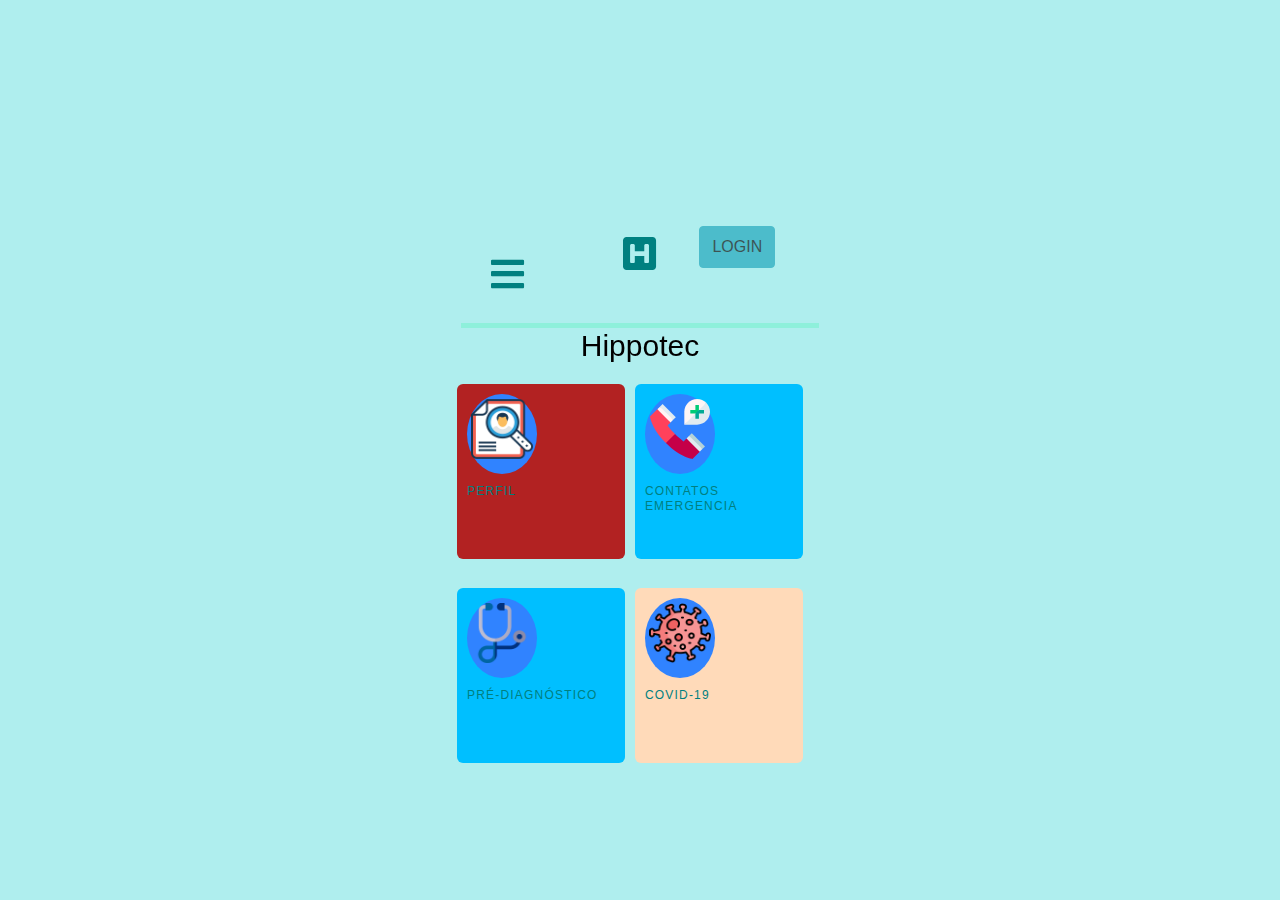
<file: Hippotec app html/index.html>
<!DOCTYPE html>
<html lang="pt-br">
<head>
    
    <meta name="viewport" content="user-scalable=no, initial-scale=1, width=device-width">
	<title>HIPPOTEC </title>
    <link rel="stylesheet" type="text/css" href="css/fontawesome/css/all.min.css">
	<link rel="stylesheet" type="text/css" href="css/bootstrap.min.css">
	<link rel="stylesheet" type="text/css" href="css/style.css">
	<link rel="stylesheet" type="text/css" href="css/ionic.css">
	<link rel="stylesheet" href="https://cdn.jsdelivr.net/npm/bootstrap@4.5.3/dist/css/bootstrap.min.css" integrity="sha384-TX8t27EcRE3e/ihU7zmQxVncDAy5uIKz4rEkgIXeMed4M0jlfIDPvg6uqKI2xXr2" crossorigin="anonymous">
	<link rel="stylesheet" type="text/css" href="css/mobileui/style.css" />
	<link rel="stylesheet" type="text/css" href="css/index4botoes.css" />
</head>
<body style="background-color: PaleTurquoise"> 
       <!-- Botões MenuShape Menu Superior  --> 
        	<div class="container">
		<div class="app">
			
			<ul class="menubar">
				<li><a class="active"  href="javascript:void(0)" onclick="openNav()"><i class="fas fa-bars" style="color: Teal;"></i></a></li>
				<li><a href="index.html"><i class="fas fa-h-square"></i></li>
                <button type="button" class="btn btn-info" disabled><a href="login.html">LOGIN</button> 
		
				
			</ul>
			  <!-- Menu Lateral--> 
	    <div class="sidenav" id="sidenav">
				<div class="sidenavshape"></div>
				<div class="profile">
					<img src="img/avatar.jpg" alt="avatar">
					<h3 style="color:white;">Menu</h3>
		 </div>
		     <!-- Itens do Menu Lateral  --> 
		 <div class="clearfix"></div>
				<ul>
					<li><a href="javascript:void(0)" class="closebtn" onclick="closeNav()"><i class="fas fa-times"></i></a></li>
					<li><a href="doenças.html"> DOENÇAS </a></li>
					<li><a href="sobre.html"> SOBRE  </a></li>
					<li><a href="perfil.html"> perfil  </a></li>
                   	<li><a href="index.html" onclick="javascript:window.close()"><i class="fas fa-sign-out-alt"></i> Sair</a></li>
				</ul> 
		</div>
		<div class="news">
		<h2 class="h2 underline highlight" style="text-align: center;">Hippotec</h2>
		<br>
		<br>
        <div class="quadradoopcaoes_menu">

            <div class="opcoes">

                <div class="opcao1">

                    <a href="perfil.html" class="link_opcoes">

                        <div class="zona_imagemop1">
                            <img src="img/perfil.png" class="imagem_opcao1">
                        </div>

                        <div class="zona_textoop1">
                            <h3 class="titulotextoop1">PERFIL</h3>
                          
                        </div>

                    </a>

                </div>

                <div class="opcao2">

                    <a href="contatos.html" class="link_opcoes">

                        <div class="zona_imagemop2">
                            <img src="img/contato.svg" class="imagem_opcao2">
                        </div>

                        <div class="zona_textoop2">
                            <h3 class="titulotextoop2">CONTATOS EMERGENCIA</h3>
                        </div>

                    </a>

                </div>

                <div class="opcao3">

                   <!-- <a href="http://localhost/2021/quiz/quiz/quiz.html" class="link_opcoes">-->
                    <a href="../quiz/quiz.html" class="link_opcoes">

                        <div class="zona_imagemop3">
                            <img src="img/prediag.png" class="imagem_opcao3">
                        </div>

                        <div class="zona_textoop3">
                            <h3 class="titulotextoop3">PRÉ-DIAGNÓSTICO</h3>
                          
                        </div>

                    </a>

                </div>
    
                <div class="opcao4">

                    <a href="covid19.html" class="link_opcoes">
                    
                        <div class="zona_imagemop4">
                            <img src="img/coronavirus.png" class="imagem_opcao4">
                        </div>

                        <div class="zona_textoop4">
                            <h3 class="titulotextoop4"> COVID-19</h3>
                        </div>

                    </a>
    
                </div>

            </div>

        </div>

    </div>
  
  
				 

			 </div>
			 </div>
			 </div>
			 
			
		 
		
		
		
		
		
		
		<script src="js/jquery.min.js"></script>
		<script>
		 function openNav()
		 {
		 document.getElementById("sidenav").style.width="300px";
		 }
		 function closeNav()
		 {
		 document.getElementById("sidenav").style.width="0";
		 }
		 </script>
		 </body>
		 </html>
</file>
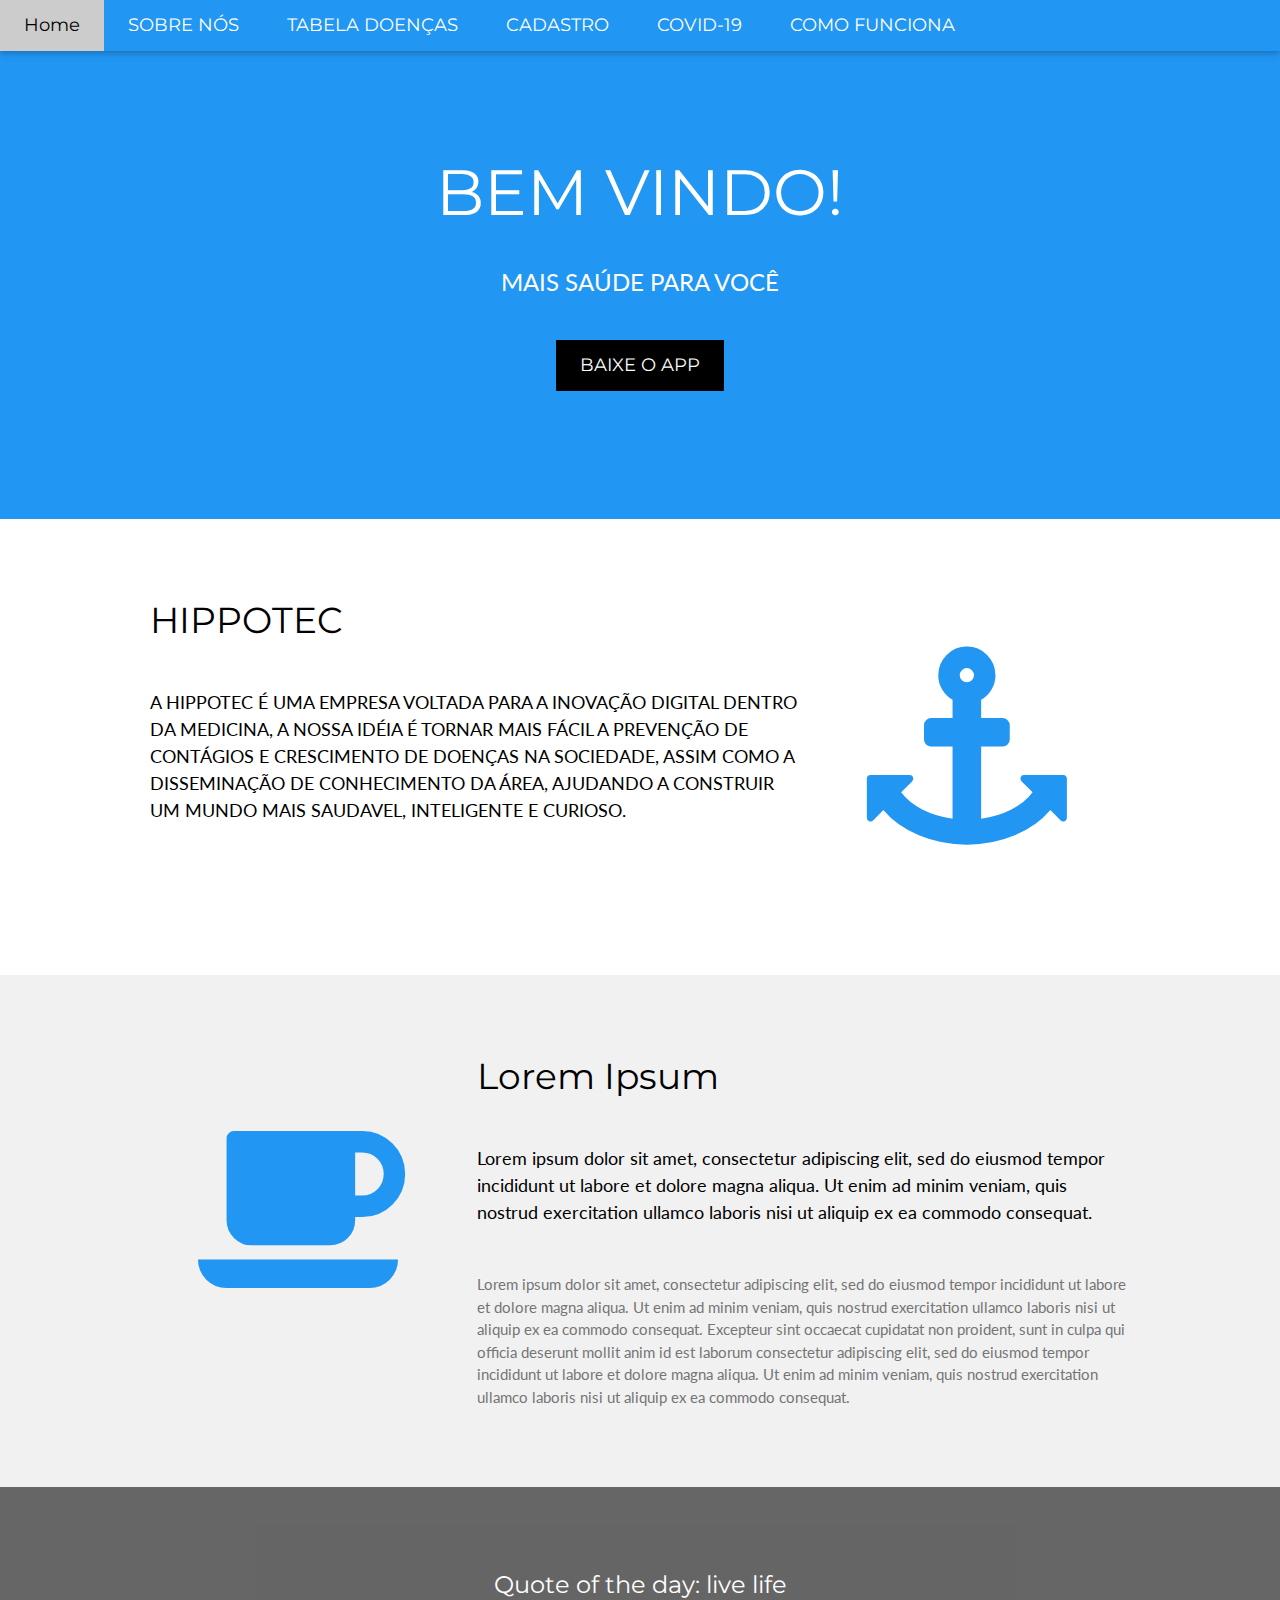
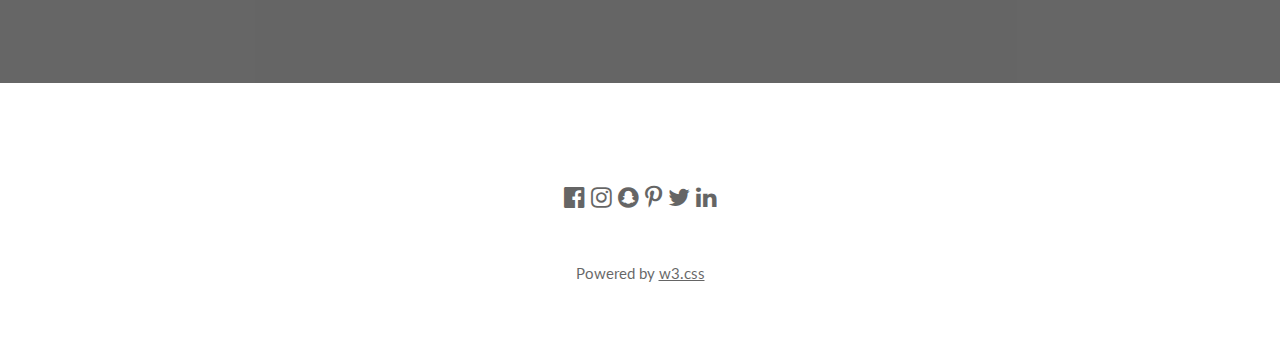
<file: hippotec-site/index.html>
<!DOCTYPE html>
<html lang="en">
<title>HIPPOTEC</title>
<meta charset="UTF-8">
<meta name="viewport" content="width=device-width, initial-scale=1">
<link rel="stylesheet" href="https://www.w3schools.com/w3css/4/w3.css">
<link rel="stylesheet" href="https://fonts.googleapis.com/css?family=Lato">
<link rel="stylesheet" href="https://fonts.googleapis.com/css?family=Montserrat">
<link rel="stylesheet" href="https://cdnjs.cloudflare.com/ajax/libs/font-awesome/4.7.0/css/font-awesome.min.css">
<style>
body,h1,h2,h3,h4,h5,h6 {font-family: "Lato", sans-serif}
.w3-bar,h1,button {font-family: "Montserrat", sans-serif}
.fa-anchor,.fa-coffee {font-size:200px}
</style>
<body>

<!-- Navbar -->
<div class="w3-top">
  <div class="w3-bar w3-blue w3-card w3-left-align w3-large">
    <a class="w3-bar-item w3-button w3-hide-medium w3-hide-large w3-right w3-padding-large w3-hover-white w3-large w3-#00BFFF" href="javascript:void(0);" onclick="myFunction()" title="Toggle Navigation Menu"><i class="fa fa-bars"></i></a>
    <a href="/" class="w3-bar-item w3-button w3-padding-large w3-white">Home</a>
    <a href="/Sobre" class="w3-bar-item w3-button w3-hide-small w3-padding-large w3-hover-white">SOBRE NÓS</a>
    <a href="#" class="w3-bar-item w3-button w3-hide-small w3-padding-large w3-hover-white">TABELA DOENÇAS</a>
    <a href="/CADASTRO" class="w3-bar-item w3-button w3-hide-small w3-padding-large w3-hover-white">CADASTRO</a>
    <a href="https://coronavirus.saude.gov.br/" class="w3-bar-item w3-button w3-hide-small w3-padding-large w3-hover-white">COVID-19</a>
    <a href="/How-It-Works" class="w3-bar-item w3-button w3-hide-small w3-padding-large w3-hover-white">COMO  FUNCIONA</a>
  </div>

  <!-- Navbar on small screens -->
  <div id="navDemo" class="w3-bar-block w3-white w3-hide w3-hide-large w3-hide-medium w3-large">
    <a href="#" class="w3-bar-item w3-button w3-padding-large">Link 1</a>
    <a href="/Sobre" class="w3-bar-item w3-button w3-padding-large">Sobre</a>
    <a href="#" class="w3-bar-item w3-button w3-padding-large">Link 3</a>
    <a href="#" class="w3-bar-item w3-button w3-padding-large">Link 4</a>
  </div>
</div>

<!-- Header -->
<header class="w3-container w3-blue w3-center" style="padding:128px 16px">
  <h1 class="w3-margin w3-jumbo">BEM VINDO!</h1>
  <p class="w3-xlarge">MAIS SAÚDE PARA VOCÊ</p>
  <button class="w3-button w3-black w3-padding-large w3-large w3-margin-top">BAIXE O APP</button>
</header>

<!-- First Grid -->
<div class="w3-row-padding w3-padding-64 w3-container">
  <div class="w3-content">
    <div class="w3-twothird">
      <h1>HIPPOTEC</h1>
      <h5 class="w3-padding-32">A HIPPOTEC É UMA EMPRESA VOLTADA PARA A INOVAÇÃO DIGITAL DENTRO DA MEDICINA,
		   A NOSSA IDÉIA É TORNAR MAIS FÁCIL A PREVENÇÃO DE CONTÁGIOS E CRESCIMENTO DE DOENÇAS NA SOCIEDADE, ASSIM COMO A DISSEMINAÇÃO DE CONHECIMENTO DA ÁREA, 
		   AJUDANDO A CONSTRUIR UM MUNDO MAIS SAUDAVEL, INTELIGENTE E CURIOSO.</h5>

  
    </div>

    <div class="w3-third w3-center">
      <i class="fa fa-anchor w3-padding-64 w3-text-blue"></i>
    </div>
  </div>
</div>

<!-- Second Grid -->
<div class="w3-row-padding w3-light-grey w3-padding-64 w3-container">
  <div class="w3-content">
    <div class="w3-third w3-center">
      <i class="fa fa-coffee w3-padding-64 w3-text-blue w3-margin-right"></i>
    </div>

    <div class="w3-twothird">
      <h1>Lorem Ipsum</h1>
      <h5 class="w3-padding-32">Lorem ipsum dolor sit amet, consectetur adipiscing elit, sed do eiusmod tempor incididunt ut labore et dolore magna aliqua. Ut enim ad minim veniam, quis nostrud exercitation ullamco laboris nisi ut aliquip ex ea commodo consequat.</h5>

      <p class="w3-text-grey">Lorem ipsum dolor sit amet, consectetur adipiscing elit, sed do eiusmod tempor incididunt ut labore et dolore magna aliqua. Ut enim ad minim veniam, quis nostrud exercitation ullamco laboris nisi ut aliquip ex ea commodo consequat. Excepteur sint
        occaecat cupidatat non proident, sunt in culpa qui officia deserunt mollit anim id est laborum consectetur adipiscing elit, sed do eiusmod tempor incididunt ut labore et dolore magna aliqua. Ut enim ad minim veniam, quis nostrud exercitation ullamco
        laboris nisi ut aliquip ex ea commodo consequat.</p>
    </div>
  </div>
</div>

<div class="w3-container w3-black w3-center w3-opacity w3-padding-64">
    <h1 class="w3-margin w3-xlarge">Quote of the day: live life</h1>
</div>

<!-- Footer -->
<footer class="w3-container w3-padding-64 w3-center w3-opacity">  
  <div class="w3-xlarge w3-padding-32">
    <i class="fa fa-facebook-official w3-hover-opacity"></i>
    <i class="fa fa-instagram w3-hover-opacity"></i>
    <i class="fa fa-snapchat w3-hover-opacity"></i>
    <i class="fa fa-pinterest-p w3-hover-opacity"></i>
    <i class="fa fa-twitter w3-hover-opacity"></i>
    <i class="fa fa-linkedin w3-hover-opacity"></i>
 </div>
 <p>Powered by <a href="https://www.w3schools.com/w3css/default.asp" target="_blank">w3.css</a></p>
</footer>

<script>
// Used to toggle the menu on small screens when clicking on the menu button
function myFunction() {
  var x = document.getElementById("navDemo");
  if (x.className.indexOf("w3-show") == -1) {
    x.className += " w3-show";
  } else { 
    x.className = x.className.replace(" w3-show", "");
  }
}
</script>

</body>
</html>
</file>
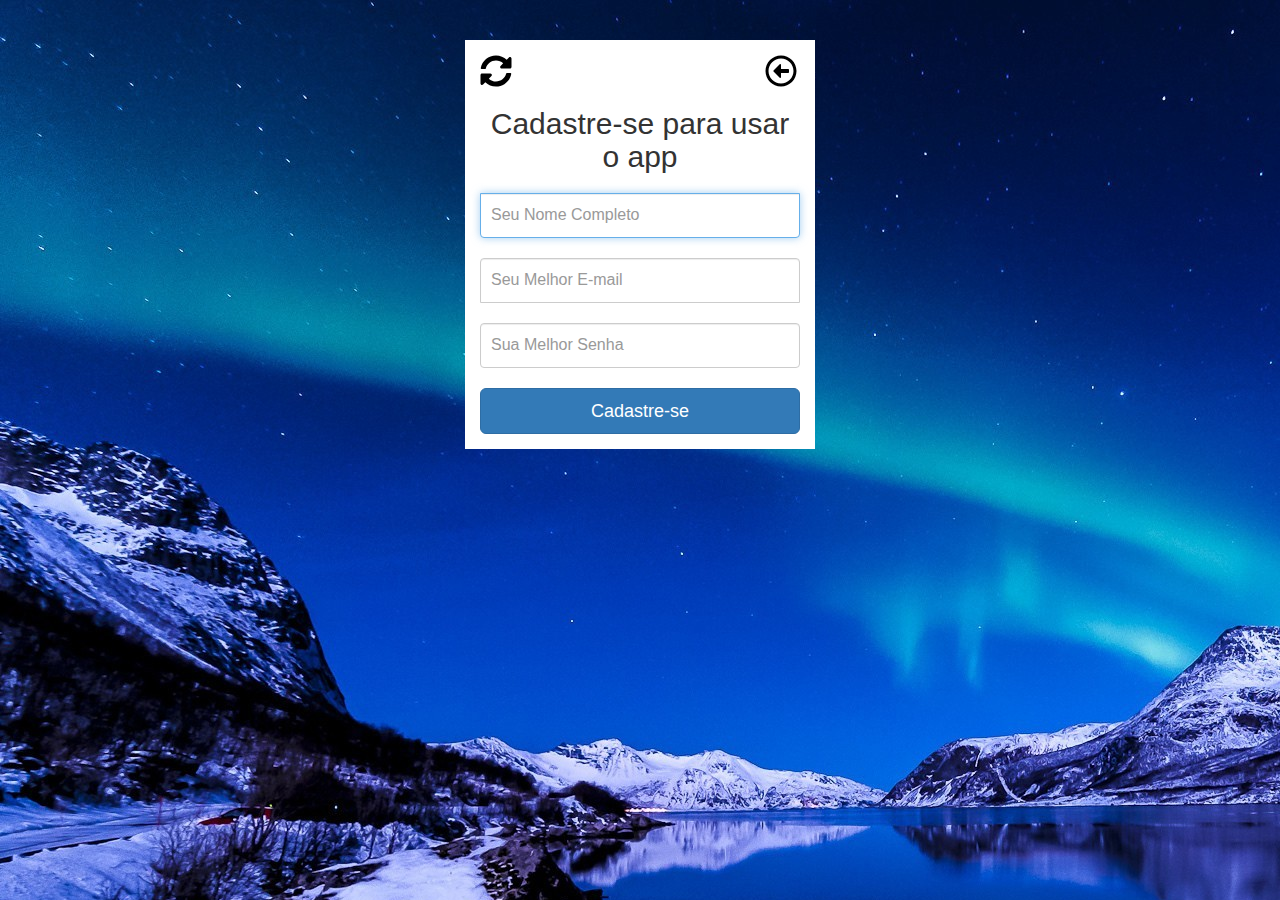
<file: hippotec-site/cadastro/index.html>
<!DOCTYPE html>
<html lang="pt-br">
  <head>
    <meta charset="utf-8">
    <meta http-equiv="X-UA-Compatible" content="IE=edge">
    <meta name="viewport" content="width=device-width, initial-scale=1">
    
    <title>Inscreva-se</title>

    <!-- Bootstrap e icones-->
    <link href="css/bootstrap.css" rel="stylesheet">

	 <!-- Estilos Customizados -->
    <link href="css/signin.css" rel="stylesheet">
    <!--[bootstrap cdn]>
      <script src="https://oss.maxcdn.com/html5shiv/3.7.2/html5shiv.min.js"></script>
      <script src="https://oss.maxcdn.com/respond/1.4.2/respond.min.js"></script>
    <![fim]-->
	<style type="text/css">
		body{
      /*background-image: url("imagens/423148.jpg")*/
      background-image: url("imagens/543102.jpg")
      /*background-image: url("imagens/543917.jpg")*/
      
		}
	</style>
  </head>
  <body>
	<div class="container">

      <form class="form-signin">
        <a onclick="location.reload();">
            <img width="10%" height="10%" src="imagens/sync.svg" alt="SYNC">
        </a>&nbsp;&nbsp;&nbsp;&nbsp;&nbsp;&nbsp;&nbsp;&nbsp;&nbsp;&nbsp;&nbsp;&nbsp;&nbsp;&nbsp;&nbsp;&nbsp;&nbsp;&nbsp;&nbsp;&nbsp;&nbsp;&nbsp;&nbsp;&nbsp;&nbsp;&nbsp;&nbsp;&nbsp;&nbsp;&nbsp;&nbsp;&nbsp;&nbsp;&nbsp;&nbsp;&nbsp;&nbsp;&nbsp;&nbsp;&nbsp;&nbsp;&nbsp;&nbsp;&nbsp;&nbsp;&nbsp;&nbsp;&nbsp;&nbsp;&nbsp;&nbsp;&nbsp;&nbsp;&nbsp;&nbsp;&nbsp;&nbsp;&nbsp;&nbsp;&nbsp;&nbsp;&nbsp;&nbsp;
        <a onclick="location.href='../index.html'">
            <img width="10%" height="10%" src="imagens/setaVoltar.svg" alt="HOME">
        </a>
        
     
        <h2 class="form-signin-heading">Cadastre-se para usar o app</h2>
        <label for="inputnome" class="sr-only">Nome</label>
        <input type="text" id="inputnome" class="form-control" placeholder="Seu Nome Completo" required autofocus>
        <label for="inputemail" class="sr-only">E-mail</label>
        <input type="email" id="inputemail" class="form-control" placeholder="Seu Melhor E-mail" required>
        <label for="inputsenha" class="sr-only">Senha</label>
        <input type="password" id="inputsenha" class="form-control" placeholder="Sua Melhor Senha" required>
        <br/>
        <button id="insert" class="btn btn-lg btn-primary btn-block" type="submit">Cadastre-se</button>
      </form>

    </div> <!-- /container -->
	
	
	
	
    <!-- jQuery (necessario para plugins Bootstrap's JavaScript ) -->
    <script src="js/jquery.min.js"></script>
    <!-- Inclua todos os plugins compilados (abaixo) ou inclua arquivos individuais conforme necessário -->
    <script src="js/bootstrap.min.js"></script>
  </body>
</html>
</file>
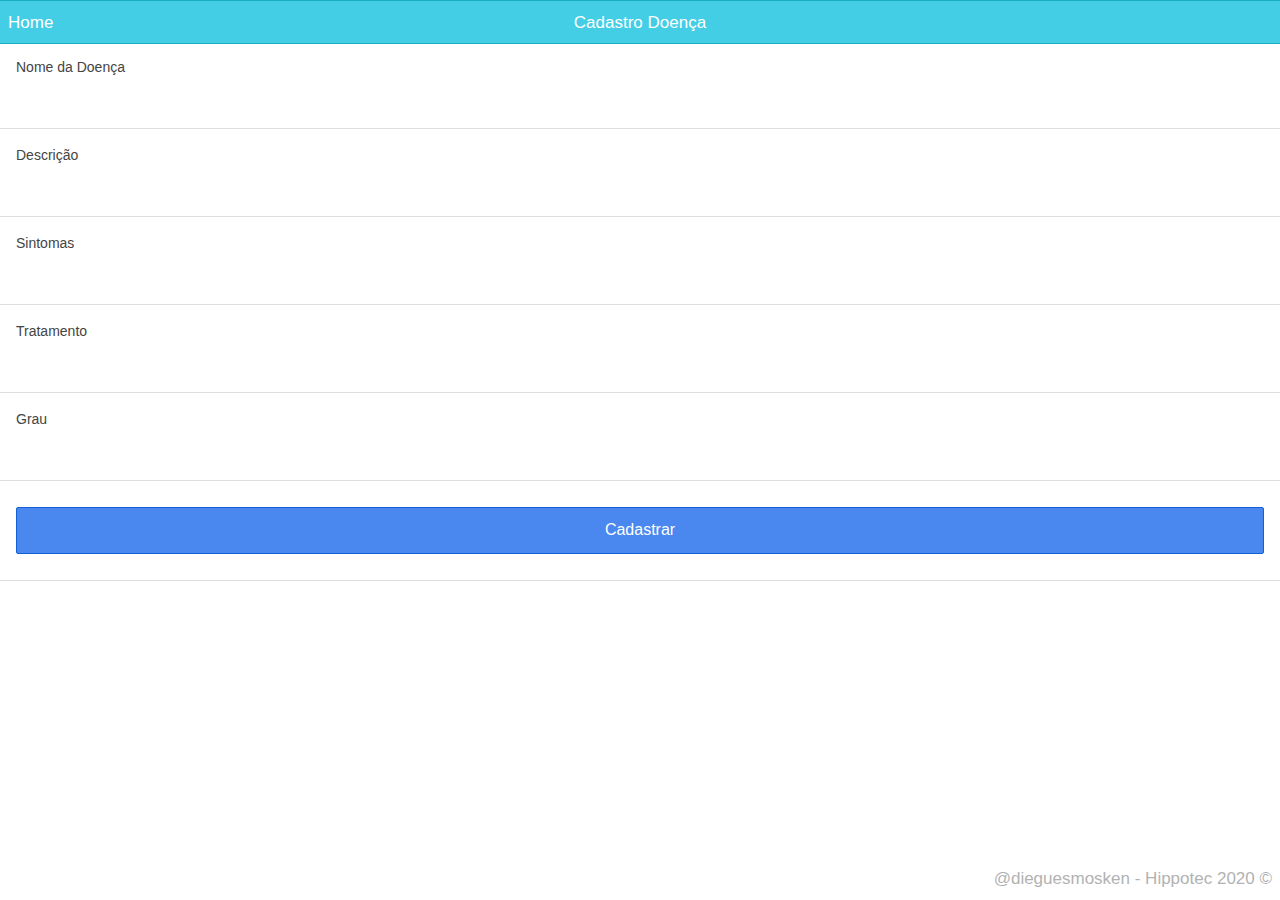
<file: Hippotec app html/cdst_doe.html>
<!DOCTYPE html>

<html>

<head>
    <meta charset="utf-8" />
    <meta name="format-detection" content="telephone=no" />
    <meta name="msapplication-tap-highlight" content="no" />
    <meta name="viewport" content="user-scalable=no, initial-scale=1, maximum-scale=1, minimum-scale=1, width=device-width" />
   
    <meta http-equiv="Content-Security-Policy" content="default-src * 'unsafe-inline' gap:; style-src 'self' 'unsafe-inline'; media-src *" />
   
    <link rel="stylesheet" type="text/css" href="css/ionic.css" />
    <title>Hippotec</title>
    <script type="text/javascript" src="js/jquery.js"></script>
 <script type="text/javascript">
    $(document).ready(function() {
        $("#insert").click(function() {
            var nome = $("#nome").val();
            var desc = $("#desc").val();
            var sint = $("#sint").val();
            var trat = $("#trat").val();
            var grau = $("#grau").val();
            var dataString = "nome=" + nome + "&desc=" + desc + "&sint=" + sint + "&trat=" + trat + "&grau=" + grau + "&insert=";
            if ($.trim(nome).length > 0 & $.trim(desc).length > 0 & $.trim(sint).length > 0 & $.trim(trat).length > 0 & $.trim(grau).length > 0) {
                $.ajax({
                    type: "POST",
                    url: "http://localhost/2021/hpt/cadastrar_doe.php",
                    data: dataString,
                    crossDomain: true,
                    cache: false,
                beforeSend: function() {
                        $("#insert").val('Connectando ao banco...');
                    },
                   success: function(data) {
                        if (data = "success") {
                            alert("Dados Inseridos com sucesso");
                            $("#insert").val('Cadastrar');
                        } else if (data == "error") {
                            alert("error");
                        }
                    }
                });
            }
            return false;
        });
    });
    </script>
</head>

<body>
    <div class="bar bar-hearder bar-calm" style="margin-bottom: 80px;">
        <a href="index.html" class="button button-clear">Home</a>
        <h1 class="title">Cadastro Doença</h1>
        
    </div>
    <br>
    <br>
    <div class="list">
        <input type="hidden" id="id" value=""/>
        <div class="item">
            <label>Nome da Doença</label>
            <input type="text" id="nome">
        </div>
        <div class="item">
            <label>Descrição</label>
            <input type="text" id="desc">
        </div>
        <div class="item">
            <label>Sintomas</label>
            <input type="text" id="sint">
        </div>
        <div class="item">
            <label>Tratamento</label>
            <input type="text" id="trat">
        </div>
        <div class="item">
            <label>Grau</label>
            <input type="text" id="grau">
        </div>

        <div class="item">
            <input type="button" id="insert" class="button button-block button-positive" value="Cadastrar">
        </div>
    </div>
    <div class="bar bar-footer">
        <button class="button button-clear pull-right">@dieguesmosken - Hippotec 2020 &COPY;</button>
      </div>
</body>

</html>
</file>
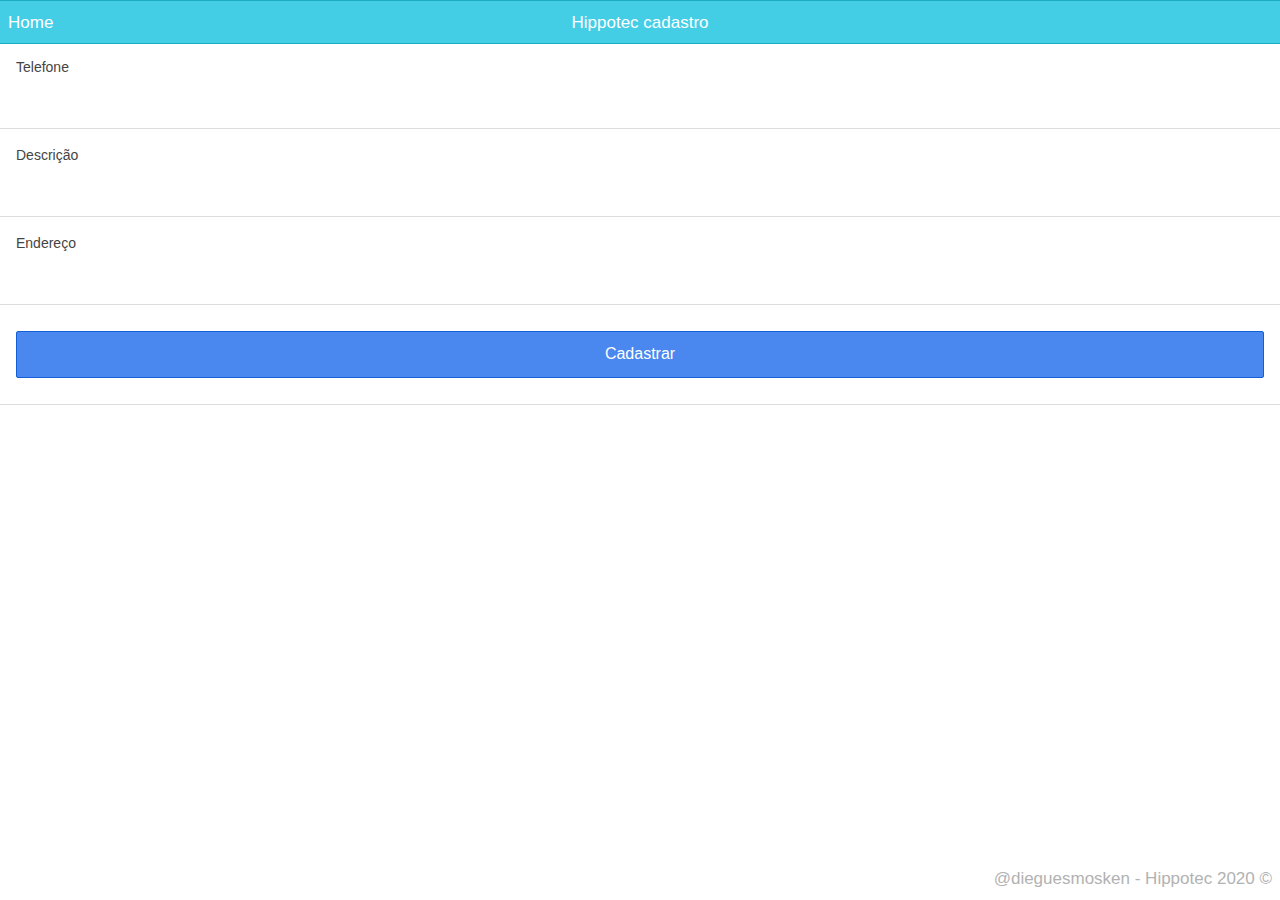
<file: Hippotec app html/cdst_tel.html>
<!DOCTYPE html>

<html>

<head>
    <meta charset="utf-8" />
    <meta name="format-detection" content="telephone=no" />
    <meta name="msapplication-tap-highlight" content="no" />
    <meta name="viewport" content="user-scalable=no, initial-scale=1, maximum-scale=1, minimum-scale=1, width=device-width" />
   
    <meta http-equiv="Content-Security-Policy" content="default-src * 'unsafe-inline' gap:; style-src 'self' 'unsafe-inline'; media-src *" />
    <link rel="shortcut icon" type="image/x-icon" href="img/8646icon_32x32.ico">
    <link rel="stylesheet" type="text/css" href="css/ionic.css" />
    <title>Hippotec</title>
    <script type="text/javascript" src="js/jquery.js"></script>
 <script type="text/javascript">
    $(document).ready(function() {
        $("#insert").click(function() {
            var titulo = $("#title").val();
            var duracao = $("#duration").val();
            var preco = $("#price").val();
            var dataString = "title=" + titulo + "&duration=" + duracao + "&price=" + preco + "&insert=";
            if ($.trim(titulo).length > 0 & $.trim(duracao).length > 0 & $.trim(preco).length > 0) {
                $.ajax({
                    type: "POST",
                    url: "http://localhost/curso/cadastrar.php",
                    data: dataString,
                    crossDomain: true,
                    cache: false,
                beforeSend: function() {
                        $("#insert").val('Connectando ao banco...');
                    },
                   success: function(data) {
                        if (data = "success") {
                            alert("Dados Inseridos com sucesso");
                            $("#insert").val('Cadastrar');
                        } else if (data == "error") {
                            alert("error");
                        }
                    }
                });
            }
            return false;
        });
    });
    </script>
</head>

<body>
    <div class="bar bar-hearder bar-calm" style="margin-bottom: 80px;">
        <a href="index.html" class="button button-clear">Home</a>
        <h1 class="title">Hippotec cadastro</h1>
        
        
    </div>
    <br>
    <br>
    <div class="list">
        <input type="hidden" id="id" value=""/>
        <div class="item">
            <label>Telefone</label>
            <input type="text" id="telephone">
        </div>
        <div class="item">
            <label>Descrição</label>
            <input type="text" id="description">
        </div>
        <div class="item">
            <label>Endereço</label>
            <input type="text" id="adress">
        </div>

        <div class="item">
            <input type="button" id="insert" class="button button-block button-positive" value="Cadastrar">
        </div>
    </div>
    <div class="bar bar-footer">
        <button class="button button-clear pull-right">@dieguesmosken - Hippotec 2020 &COPY;</button>
      </div>
</body>

</html>
</file>
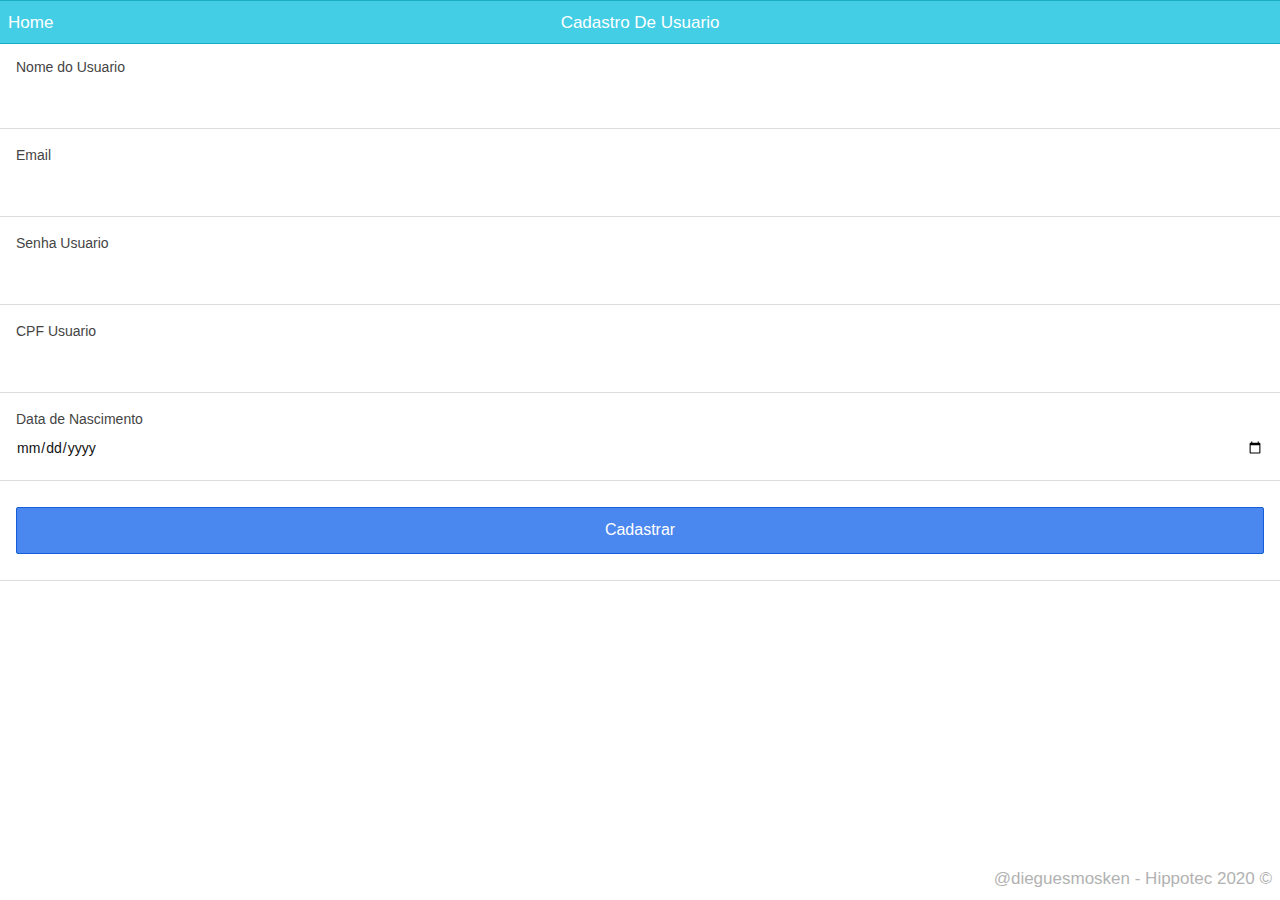
<file: Hippotec app html/cdst_usr.html>
<!DOCTYPE html>

<html>

<head>
    <meta charset="utf-8" />
    <meta name="format-detection" content="telephone=no" />
    <meta name="msapplication-tap-highlight" content="no" />
    <meta name="viewport" content="user-scalable=no, initial-scale=1, maximum-scale=1, minimum-scale=1, width=device-width" />
   
    <meta http-equiv="Content-Security-Policy" content="default-src * 'unsafe-inline' gap:; style-src 'self' 'unsafe-inline'; media-src *" />
   
    <link rel="stylesheet" type="text/css" href="css/ionic.css" />
    <title>Hippotec</title>
    <script type="text/javascript" src="js/jquery.js"></script>
 <script type="text/javascript">
    $(document).ready(function() {
        $("#insert").click(function() {
            var nome = $("#nome").val();
            var email = $("#email").val();
            var pass = $("#pass").val();
            var cpf = $("#cpf").val();
            var dtnasc = $("#dtnasc").val();
            var dataString = "nome=" + nome + "&email=" + email + "&pass=" + pass + "&cpf=" + cpf + "&dtnasc=" + dtnasc + "&insert=";
            if ($.trim(nome).length > 0 & $.trim(email).length > 0 & $.trim(pass).length > 0 & $.trim(cpf).length > 0 & $.trim(dtnasc).length > 0) {
                $.ajax({
                    type: "POST",
                    url: "http://localhost/2021/hpt/cadastrar_usr.php",
                    data: dataString,
                    crossDomain: true,
                    cache: false,
                beforeSend: function() {
                        $("#insert").val('Connectando ao banco...');
                    },
                   success: function(data) {
                        if (data = "success") {
                            alert("Dados Inseridos com sucesso");
                            $("#insert").val('Cadastrar');
                        } else if (data == "error") {
                            alert("error");
                        }
                    }
                });
            }
            return false;
        });
    });
    </script>
</head>

<body>
    <div class="bar bar-hearder bar-calm" style="margin-bottom: 80px;">
        <a href="index.html" class="button button-clear">Home</a>
        <h1 class="title">Cadastro De Usuario</h1>
        
    </div>
    <br>
    <br>
    <div class="list">
        <input type="hidden" id="id" value=""/>
        <div class="item">
            <label>Nome do Usuario</label>
            <input type="text" id="nome">
        </div>
        <div class="item">
            <label>Email</label>
            <input type="email" id="email">
        </div>
        <div class="item">
            <label>Senha Usuario</label>
            <input type="password" id="pass">
        </div>
        <div class="item">
            <label>CPF Usuario</label>
            <input type="text" id="cpf">
        </div>
        <div class="item">
            <label>Data de Nascimento</label>
            <input type="date" id="dtnasc">
        </div>
        <div class="item">
            <input type="button" id="insert" class="button button-block button-positive" value="Cadastrar">
        </div>
    </div>
    <div class="bar bar-footer">
        <button class="button button-clear pull-right">@dieguesmosken - Hippotec 2020 &COPY;</button>
      </div>
</body>

</html>
</file>
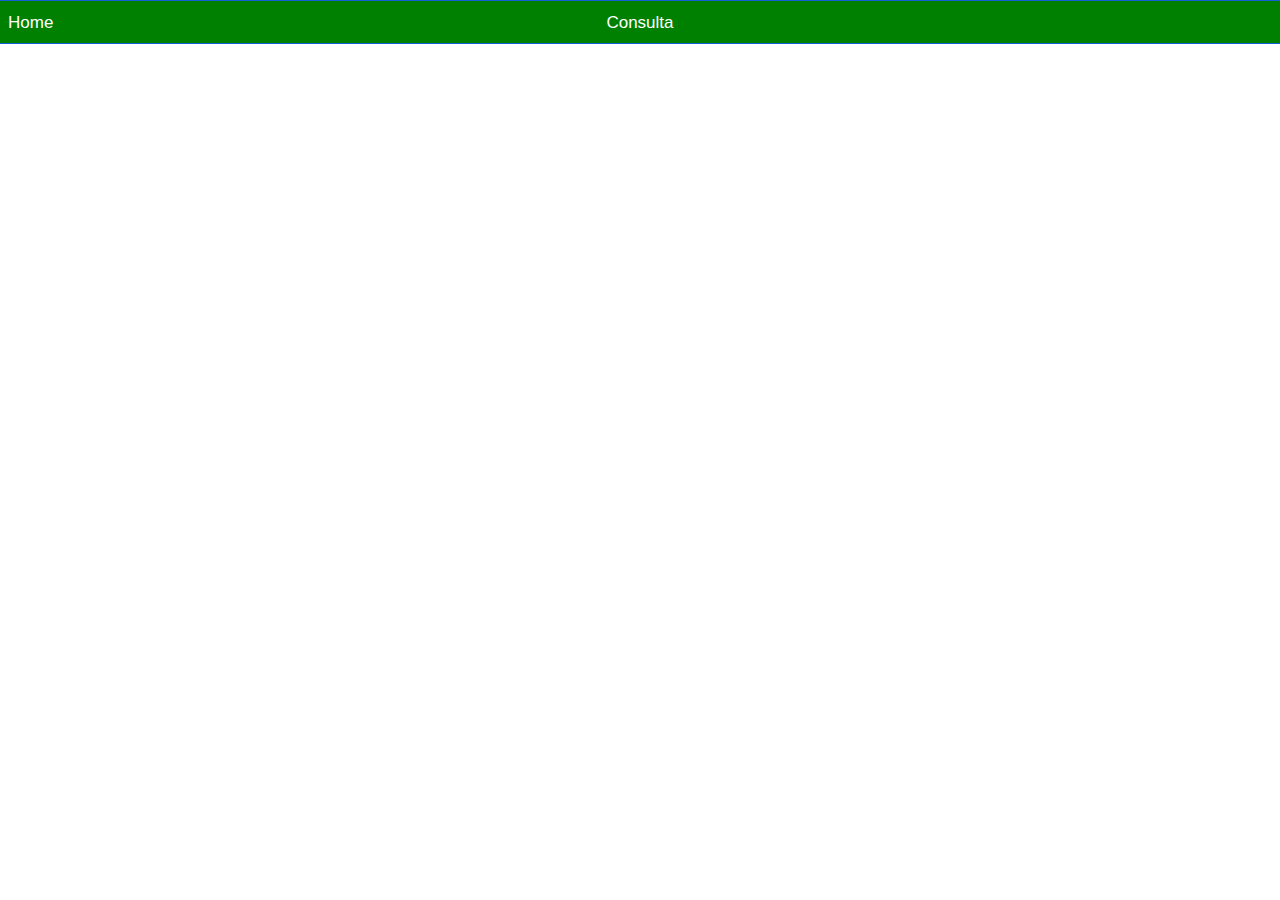
<file: Hippotec app html/consulta.html>
<!DOCTYPE html>

<html>

<head>
    <meta charset="utf-8" />
    <meta name="format-detection" content="telephone=no" />
    <meta name="msapplication-tap-highlight" content="no" />
    <meta name="viewport" content="user-scalable=no, initial-scale=1, maximum-scale=1, minimum-scale=1, width=device-width" />
   
    <meta http-equiv="Content-Security-Policy" content="default-src * 'unsafe-inline' gap:; style-src 'self' 'unsafe-inline'; media-src *" />
   
    <link rel="stylesheet" type="text/css" href="css/ionic.css" />
    <title>Projeto BD</title>
    <script type="text/javascript" src="js/jquery.js"></script>
    <script type="text/javascript">
        $(document).ready(function() {
            var url = "http://localhost/curso/consulta.php";
            $.getJSON(url, function(result) {
                console.log(result);
                $.each(result, function(i, field) {
                    var id = field.id;
                    var title = field.titulo;
                    var duration  = field.duracao;
                    var price = field.preco;
                    
                    $("#listview").append("<a class='item' id=" +id+ "&title=" +title+ "&duration=" +duration+ "&price=" +price+ "'><span class='item-note'><h2>" + price + "</h2></span>" + title + "<p>" + duration + "</p></a>");
                });
            });
        });
        </script>
</head>

<body>
    <div class="bar bar-hearder bar-positive" style="margin-bottom: 80px;background-color: green;">
        <a href="index.html" class="button button-clear">Home</a>
        <h1 class="title">Consulta</h1>
       
    </div>
    <br>
    <br>
    <ul class="list" id="listview">
       
        
    </ul>
</body>

</html>
</file>
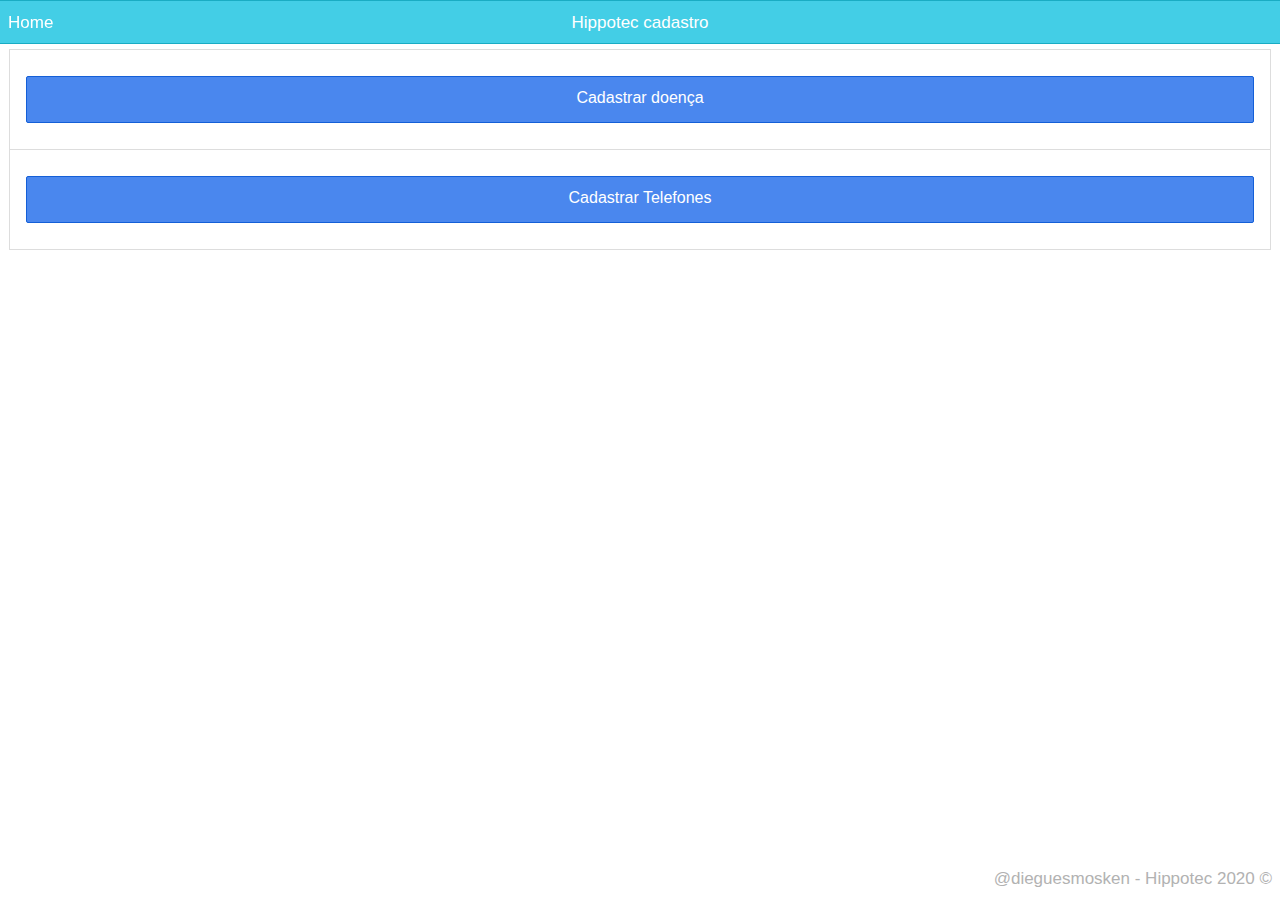
<file: Hippotec app html/index_cdst.html>
<!DOCTYPE html>

<html>

<head>
   <meta charset="utf-8" />
    <meta name="viewport" content="user-scalable=no, initial-scale=1, width=device-width">
    <link rel="stylesheet" type="text/css" href="css/fontawesome/css/all.min.css">
	<link rel="stylesheet" type="text/css" href="css/bootstrap.min.css">
    <link rel="stylesheet" type="text/css" href="css/ionic.css">
    

    <title>Hippotec</title>
    <script type="text/javascript" src="js/jquery.js"></script>
 
</head>

<body>
    <div class="bar bar-hearder bar-calm" style="margin-bottom: 80px;">
        
        <ul>
            <li><a href="index.html" class="button button-clear">Home</a></li>
            <li><h1 class="title">Hippotec cadastro</h1></li>
        </ul>
    </div>
    <br><br>
    <div class="list padding">
        
        <div class="item">
            <a id="insert_d" class="button button-block button-positive"  href="cdst_doe.html">Cadastrar doença</a>
        </div>
        <div class="item">
            <a id="insert_t" class="button button-block button-positive"  href="cdst_tel.html">Cadastrar Telefones</a>
        </div> 
    </div>
    <div class="bar bar-footer">
        <button class="button button-clear pull-right">@dieguesmosken - Hippotec 2020 &COPY;</button>
    </div>    
</body>

</html>
</file>
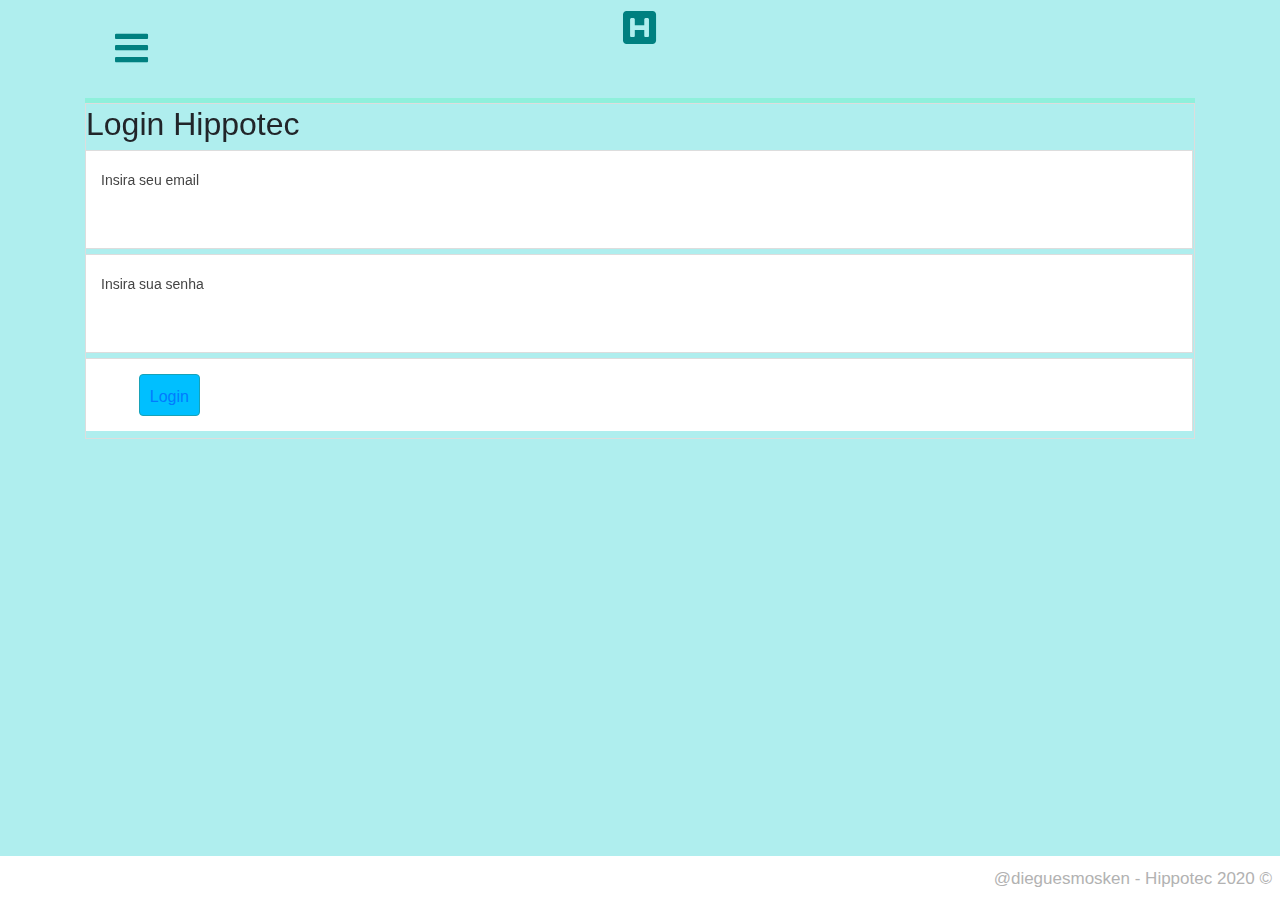
<file: Hippotec app html/login.html>
<!DOCTYPE html>
<html lang="pt-br">
	<head>
		<meta charset="UTF-8">
		

	 <meta name="viewport" content="user-scalable=no, initial-scale=1, width=device-width">
	<title>HIPPOTEC </title>
	<link rel="stylesheet" type="text/css" href="css/fontawesome/css/all.min.css">
	<link rel="stylesheet" type="text/css" href="css/style.css">
	<link rel="stylesheet" type="text/css" href="css/ionic.css">
	<link rel="stylesheet" type="text/css" href="css/mobileui/style.css" />
	<link rel="stylesheet" type="text/css" href="css/bootstrap.min.css">
	
	<link rel="stylesheet" href="https://cdn.jsdelivr.net/npm/bootstrap@4.5.3/dist/css/bootstrap.min.css" integrity="sha384-TX8t27EcRE3e/ihU7zmQxVncDAy5uIKz4rEkgIXeMed4M0jlfIDPvg6uqKI2xXr2" crossorigin="anonymous">
	
	</head>
		<body style="background-color: PaleTurquoise">
	
	<div class="container">
		<div class="app">
			
			<ul class="menubar">
				<li><a class="active"  href="javascript:void(0)" onclick="openNav()"><i class="fas fa-bars" style="color: Teal;"></i></a></li>
				<li><a href="index.html"><i class="fas fa-h-square"></i></li>
			</ul>
			  <!-- Menu Lateral--> 
	    <div class="sidenav" id="sidenav">
				<div class="sidenavshape"></div>
				<div class="profile">
					<img src="img/avatar.jpg" alt="avatar">
					<h3 style="color:white;">Menu</h3>
		 </div>
		     <!-- Itens do Menu Lateral  --> 
		 <div class="clearfix"></div>
				<ul>
					<li><a href="javascript:void(0)" class="closebtn" onclick="closeNav()"><i class="fas fa-times"></i></a></li>
					<li ><a href="perfil.html"> PERFIL </a></li>
					<li><a href="Doenças.html"> DOENÇAS </a></li>
					<li><a href="sobre.html"> SOBRE  </a></li>
					<li><a href="index_cdst.html"> **ADM CADASTRO**  </a></li>
                   	<li><a href="index.html" onclick="javascript:window.close()"><i class="fas fa-sign-out-alt"></i> Sair</a></li>
				</ul> 
		</div>
		
		<div class="news">
		<div class="list">
			<input type="hidden" id="id" value=""/>
			<h2>Login Hippotec</h2>
			<div class="item">
				<label>Insira seu email</label>
				<input type="email" id="email">
			</div>
			<div class="item">
				<label>Insira sua senha</label>
				<input type="password" id="pass">
			</div>
			<div class="item">
				<!--<input type="button" id="insert" class="button button-block button-positive" value="Enviar">-->
				<button type="button" class="btn btn-info" style="background-color:#00BFFF; padding: 10px; height: 10px; right: -1cm;"><a href="login.php">Login</a></button>
			</div>
		</div>
		<div class="bar bar-footer">
			<button class="button button-clear pull-right">@dieguesmosken - Hippotec 2020 &COPY;</button>
		</div></div>
	</div></div>
						
			
		<script src="js/jquery.min.js"></script>
		<script>
		 function openNav()
		 {
		 document.getElementById("sidenav").style.width="300px";
		 }
		 function closeNav()
		 {
		 document.getElementById("sidenav").style.width="0";
		 }
		 </script>


</body>
					
</html>
</file>
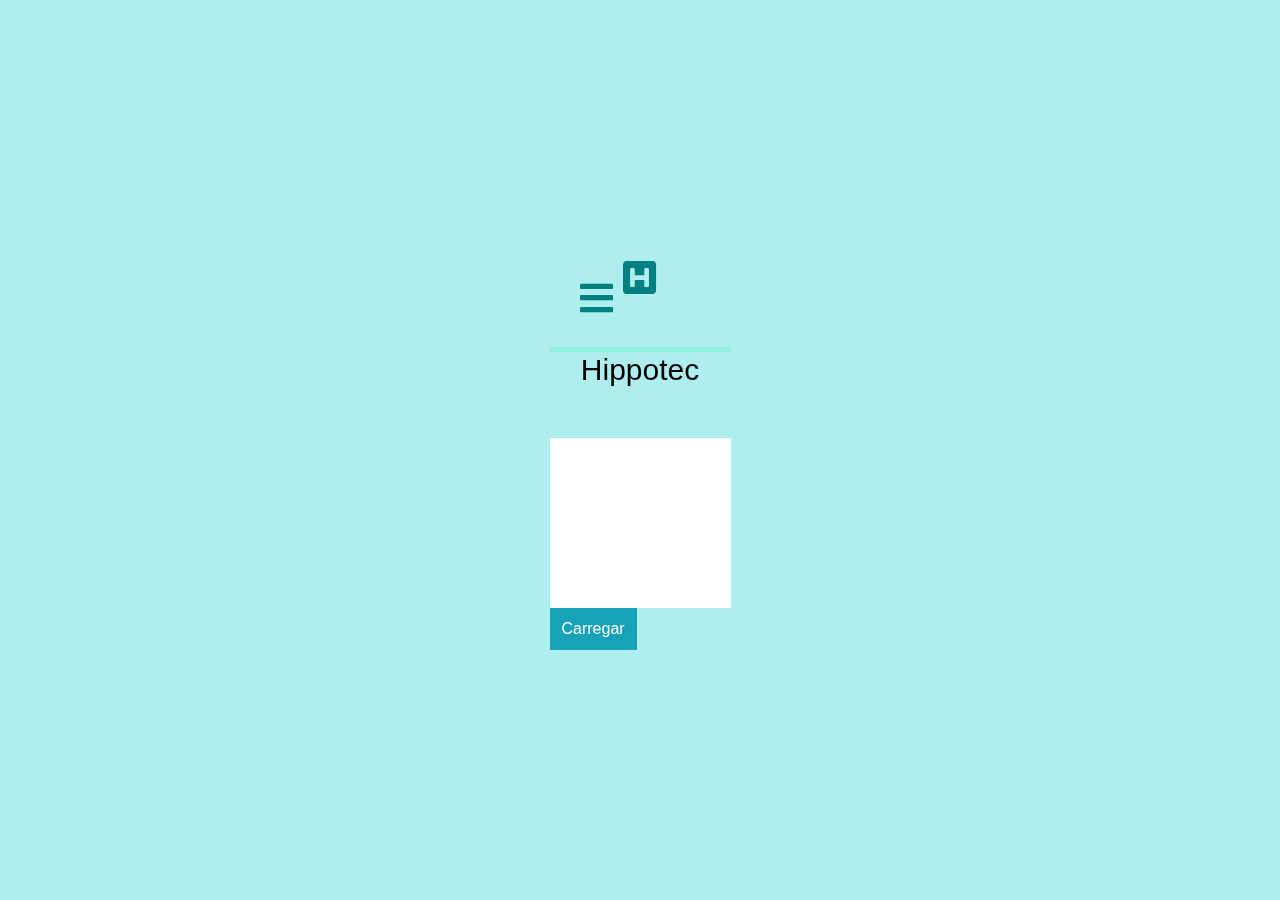
<file: Hippotec app html/perfil.html>
<!DOCTYPE html>
<html lang="pt-br">
<head>
    
    <meta name="viewport" content="user-scalable=no, initial-scale=1, width=device-width">
	<title>HIPPOTEC </title>
    <link rel="stylesheet" type="text/css" href="css/fontawesome/css/all.min.css">
	<link rel="stylesheet" type="text/css" href="css/bootstrap.min.css">
	<link rel="stylesheet" type="text/css" href="css/style.css">
	<link rel="stylesheet" type="text/css" href="css/ionic.css">
	<!--<link rel="stylesheet" href="https://cdn.jsdelivr.net/npm/bootstrap@4.5.3/dist/css/bootstrap.min.css" integrity="sha384-TX8t27EcRE3e/ihU7zmQxVncDAy5uIKz4rEkgIXeMed4M0jlfIDPvg6uqKI2xXr2" crossorigin="anonymous">
	--><link rel="stylesheet" type="text/css" href="css/mobileui/style.css" />
	<link rel="stylesheet" type="text/css" href="css/index4botoes.css" />
</head>
<body style="background-color: PaleTurquoise"> 



     
	<script type="text/javascript">

		$(document).ready(function() {
				
		
				   var url = "http://localhost/2021/hpt/consulta_perfil.php";
	
						$.ajax({
						type: "POST",crossDomain: true, cache: false,
						url: url,
						data: url,
						success: function(data){
				
			  console.log(data);
			
			$.getJSON(url, function(result) {       
				   
				$.each(result, function(i, field) {
											  
						var id = field.id;
						var nome = field.nome_usr;
						var email = field.email_usr;
						var pass = field.pass_usr;
						var cpf = field.cpf_usr;
						var dtnasc = field.dtnasc_usr;
						
						
						
						document.user.id.value = id;
						document.user.nome.value = nome;
						document.user.email.value = email;
						document.user.senha.value = pass;
						document.user.cpfu.value = cpf;
						document.user.dtnasc.value = dtnasc;
					 
											 
								   });
				
							
					 });
							
						}
					});
				
					});
				
					</script>




       <!-- Botões MenuShape Menu Superior  --> 
        	<div class="container">
		<div class="app">
			
			<ul class="menubar">
				<li><a class="active"  href="javascript:void(0)" onclick="openNav()"><i class="fas fa-bars" style="color: Teal;"></i></a></li>
				<li><a href="index.html"><i class="fas fa-h-square"></i></li>
                 
		
				
			</ul>
			  <!-- Menu Lateral--> 
	    <div class="sidenav" id="sidenav">
				<div class="sidenavshape"></div>
				<div class="profile">
					<img src="img/avatar.jpg" alt="avatar">
					<h3 style="color:white;">Menu</h3>
		 </div>
		     <!-- Itens do Menu Lateral  --> 
		 <div class="clearfix"></div>
				<ul>
					<li><a href="javascript:void(0)" class="closebtn" onclick="closeNav()"><i class="fas fa-times"></i></a></li>
					<li><a href="doenças.html"> DOENÇAS </a></li>
					<li><a href="sobreapp.html"> SOBRE  </a></li>
                   	<li><a href="index.html" onclick="javascript:window.close()"><i class="fas fa-sign-out-alt"></i> Sair</a></li>
				</ul> 
		</div>
		<div class="news">
		<h2 class="h2 underline highlight" style="text-align: center;">Hippotec</h2>
		<br>
		<br>
		<div class="news">
			<form name="user" id="user" method="post" action="">
				<input type="hidden" id="id" value=""/>
				<input type="text" class="txtperfil" name="nome" id="nome" value="">
				<input type="text" class="txtperfil" name="email" id="email" value="">
				<input type="text" class="txtperfil" name="senha" id="senha" value="">
				<input type="text" class="txtperfil" name="cpfu" id="cpfu" value="">
				<input type="text" class="txtperfil" name="dtnasc" id="dtnasc" value="">
				
				<button type="button" class="btn-info" id="insert" >Carregar</button>
		
			</form>

		
				
			
			</div></div>
		</div></div>
		
		<script src="js/jquery.min.js"></script>
		<script>
		 function openNav()
		 {
		 document.getElementById("sidenav").style.width="300px";
		 }
		 function closeNav()
		 {
		 document.getElementById("sidenav").style.width="0";
		 }
		 </script>
		 </body>
		 </html>
</file>
<file: Hippotec app html/css/style.css>
*, *:after, *:before {
    margin: 0;
    padding: 0;
}

body
{
  background: black;	
    height: 100%;
    width: 100%;
    -webkit-text-size-adjust: 100%;
    -webkit-font-smoothing: antialiased;
    position: relative;
  font-family: 'Open Sans', sans-serif;
  font-size: 1em;
}


.menubar{
  list-style-type: none;
  margin: 0;
  padding: 0;
  overflow: hidden;
  border-bottom: 5px solid rgba(66, 244, 176, 0.3);
}

.menubar li{
  float: left;
  width: 33.33%;
}

.menubar li:nth-child(0){
  text-align: left;
}
.menubar li:nth-child(2){
  text-align: center;
}
.menubar li:nth-child(3){
  text-align: right;
}

.menubar li a {   
    display: block;
    text-decoration: none;
  font-size: 10mm;
  color: Teal;
}
 
.menubar li a.active {
    color:  #00BFFF;
	padding: 20px;
}

.menubar li a i{
  padding: 10px;
}
/*ALTERA AS FORMAS menushape1 e menushape2 DA TELA INICIAL */
.menushape1{
  width: 450px;
  height: 400px; 
  background: linear-gradient(90deg, rgba(43, 247, 179, 0.8) 0%, rgba(98, 246, 189, 0.5) 35%, rgba(0, 255, 213, 0.6) 100%);
  border-radius: 50%;
  position: absolute;
  top: -100px;
  left: -100px;
  z-index: -1;
}

.menushape2{
  width: 400px;
  height: 400px;
  background: linear-gradient(90deg, rgba(43, 247, 128, 0.5) 0%, rgba(145, 255, 195, 0.6) 35%, rgba(54, 245, 172, 0.9) 100%);
  border-radius: 50%;
  position: absolute;
  top: -20px;
  left: -100px;
  z-index: -1;
}
/*ALTERA A  FORMA DO MENU INICIAL */
.sidenav{
  height: 100%;
  width: 0px;
  position: fixed;
  z-index: 1;
  top: 0;
  left: 0;
  background-color: #555;
  overflow-x: hidden;
  transition: 0.5s;
  padding-top: 60px;
  z-index: 1000;
}


.sidenav a {
    padding: 8px 8px 8px 32px;
    text-decoration: none;
    font-size: 1.2em;
    color: Teal;
    display: block;
    transition: 0.3s;
}


.sidenav a:hover {
    color: firebrick;
}

.sidenav .closebtn {
    position: absolute;
    top: 0;
    right: 15px;
    font-size: 1.5em;
    color: rgba(24, 80, 41, 0.8);
}

@media screen and (max-height: 450px) {
  .sidenav {padding-top: 15px;}
  .sidenav a {font-size: 18px;}
}

.sidenavshape{
  width: 400px;
  height: 500px;
  background: Teal;
  border-radius: 10%;
  transform: rotate(40deg);
  position: absolute;
  top: -80px;
  left: -230px;
  z-index: -1;
}

.sidenav ul{
  list-style-type: none;
    margin: 0;
    padding: 0;
    width: 200px;
    margin: 50px 0;
    height: 360px;

    display: flex;
    flex-direction: column;
    align-items: flex-start;
 
}

.sidenav li:last-child{
    margin-top: auto;
  border-top-right-radius: 40px;
  border-bottom-right-radius: 40px;
 }

.sidenav li a:not(.closebtn) {
    display: block;
    color: #fff;
    padding: 8px 16px;
    font-weight: 400;
    text-decoration: none;
    font-family: 'Open Sans', sans-serif;
    width: 160px;
}
 .sidenav li:last-child{
    vertical-align: bottom;
    font-size: 0.8em;
    width: 120px;
    border:1px solid rgba(35, 116, 28, 0.4);
 }
.sidenav li.active a {
  background-color: grainsboro;
  border-top-right-radius: 40px;
  border-bottom-right-radius: 40px;
  color: #555;
  font-weight: 600;
}
.sidenav li a:hover {
    background-color: #555;
    color: white;
}
 
.profile{
  padding: 0 50px
}
.profile img{
  width: 100px;
  background-color: rgba(66, 244, 104, 0.4);
  border:5px solid #00BFFF;
  float: right;
  margin: 0 25px;
}

.profile h3{
  position: absolute;
  font-size: 1.4em;
  width: 100px;
  margin: 25px 0;
  color: #555;
  top: 75px;
  left: 20px;
}

.profile p{
  position: absolute;
  top: 130px;
  left: 20px;
  color: #000;
  border-top: 1px solid #fff;
  letter-spacing: 1px;
}

.clearfix
{
  clear: both;
}

.bot{
	top: 20px;
}

.botoes{
 display: block;
    text-decoration: none;
  font-size: 5mm;
  color: firebrick;
}
</file>
<file: Hippotec app html/css/mobileui/style.css>
.component-base{display:block}*{-webkit-tap-highlight-color:transparent;margin:0;padding:0;box-sizing:border-box;outline:0}body{-webkit-touch-callout:none;-webkit-text-size-adjust:none;-webkit-user-select:none;background-color:#fff;font-size:14px;height:100%;margin:0;padding:0;width:100%}h1,h2,h3,h4,h5,h6{font-size:100%;font-weight:400}*{box-sizing:border-box;outline:0}body{font-family:Roboto,"Helvetica Neue",sans-serif;-webkit-overflow-scrolling:touch;overflow:hidden;position:absolute}body.platform-ios{font-family:-apple-system,"Helvetica Neue",Roboto,sans-serif}a{cursor:pointer;color:#000;text-decoration:none}.content{position:absolute;width:100%;height:100%;overflow:auto}.left{float:left}.right{float:right}.top{position:absolute;top:0;left:0}.bottom{position:absolute;bottom:0;left:0}.align-left{text-align:left}.align-center{text-align:center}.align-right{text-align:right}.border{border-width:1px;border-style:solid}.hidden{display:none}.opacity-90{opacity:.9}.opacity-80{opacity:.8}.opacity-70{opacity:.7}.opacity-60{opacity:.6}.opacity-50{opacity:.5}.opacity-40{opacity:.4}.opacity-30{opacity:.3}.opacity-20{opacity:.2}.opacity-10{opacity:.1}.line{width:100%;height:1px;display:block;clear:both}.icon{font-size:28px}img,video{max-width:100%}p{margin-top:5px;margin-bottom:5px}.padding{padding:10px}.padding-top{padding-top:10px}.margin{margin:10px}span.padding{padding:6px;padding-top:2px;padding-bottom:2px}.radius{border-radius:4px}.radius-big{border-radius:22px}.circle{border-radius:50%}.radius-left{border-top-left-radius:4px;border-bottom-left-radius:4px}.radius-right{border-top-right-radius:4px;border-bottom-right-radius:4px}.radius-top{border-top-left-radius:4px;border-top-right-radius:4px}.ellipsis{overflow:hidden;text-overflow:ellipsis;white-space:nowrap}.shadow{box-shadow:1px 1px 3px rgba(0,0,0,.2)}.space{width:100%;height:20px}.space-big{width:100%;height:50px}.space-huge{width:100%;height:100px}.margin-bottom{margin-bottom:10px}.margin-top{margin-top:10px}.text-shadow{text-shadow:1px 1px 3px rgba(0,0,0,.2)}.text-small{font-size:14px}.text-small .icon,.text-small.icon{font-size:14px!important}.icon-small{font-size:14px!important}.icon-big{font-size:50px!important}.icon-huge{font-size:65px!important}.icon-extra-huge{font-size:120px!important}.text-big{font-size:22px}.text-big .icon,.text-big.icon{font-size:22px!important}.text-extra-huge{font-size:65px}.text-extra-huge .icon,.text-extra-huge.icon{font-size:65px!important}.text-huge{font-size:32px}.text-huge .icon,.text-huge.icon{font-size:32px!important}.text-light{font-weight:300}.text-bold{font-weight:700}.text-strong{font-weight:800}.float-bottom-right{position:fixed;right:15px;bottom:15px}.float-bottom-left{position:fixed;left:15px;bottom:15px}.float-bottom-center{position:fixed;margin:auto;left:0;bottom:15px}.icon-circle{width:40px;height:40px;border-radius:50%;text-align:center;display:flex;align-items:center;justify-content:center}.icon-circle-small{width:25px;height:25px;border-radius:50%;text-align:center;display:flex;align-items:center;justify-content:center}.icon-circle-small i{font-size:15px}.icon-circle-big{width:80px;height:80px;border-radius:50%;text-align:center;display:flex;align-items:center;justify-content:center}.icon-circle-big i{font-size:70px}.backdrop{position:fixed;top:0;left:0;width:100%;height:100%;background-color:#000;opacity:.01;z-index:9999;transition-duration:280ms}.backdrop.show{opacity:.4}.mark{border-left-width:8px!important}.red{color:rgba(255,255,255,.9);background-color:#f44336!important}.red-100,.red-200,.red-300,.red-50{color:rgba(0,0,0,.8)}.red-50,input[type=checkbox].red-50.switch::after{background-color:#ffebee!important}.red-100,input[type=checkbox].red-100.switch::after{background-color:#ffcdd2!important}.red-200,input[type=checkbox].red-200.switch::after{background-color:#ef9a9a!important}.red-300,input[type=checkbox].red-300.switch::after{background-color:#e57373!important}.pink,.red-400,.red-500,.red-600,.red-700,.red-800,.red-900{color:rgba(255,255,255,.9)}.red-400,input[type=checkbox].red-400.switch::after{background-color:#ef5350!important}.red-500,input[type=checkbox].red-500.switch::after{background-color:#f44336!important}.red-600,input[type=checkbox].red-600.switch::after{background-color:#e53935!important}.red-700,input[type=checkbox].red-700.switch::after{background-color:#d32f2f!important}.red-800,input[type=checkbox].red-800.switch::after{background-color:#c62828!important}.red-900,input[type=checkbox].red-900.switch::after{background-color:#b71c1c!important}.pink,input[type=checkbox].pink.switch::after{background-color:#e91e63!important}.pink-100,.pink-200,.pink-50{color:rgba(0,0,0,.8)}.pink-50,input[type=checkbox].pink-50.switch::after{background-color:#fce4ec!important}.pink-100,input[type=checkbox].pink-100.switch::after{background-color:#f8bbd0!important}.pink-200,input[type=checkbox].pink-200.switch::after{background-color:#f48fb1!important}.Pink-300,.pink-400,.pink-500,.pink-600,.pink-700,.pink-800,.pink-900,.purple{color:rgba(255,255,255,.9)}.Pink-300,input[type=checkbox].Pink-300.switch::after{background-color:#f06292!important}.pink-400,input[type=checkbox].pink-400.switch::after{background-color:#ec407a!important}.pink-500,input[type=checkbox].pink-500.switch::after{background-color:#e91e63!important}.pink-600,input[type=checkbox].pink-600.switch::after{background-color:#d81b60!important}.pink-700,input[type=checkbox].pink-700.switch::after{background-color:#c2185b!important}.pink-800,input[type=checkbox].pink-800.switch::after{background-color:#ad1457!important}.pink-900,input[type=checkbox].pink-900.switch::after{background-color:#880e4f!important}.purple,input[type=checkbox].purple.switch::after{background-color:#9c27b0!important}.purple-100,.purple-200,.purple-50{color:rgba(0,0,0,.8)}.purple-50,input[type=checkbox].purple-50.switch::after{background-color:#f3e5f5!important}.purple-100,input[type=checkbox].purple-100.switch::after{background-color:#e1bee7!important}.purple-200,input[type=checkbox].purple-200.switch::after{background-color:#ce93d8!important}.deep-purple,.purple-300,.purple-400,.purple-500,.purple-600,.purple-700,.purple-800,.purple-900{color:rgba(255,255,255,.9)}.purple-300,input[type=checkbox].purple-300.switch::after{background-color:#ba68c8!important}.purple-400,input[type=checkbox].purple-400.switch::after{background-color:#ab47bc!important}.purple-500,input[type=checkbox].purple-500.switch::after{background-color:#9c27b0!important}.purple-600,input[type=checkbox].purple-600.switch::after{background-color:#8e24aa!important}.purple-700,input[type=checkbox].purple-700.switch::after{background-color:#7b1fa2!important}.purple-800,input[type=checkbox].purple-800.switch::after{background-color:#6a1b9a!important}.purple-900,input[type=checkbox].purple-900.switch::after{background-color:#4a148c!important}.deep-purple,input[type=checkbox].deep-purple.switch::after{background-color:#673ab7!important}.deep-purple-50{color:rgba(0,0,0,.8);background-color:#ede7f6!important}.deep-purple-100{color:rgba(0,0,0,.8);background-color:#d1c4e9!important}.deep-purple-200{color:rgba(0,0,0,.8);background-color:#b39ddb!important}.deep-purple-300,.deep-purple-400,.deep-purple-500,.deep-purple-600,.deep-purple-700,.deep-purple-800,.deep-purple-900,.indigo{color:rgba(255,255,255,.9)}.deep-purple-300,input[type=checkbox].deep-purple-300.switch::after{background-color:#9575cd!important}.deep-purple-400,input[type=checkbox].deep-purple-400.switch::after{background-color:#7e57c2!important}.deep-purple-500,input[type=checkbox].deep-purple-500.switch::after{background-color:#673ab7!important}.deep-purple-600,input[type=checkbox].deep-purple-600.switch::after{background-color:#5e35b1!important}.deep-purple-700,input[type=checkbox].deep-purple-700.switch::after{background-color:#512da8!important}.deep-purple-800,input[type=checkbox].deep-purple-800.switch::after{background-color:#4527a0!important}.deep-purple-900,input[type=checkbox].deep-purple-900.switch::after{background-color:#311b92!important}.indigo,input[type=checkbox].indigo.switch::after{background-color:#3f51b5!important}.indigo-100,.indigo-200,.indigo-50{color:rgba(0,0,0,.8)}.indigo-50,input[type=checkbox].indigo-50.switch::after{background-color:#e8eaf6!important}.indigo-100,input[type=checkbox].indigo-100.switch::after{background-color:#c5cae9!important}.indigo-200,input[type=checkbox].indigo-200.switch::after{background-color:#9fa8da!important}.blue,.indigo-300,.indigo-400,.indigo-500,.indigo-600,.indigo-700,.indigo-800,.indigo-900{color:rgba(255,255,255,.9)}.indigo-300,input[type=checkbox].indigo-300.switch::after{background-color:#7986cb!important}.indigo-400,input[type=checkbox].indigo-400.switch::after{background-color:#5c6bc0!important}.indigo-500,input[type=checkbox].indigo-500.switch::after{background-color:#3f51b5!important}.indigo-600,input[type=checkbox].indigo-600.switch::after{background-color:#3949ab!important}.indigo-700,input[type=checkbox].indigo-700.switch::after{background-color:#303f9f!important}.indigo-800,input[type=checkbox].indigo-800.switch::after{background-color:#283593!important}.indigo-900,input[type=checkbox].indigo-900.switch::after{background-color:#1a237e!important}.blue,input[type=checkbox].blue.switch::after{background-color:#2196f3!important}.blue-100,.blue-200,.blue-300,.blue-400,.blue-50{color:rgba(0,0,0,.8)}.blue-50,input[type=checkbox].blue-50.switch::after{background-color:#e3f2fd!important}.blue-100,input[type=checkbox].blue-100.switch::after{background-color:#bbdefb!important}.blue-200,input[type=checkbox].blue-200.switch::after{background-color:#90caf9!important}.blue-300,input[type=checkbox].blue-300.switch::after{background-color:#64b5f6!important}.blue-400,input[type=checkbox].blue-400.switch::after{background-color:#42a5f5!important}.blue-500,.blue-600,.blue-700,.blue-800,.blue-900,.light-blue{color:rgba(255,255,255,.9)}.blue-500,input[type=checkbox].blue-500.switch::after{background-color:#2196f3!important}.blue-600,input[type=checkbox].blue-600.switch::after{background-color:#1e88e5!important}.blue-700,input[type=checkbox].blue-700.switch::after{background-color:#1976d2!important}.blue-800,input[type=checkbox].blue-800.switch::after{background-color:#1565c0!important}.blue-900,input[type=checkbox].blue-900.switch::after{background-color:#0d47a1!important}.light-blue,input[type=checkbox].light-blue.switch::after{background-color:#03a9f4!important}.light-blue-100,.light-blue-200,.light-blue-300,.light-blue-400,.light-blue-50,.light-blue-500{color:rgba(0,0,0,.8)}.light-blue-50,input[type=checkbox].light-blue-50.switch::after{background-color:#e1f5fe!important}.light-blue-100,input[type=checkbox].light-blue-100.switch::after{background-color:#b3e5fc!important}.light-blue-200,input[type=checkbox].light-blue-200.switch::after{background-color:#81d4fa!important}.light-blue-300,input[type=checkbox].light-blue-300.switch::after{background-color:#4fc3f7!important}.light-blue-400,input[type=checkbox].light-blue-400.switch::after{background-color:#29b6f6!important}.light-blue-500,input[type=checkbox].light-blue-500.switch::after{background-color:#03a9f4!important}.cyan,.light-blue-600,.light-blue-700,.light-blue-800,.light-blue-900{color:rgba(255,255,255,.9)}.light-blue-600,input[type=checkbox].light-blue-600.switch::after{background-color:#039be5!important}.light-blue-700,input[type=checkbox].light-blue-700.switch::after{background-color:#0288d1!important}.light-blue-800,input[type=checkbox].light-blue-800.switch::after{background-color:#0277bd!important}.light-blue-900,input[type=checkbox].light-blue-900.switch::after{background-color:#01579b!important}.cyan,input[type=checkbox].cyan.switch::after{background-color:#00bcd4!important}.cyan-100,.cyan-200,.cyan-300,.cyan-400,.cyan-50,.cyan-500,.cyan-600{color:rgba(0,0,0,.8)}.cyan-50,input[type=checkbox].cyan-50.switch::after{background-color:#e0f7fa!important}.cyan-100,input[type=checkbox].cyan-100.switch::after{background-color:#b2ebf2!important}.cyan-200,input[type=checkbox].cyan-200.switch::after{background-color:#80deea!important}.cyan-300,input[type=checkbox].cyan-300.switch::after{background-color:#4dd0e1!important}.cyan-400,input[type=checkbox].cyan-400.switch::after{background-color:#26c6da!important}.cyan-500,input[type=checkbox].cyan-500.switch::after{background-color:#00bcd4!important}.cyan-600,input[type=checkbox].cyan-600.switch::after{background-color:#00acc1!important}.cyan-700,.cyan-800,.cyan-900,.teal{color:rgba(255,255,255,.9)}.cyan-700,input[type=checkbox].cyan-700.switch::after{background-color:#0097a7!important}.cyan-800,input[type=checkbox].cyan-800.switch::after{background-color:#00838f!important}.cyan-900,input[type=checkbox].cyan-900.switch::after{background-color:#006064!important}.teal,input[type=checkbox].teal.switch::after{background-color:#009688!important}.teal-100,.teal-200,.teal-300,.teal-400,.teal-50{color:rgba(0,0,0,.8)}.teal-50,input[type=checkbox].teal-50.switch::after{background-color:#e0f2f1!important}.teal-100,input[type=checkbox].teal-100.switch::after{background-color:#b2dfdb!important}.teal-200,input[type=checkbox].teal-200.switch::after{background-color:#80cbc4!important}.teal-300,input[type=checkbox].teal-300.switch::after{background-color:#4db6ac!important}.teal-400,input[type=checkbox].teal-400.switch::after{background-color:#26a69a!important}.green,.teal-500,.teal-600,.teal-700,.teal-800,.teal-900{color:rgba(255,255,255,.9)}.teal-500,input[type=checkbox].teal-500.switch::after{background-color:#009688!important}.teal-600,input[type=checkbox].teal-600.switch::after{background-color:#00897b!important}.teal-700,input[type=checkbox].teal-700.switch::after{background-color:#00796b!important}.teal-800,input[type=checkbox].teal-800.switch::after{background-color:#00695c!important}.teal-900,input[type=checkbox].teal-900.switch::after{background-color:#004d40!important}.green,input[type=checkbox].green.switch::after{background-color:#4caf50!important}.green-100,.green-200,.green-300,.green-400,.green-50,.green-500{color:rgba(0,0,0,.8)}.green-50,input[type=checkbox].green-50.switch::after{background-color:#e8f5e9!important}.green-100,input[type=checkbox].green-100.switch::after{background-color:#c8e6c9!important}.green-200,input[type=checkbox].green-200.switch::after{background-color:#a5d6a7!important}.green-300,input[type=checkbox].green-300.switch::after{background-color:#81c784!important}.green-400,input[type=checkbox].green-400.switch::after{background-color:#66bb6a!important}.green-500,input[type=checkbox].green-500.switch::after{background-color:#4caf50!important}.green-600,.green-700,.green-800,.green-900,.light-green{color:rgba(255,255,255,.9)}.green-600,input[type=checkbox].green-600.switch::after{background-color:#43a047!important}.green-700,input[type=checkbox].green-700.switch::after{background-color:#388e3c!important}.green-800,input[type=checkbox].green-800.switch::after{background-color:#2e7d32!important}.green-900,input[type=checkbox].green-900.switch::after{background-color:#1b5e20!important}.light-green,input[type=checkbox].light-green.switch::after{background-color:#8bc34a!important}.light-green-100,.light-green-200,.light-green-300,.light-green-400,.light-green-50,.light-green-500,.light-green-600{color:rgba(0,0,0,.8)}.light-green-50,input[type=checkbox].light-green-50.switch::after{background-color:#f1f8e9!important}.light-green-100,input[type=checkbox].light-green-100.switch::after{background-color:#dcedc8!important}.light-green-200,input[type=checkbox].light-green-200.switch::after{background-color:#c5e1a5!important}.light-green-300,input[type=checkbox].light-green-300.switch::after{background-color:#aed581!important}.light-green-400,input[type=checkbox].light-green-400.switch::after{background-color:#9ccc65!important}.light-green-500,input[type=checkbox].light-green-500.switch::after{background-color:#8bc34a!important}.light-green-600,input[type=checkbox].light-green-600.switch::after{background-color:#7cb342!important}.light-green-700,.light-green-800,.light-green-900,.lime{color:rgba(255,255,255,.9)}.light-green-700,input[type=checkbox].light-green-700.switch::after{background-color:#689f38!important}.light-green-800,input[type=checkbox].light-green-800.switch::after{background-color:#558b2f!important}.light-green-900,input[type=checkbox].light-green-900.switch::after{background-color:#33691e!important}.lime,input[type=checkbox].lime.switch::after{background-color:#cddc39!important}.lime-100,.lime-200,.lime-300,.lime-400,.lime-50,.lime-500,.lime-600,.lime-700,.lime-800{color:rgba(0,0,0,.8)}.lime-50,input[type=checkbox].lime-50.switch::after{background-color:#f9fbe7!important}.lime-100,input[type=checkbox].lime-100.switch::after{background-color:#f0f4c3!important}.lime-200,input[type=checkbox].lime-200.switch::after{background-color:#e6ee9c!important}.lime-300,input[type=checkbox].lime-300.switch::after{background-color:#dce775!important}.lime-400,input[type=checkbox].lime-400.switch::after{background-color:#d4e157!important}.lime-500,input[type=checkbox].lime-500.switch::after{background-color:#cddc39!important}.lime-600,input[type=checkbox].lime-600.switch::after{background-color:#c0ca33!important}.lime-700,input[type=checkbox].lime-700.switch::after{background-color:#afb42b!important}.lime-800,input[type=checkbox].lime-800.switch::after{background-color:#9e9d24!important}.lime-900,.yellow{color:rgba(255,255,255,.9)}.lime-900,input[type=checkbox].lime-900.switch::after{background-color:#827717!important}.yellow,input[type=checkbox].yellow.switch::after{background-color:#ffeb3b!important}.yellow-100,.yellow-200,.yellow-300,.yellow-50,.yellow-500,.yellow-600,.yellow-700,.yellow-800,.yellow-900{color:rgba(0,0,0,.8)}.yellow-50,input[type=checkbox].yellow-50.switch::after{background-color:#fffde7!important}.yellow-100,input[type=checkbox].yellow-100.switch::after{background-color:#fff9c4!important}.yellow-200,input[type=checkbox].yellow-200.switch::after{background-color:#fff59d!important}.yellow-300,input[type=checkbox].yellow-300.switch::after{background-color:#fff176!important}.yellow-400{color:rgba(0,0,0,.8);background-color:#ffee58!important}.yellow-500,input[type=checkbox].yellow-500.switch::after{background-color:#ffeb3b!important}.yellow-600,input[type=checkbox].yellow-600.switch::after{background-color:#fdd835!important}.yellow-700,input[type=checkbox].yellow-700.switch::after{background-color:#fbc02d!important}.yellow-800,input[type=checkbox].yellow-800.switch::after{background-color:#f9a825!important}.yellow-900,input[type=checkbox].yellow-900.switch::after{background-color:#f57f17!important}.amber{color:rgba(255,255,255,.9);background-color:#ffc107!important}.amber-100,.amber-200,.amber-300,.amber-50,.amber-500,.amber-600,.amber-700,.amber-800,.amber-900{color:rgba(0,0,0,.8)}.amber-50,input[type=checkbox].amber-50.switch::after{background-color:#fff8e1!important}.amber-100,input[type=checkbox].amber-100.switch::after{background-color:#ffecb3!important}.amber-200,input[type=checkbox].amber-200.switch::after{background-color:#ffe082!important}.amber-300,input[type=checkbox].amber-300.switch::after{background-color:#ffd54f!important}.amber-400{color:rgba(0,0,0,.8);background-color:#ffca28!important}.amber-500,input[type=checkbox].amber-500.switch::after{background-color:#ffc107!important}.amber-600,input[type=checkbox].amber-600.switch::after{background-color:#ffb300!important}.amber-700,input[type=checkbox].amber-700.switch::after{background-color:#ffa000!important}.amber-800,input[type=checkbox].amber-800.switch::after{background-color:#ff8f00!important}.amber-900,input[type=checkbox].amber-900.switch::after{background-color:#ff6f00!important}.orange{color:rgba(255,255,255,.9);background-color:#ff9800!important}.orange-100,.orange-200,.orange-300,.orange-400,.orange-50,.orange-500,.orange-600,.orange-700{color:rgba(0,0,0,.8)}.orange-50,input[type=checkbox].orange-50.switch::after{background-color:#fff3e0!important}.orange-100,input[type=checkbox].orange-100.switch::after{background-color:#ffe0b2!important}.orange-200,input[type=checkbox].orange-200.switch::after{background-color:#ffcc80!important}.orange-300,input[type=checkbox].orange-300.switch::after{background-color:#ffb74d!important}.orange-400,input[type=checkbox].orange-400.switch::after{background-color:#ffa726!important}.orange-500,input[type=checkbox].orange-500.switch::after{background-color:#ff9800!important}.orange-600,input[type=checkbox].orange-600.switch::after{background-color:#fb8c00!important}.orange-700,input[type=checkbox].orange-700.switch::after{background-color:#f57c00!important}.deep-orange,.orange-800,.orange-900{color:rgba(255,255,255,.9)}.orange-800,input[type=checkbox].orange-800.switch::after{background-color:#ef6c00!important}.orange-900,input[type=checkbox].orange-900.switch::after{background-color:#e65100!important}.deep-orange,input[type=checkbox].deep-orange.switch::after{background-color:#ff5722!important}.deep-orange-100,.deep-orange-200,.deep-orange-300,.deep-orange-400,.deep-orange-50{color:rgba(0,0,0,.8)}.deep-orange-50,input[type=checkbox].deep-orange-50.switch::after{background-color:#fbe9e7!important}.deep-orange-100,input[type=checkbox].deep-orange-100.switch::after{background-color:#ffccbc!important}.deep-orange-200,input[type=checkbox].deep-orange-200.switch::after{background-color:#ffab91!important}.deep-orange-300,input[type=checkbox].deep-orange-300.switch::after{background-color:#ff8a65!important}.deep-orange-400,input[type=checkbox].deep-orange-400.switch::after{background-color:#ff7043!important}.brown,.deep-orange-500,.deep-orange-600,.deep-orange-700,.deep-orange-800,.deep-orange-900{color:rgba(255,255,255,.9)}.deep-orange-500,input[type=checkbox].deep-orange-500.switch::after{background-color:#ff5722!important}.deep-orange-600,input[type=checkbox].deep-orange-600.switch::after{background-color:#f4511e!important}.deep-orange-700,input[type=checkbox].deep-orange-700.switch::after{background-color:#e64a19!important}.deep-orange-800,input[type=checkbox].deep-orange-800.switch::after{background-color:#d84315!important}.deep-orange-900,input[type=checkbox].deep-orange-900.switch::after{background-color:#bf360c!important}.brown,input[type=checkbox].brown.switch::after{background-color:#795548!important}.brown-100,.brown-200,.brown-50{color:rgba(0,0,0,.8)}.brown-50,input[type=checkbox].brown-50.switch::after{background-color:#efebe9!important}.brown-100,input[type=checkbox].brown-100.switch::after{background-color:#d7ccc8!important}.brown-200,input[type=checkbox].brown-200.switch::after{background-color:#bcaaa4!important}.brown-300,.brown-400,.brown-500,.brown-600,.brown-700,.brown-800,.brown-900,.grey{color:rgba(255,255,255,.9)}.brown-300,input[type=checkbox].brown-300.switch::after{background-color:#a1887f!important}.brown-400,input[type=checkbox].brown-400.switch::after{background-color:#8d6e63!important}.brown-500,input[type=checkbox].brown-500.switch::after{background-color:#795548!important}.brown-600,input[type=checkbox].brown-600.switch::after{background-color:#6d4c41!important}.brown-700,input[type=checkbox].brown-700.switch::after{background-color:#5d4037!important}.brown-800,input[type=checkbox].brown-800.switch::after{background-color:#4e342e!important}.brown-900,input[type=checkbox].brown-900.switch::after{background-color:#3e2723!important}.grey,input[type=checkbox].grey.switch::after{background-color:#9e9e9e!important}.grey-100,.grey-200,.grey-300,.grey-400,.grey-50,.grey-500{color:rgba(0,0,0,.8)}.grey-50,input[type=checkbox].grey-50.switch::after{background-color:#fafafa!important}.grey-100,input[type=checkbox].grey-100.switch::after{background-color:#f5f5f5!important}.grey-200,input[type=checkbox].grey-200.switch::after{background-color:#eee!important}.grey-300,input[type=checkbox].grey-300.switch::after{background-color:#e0e0e0!important}.grey-400,input[type=checkbox].grey-400.switch::after{background-color:#bdbdbd!important}.grey-500,input[type=checkbox].grey-500.switch::after{background-color:#9e9e9e!important}.blue-grey,.grey-600,.grey-700,.grey-800,.grey-900{color:rgba(255,255,255,.9)}.grey-600,input[type=checkbox].grey-600.switch::after{background-color:#757575!important}.grey-700,input[type=checkbox].grey-700.switch::after{background-color:#616161!important}.grey-800,input[type=checkbox].grey-800.switch::after{background-color:#424242!important}.grey-900,input[type=checkbox].grey-900.switch::after{background-color:#212121!important}.blue-grey,input[type=checkbox].blue-grey.switch::after{background-color:#607d8b!important}.blue-grey-100,.blue-grey-200,.blue-grey-300,.blue-grey-50{color:rgba(0,0,0,.8)}.blue-grey-50,input[type=checkbox].blue-grey-50.switch::after{background-color:#eceff1!important}.blue-grey-100,input[type=checkbox].blue-grey-100.switch::after{background-color:#cfd8dc!important}.blue-grey-200,input[type=checkbox].blue-grey-200.switch::after{background-color:#b0bec5!important}.blue-grey-300,input[type=checkbox].blue-grey-300.switch::after{background-color:#90a4ae!important}.black,.blue-grey-400,.blue-grey-500,.blue-grey-600,.blue-grey-700,.blue-grey-800,.blue-grey-900{color:rgba(255,255,255,.9)}.blue-grey-400,input[type=checkbox].blue-grey-400.switch::after{background-color:#78909c!important}.transparent{background-color:rgba(0,0,0,0)!important}.blue-grey-500,input[type=checkbox].blue-grey-500.switch::after{background-color:#607d8b!important}.blue-grey-600,input[type=checkbox].blue-grey-600.switch::after{background-color:#546e7a!important}.blue-grey-700,input[type=checkbox].blue-grey-700.switch::after{background-color:#455a64!important}.blue-grey-800,input[type=checkbox].blue-grey-800.switch::after{background-color:#37474f!important}.blue-grey-900,input[type=checkbox].blue-grey-900.switch::after{background-color:#263238!important}.black,input[type=checkbox].black.switch::after{background-color:#000!important}.black-opacity-90{background-color:rgba(0,0,0,.9)}.black-opacity-70{background-color:rgba(0,0,0,.7)}.black-opacity-50{background-color:rgba(0,0,0,.5)}.black-opacity-30{background-color:rgba(0,0,0,.3)}.black-opacity-10{background-color:rgba(0,0,0,.1)}.white{color:rgba(0,0,0,.8);background-color:#fff!important}.white-opacity-90{background-color:rgba(255,255,255,.9)}.white-opacity-70{background-color:rgba(255,255,255,.7)}.white-opacity-50{background-color:rgba(255,255,255,.5)}.white-opacity-30{background-color:rgba(255,255,255,.3)}.white-opacity-10{background-color:rgba(255,255,255,.1)}.text-red,i.red{color:#f44336}.text-red-50,i.red-50{color:#ffebee}.text-red-100,i.red-100{color:#ffcdd2}.text-red-200,i.red-200{color:#ef9a9a}.text-red-300,i.red-300{color:#e57373}.text-red-400,i.red-400{color:#ef5350}.text-red-500,i.red-500{color:#f44336}.text-red-600,i.red-600{color:#e53935}.text-red-700,i.red-700{color:#d32f2f}.text-red-800,i.red-800{color:#c62828}.text-red-900,i.red-900{color:#b71c1c}.text-pink,i.pink{color:#e91e63}.text-pink-50,i.pink-50{color:#fce4ec}.text-pink-100,i.pink-100{color:#f8bbd0}.text-pink-200,i.pink-200{color:#f48fb1}.text-Pink-300,i.Pink-300{color:#f06292}.text-pink-400,i.pink-400{color:#ec407a}.text-pink-500,i.pink-500{color:#e91e63}.text-pink-600,i.pink-600{color:#d81b60}.text-pink-700,i.pink-700{color:#c2185b}.text-pink-800,i.pink-800{color:#ad1457}.text-pink-900,i.pink-900{color:#880e4f}.text-purple,i.purple{color:#9c27b0}.text-purple-50,i.purple-50{color:#f3e5f5}.text-purple-100,i.purple-100{color:#e1bee7}.text-purple-200,i.purple-200{color:#ce93d8}.text-purple-300,i.purple-300{color:#ba68c8}.text-purple-400,i.purple-400{color:#ab47bc}.text-purple-500,i.purple-500{color:#9c27b0}.text-purple-600,i.purple-600{color:#8e24aa}.text-purple-700,i.purple-700{color:#7b1fa2}.text-purple-800,i.purple-800{color:#6a1b9a}.text-purple-900,i.purple-900{color:#4a148c}.text-deep-purple,i.deep-purple{color:#673ab7}.text-deep-purple-50,i.deep-purple-50{color:#ede7f6}.text-deep-purple-100,i.deep-purple-100{color:#d1c4e9}.text-deep-purple-200,i.deep-purple-200{color:#b39ddb}.text-deep-purple-300,i.deep-purple-300{color:#9575cd}.text-deep-purple-400,i.deep-purple-400{color:#7e57c2}.text-deep-purple-500,i.deep-purple-500{color:#673ab7}.text-deep-purple-600,i.deep-purple-600{color:#5e35b1}.text-deep-purple-700,i.deep-purple-700{color:#512da8}.text-deep-purple-800,i.deep-purple-800{color:#4527a0}.text-deep-purple-900,i.deep-purple-900{color:#311b92}.text-indigo,i.indigo{color:#3f51b5}.text-indigo-50,i.indigo-50{color:#e8eaf6}.text-indigo-100,i.indigo-100{color:#c5cae9}.text-indigo-200,i.indigo-200{color:#9fa8da}.text-indigo-300,i.indigo-300{color:#7986cb}.text-indigo-400,i.indigo-400{color:#5c6bc0}.text-indigo-500,i.indigo-500{color:#3f51b5}.text-indigo-600,i.indigo-600{color:#3949ab}.text-indigo-700,i.indigo-700{color:#303f9f}.text-indigo-800,i.indigo-800{color:#283593}.text-indigo-900,i.indigo-900{color:#1a237e}.text-blue,i.blue{color:#2196f3}.text-blue-50,i.blue-50{color:#e3f2fd}.text-blue-100,i.blue-100{color:#bbdefb}.text-blue-200,i.blue-200{color:#90caf9}.text-blue-300,i.blue-300{color:#64b5f6}.text-blue-400,i.blue-400{color:#42a5f5}.text-blue-500,i.blue-500{color:#2196f3}.text-blue-600,i.blue-600{color:#1e88e5}.text-blue-700,i.blue-700{color:#1976d2}.text-blue-800,i.blue-800{color:#1565c0}.text-blue-900,i.blue-900{color:#0d47a1}.text-light-blue,i.light-blue{color:#03a9f4}.text-light-blue-50,i.light-blue-50{color:#e1f5fe}.text-light-blue-100,i.light-blue-100{color:#b3e5fc}.text-light-blue-200,i.light-blue-200{color:#81d4fa}.text-light-blue-300,i.light-blue-300{color:#4fc3f7}.text-light-blue-400,i.light-blue-400{color:#29b6f6}.text-light-blue-500,i.light-blue-500{color:#03a9f4}.text-light-blue-600,i.light-blue-600{color:#039be5}.text-light-blue-700,i.light-blue-700{color:#0288d1}.text-light-blue-800,i.light-blue-800{color:#0277bd}.text-light-blue-900,i.light-blue-900{color:#01579b}.text-cyan,i.cyan{color:#00bcd4}.text-cyan-50,i.cyan-50{color:#e0f7fa}.text-cyan-100,i.cyan-100{color:#b2ebf2}.text-cyan-200,i.cyan-200{color:#80deea}.text-cyan-300,i.cyan-300{color:#4dd0e1}.text-cyan-400,i.cyan-400{color:#26c6da}.text-cyan-500,i.cyan-500{color:#00bcd4}.text-cyan-600,i.cyan-600{color:#00acc1}.text-cyan-700,i.cyan-700{color:#0097a7}.text-cyan-800,i.cyan-800{color:#00838f}.text-cyan-900,i.cyan-900{color:#006064}.text-teal,i.teal{color:#009688}.text-teal-50,i.teal-50{color:#e0f2f1}.text-teal-100,i.teal-100{color:#b2dfdb}.text-teal-200,i.teal-200{color:#80cbc4}.text-teal-300,i.teal-300{color:#4db6ac}.text-teal-400,i.teal-400{color:#26a69a}.text-teal-500,i.teal-500{color:#009688}.text-teal-600,i.teal-600{color:#00897b}.text-teal-700,i.teal-700{color:#00796b}.text-teal-800,i.teal-800{color:#00695c}.text-teal-900,i.teal-900{color:#004d40}.text-green,i.green{color:#4caf50}.text-green-50,i.green-50{color:#e8f5e9}.text-green-100,i.green-100{color:#c8e6c9}.text-green-200,i.green-200{color:#a5d6a7}.text-green-300,i.green-300{color:#81c784}.text-green-400,i.green-400{color:#66bb6a}.text-green-500,i.green-500{color:#4caf50}.text-green-600,i.green-600{color:#43a047}.text-green-700,i.green-700{color:#388e3c}.text-green-800,i.green-800{color:#2e7d32}.text-green-900,i.green-900{color:#1b5e20}.text-light-green,i.light-green{color:#8bc34a}.text-light-green-50,i.light-green-50{color:#f1f8e9}.text-light-green-100,i.light-green-100{color:#dcedc8}.text-light-green-200,i.light-green-200{color:#c5e1a5}.text-light-green-300,i.light-green-300{color:#aed581}.text-light-green-400,i.light-green-400{color:#9ccc65}.text-light-green-500,i.light-green-500{color:#8bc34a}.text-light-green-600,i.light-green-600{color:#7cb342}.text-light-green-700,i.light-green-700{color:#689f38}.text-light-green-800,i.light-green-800{color:#558b2f}.text-light-green-900,i.light-green-900{color:#33691e}.text-lime,i.lime{color:#cddc39}.text-lime-50,i.lime-50{color:#f9fbe7}.text-lime-100,i.lime-100{color:#f0f4c3}.text-lime-200,i.lime-200{color:#e6ee9c}.text-lime-300,i.lime-300{color:#dce775}.text-lime-400,i.lime-400{color:#d4e157}.text-lime-500,i.lime-500{color:#cddc39}.text-lime-600,i.lime-600{color:#c0ca33}.text-lime-700,i.lime-700{color:#afb42b}.text-lime-800,i.lime-800{color:#9e9d24}.text-lime-900,i.lime-900{color:#827717}.text-yellow,i.yellow{color:#ffeb3b}.text-yellow-50,i.yellow-50{color:#fffde7}.text-yellow-100,i.yellow-100{color:#fff9c4}.text-yellow-200,i.yellow-200{color:#fff59d}.text-yellow-300,i.yellow-300{color:#fff176}.text-yellow-400,i.yellow-400{color:#ffee58}.text-yellow-500,i.yellow-500{color:#ffeb3b}.text-yellow-600,i.yellow-600{color:#fdd835}.text-yellow-700,i.yellow-700{color:#fbc02d}.text-yellow-800,i.yellow-800{color:#f9a825}.text-yellow-900,i.yellow-900{color:#f57f17}.text-amber,i.amber{color:#ffc107}.text-amber-50,i.amber-50{color:#fff8e1}.text-amber-100,i.amber-100{color:#ffecb3}.text-amber-200,i.amber-200{color:#ffe082}.text-amber-300,i.amber-300{color:#ffd54f}.text-amber-400,i.amber-400{color:#ffca28}.text-amber-500,i.amber-500{color:#ffc107}.text-amber-600,i.amber-600{color:#ffb300}.text-amber-700,i.amber-700{color:#ffa000}.text-amber-800,i.amber-800{color:#ff8f00}.text-amber-900,i.amber-900{color:#ff6f00}.text-orange,i.orange{color:#ff9800}.text-orange-50,i.orange-50{color:#fff3e0}.text-orange-100,i.orange-100{color:#ffe0b2}.text-orange-200,i.orange-200{color:#ffcc80}.text-orange-300,i.orange-300{color:#ffb74d}.text-orange-400,i.orange-400{color:#ffa726}.text-orange-500,i.orange-500{color:#ff9800}.text-orange-600,i.orange-600{color:#fb8c00}.text-orange-700,i.orange-700{color:#f57c00}.text-orange-800,i.orange-800{color:#ef6c00}.text-orange-900,i.orange-900{color:#e65100}.text-deep-orange,i.deep-orange{color:#ff5722}.text-deep-orange-50,i.deep-orange-50{color:#fbe9e7}.text-deep-orange-100,i.deep-orange-100{color:#ffccbc}.text-deep-orange-200,i.deep-orange-200{color:#ffab91}.text-deep-orange-300,i.deep-orange-300{color:#ff8a65}.text-deep-orange-400,i.deep-orange-400{color:#ff7043}.text-deep-orange-500,i.deep-orange-500{color:#ff5722}.text-deep-orange-600,i.deep-orange-600{color:#f4511e}.text-deep-orange-700,i.deep-orange-700{color:#e64a19}.text-deep-orange-800,i.deep-orange-800{color:#d84315}.text-deep-orange-900,i.deep-orange-900{color:#bf360c}.text-brown,i.brown{color:#795548}.text-brown-50,i.brown-50{color:#efebe9}.text-brown-100,i.brown-100{color:#d7ccc8}.text-brown-200,i.brown-200{color:#bcaaa4}.text-brown-300,i.brown-300{color:#a1887f}.text-brown-400,i.brown-400{color:#8d6e63}.text-brown-500,i.brown-500{color:#795548}.text-brown-600,i.brown-600{color:#6d4c41}.text-brown-700,i.brown-700{color:#5d4037}.text-brown-800,i.brown-800{color:#4e342e}.text-brown-900,i.brown-900{color:#3e2723}.text-grey,i.grey{color:#9e9e9e}.text-grey-50,i.grey-50{color:#fafafa}.text-grey-100,i.grey-100{color:#f5f5f5}.text-grey-200,i.grey-200{color:#eee}.text-grey-300,i.grey-300{color:#e0e0e0}.text-grey-400,i.grey-400{color:#bdbdbd}.text-grey-500,i.grey-500{color:#9e9e9e}.text-grey-600,i.grey-600{color:#757575}.text-grey-700,i.grey-700{color:#616161}.text-grey-800,i.grey-800{color:#424242}.text-grey-900,i.grey-900{color:#212121}.text-blue-grey,i.blue-grey{color:#607d8b}.text-blue-grey-50,i.blue-grey-50{color:#eceff1}.text-blue-grey-100,i.blue-grey-100{color:#cfd8dc}.text-blue-grey-200,i.blue-grey-200{color:#b0bec5}.text-blue-grey-300,i.blue-grey-300{color:#90a4ae}.text-blue-grey-400,i.blue-grey-400{color:#78909c}.text-blue-grey-500,i.blue-grey-500{color:#607d8b}.text-blue-grey-600,i.blue-grey-600{color:#546e7a}.text-blue-grey-700,i.blue-grey-700{color:#455a64}.text-blue-grey-800,i.blue-grey-800{color:#37474f}.text-blue-grey-900,i.blue-grey-900{color:#263238}.text-black,i.black{color:#000}.text-white,i.white{color:#fff}.border-red{border:1px solid #f44336}.border-red-50{border:1px solid #ffebee}.border-red-100{border:1px solid #ffcdd2}.border-red-200{border:1px solid #ef9a9a}.border-red-300{border:1px solid #e57373}.border-red-400{border:1px solid #ef5350}.border-red-500{border:1px solid #f44336}.border-red-600{border:1px solid #e53935}.border-red-700{border:1px solid #d32f2f}.border-red-800{border:1px solid #c62828}.border-red-900{border:1px solid #b71c1c}.border-pink{border:1px solid #e91e63}.border-pink-50{border:1px solid #fce4ec}.border-pink-100{border:1px solid #f8bbd0}.border-pink-200{border:1px solid #f48fb1}.border-pink-300{border:1px solid #f06292}.border-pink-400{border:1px solid #ec407a}.border-pink-500{border:1px solid #e91e63}.border-pink-600{border:1px solid #d81b60}.border-pink-700{border:1px solid #c2185b}.border-pink-800{border:1px solid #ad1457}.border-pink-900{border:1px solid #880e4f}.border-purple{border:1px solid #9c27b0}.border-purple-50{border:1px solid #f3e5f5}.border-purple-100{border:1px solid #e1bee7}.border-purple-200{border:1px solid #ce93d8}.border-purple-300{border:1px solid #ba68c8}.border-purple-400{border:1px solid #ab47bc}.border-purple-500{border:1px solid #9c27b0}.border-purple-600{border:1px solid #8e24aa}.border-purple-700{border:1px solid #7b1fa2}.border-purple-800{border:1px solid #6a1b9a}.border-purple-900{border:1px solid #4a148c}.border-deep-purple{border:1px solid #673ab7}.border-deep-purple-50{border:1px solid #ede7f6}.border-deep-purple-100{border:1px solid #d1c4e9}.border-deep-purple-200{border:1px solid #b39ddb}.border-deep-purple-300{border:1px solid #9575cd}.border-deep-purple-400{border:1px solid #7e57c2}.border-deep-purple-500{border:1px solid #673ab7}.border-deep-purple-600{border:1px solid #5e35b1}.border-deep-purple-700{border:1px solid #512da8}.border-deep-purple-800{border:1px solid #4527a0}.border-deep-purple-900{border:1px solid #311b92}.border-indigo{border:1px solid #3f51b5}.border-indigo-50{border:1px solid #e8eaf6}.border-indigo-100{border:1px solid #c5cae9}.border-indigo-200{border:1px solid #9fa8da}.border-indigo-300{border:1px solid #7986cb}.border-indigo-400{border:1px solid #5c6bc0}.border-indigo-500{border:1px solid #3f51b5}.border-indigo-600{border:1px solid #3949ab}.border-indigo-700{border:1px solid #303f9f}.border-indigo-800{border:1px solid #283593}.border-indigo-900{border:1px solid #1a237e}.border-blue{border:1px solid #2196f3}.border-blue-50{border:1px solid #e3f2fd}.border-blue-100{border:1px solid #bbdefb}.border-blue-200{border:1px solid #90caf9}.border-blue-300{border:1px solid #64b5f6}.border-blue-400{border:1px solid #42a5f5}.border-blue-500{border:1px solid #2196f3}.border-blue-600{border:1px solid #1e88e5}.border-blue-700{border:1px solid #1976d2}.border-blue-800{border:1px solid #1565c0}.border-blue-900{border:1px solid #0d47a1}.border-light-blue{border:1px solid #03a9f4}.border-light-blue-50{border:1px solid #e1f5fe}.border-light-blue-100{border:1px solid #b3e5fc}.border-light-blue-200{border:1px solid #81d4fa}.border-light-blue-300{border:1px solid #4fc3f7}.border-light-blue-400{border:1px solid #29b6f6}.border-light-blue-500{border:1px solid #03a9f4}.border-light-blue-600{border:1px solid #039be5}.border-light-blue-700{border:1px solid #0288d1}.border-light-blue-800{border:1px solid #0277bd}.border-light-blue-900{border:1px solid #01579b}.border-cyan{border:1px solid #00bcd4}.border-cyan-50{border:1px solid #e0f7fa}.border-cyan-100{border:1px solid #b2ebf2}.border-cyan-200{border:1px solid #80deea}.border-cyan-300{border:1px solid #4dd0e1}.border-cyan-400{border:1px solid #26c6da}.border-cyan-500{border:1px solid #00bcd4}.border-cyan-600{border:1px solid #00acc1}.border-cyan-700{border:1px solid #0097a7}.border-cyan-800{border:1px solid #00838f}.border-cyan-900{border:1px solid #006064}.border-teal{border:1px solid #009688}.border-teal-50{border:1px solid #e0f2f1}.border-teal-100{border:1px solid #b2dfdb}.border-teal-200{border:1px solid #80cbc4}.border-teal-300{border:1px solid #4db6ac}.border-teal-400{border:1px solid #26a69a}.border-teal-500{border:1px solid #009688}.border-teal-600{border:1px solid #00897b}.border-teal-700{border:1px solid #00796b}.border-teal-800{border:1px solid #00695c}.border-teal-900{border:1px solid #004d40}.border-green{border:1px solid #4caf50}.border-green-50{border:1px solid #e8f5e9}.border-green-100{border:1px solid #c8e6c9}.border-green-200{border:1px solid #a5d6a7}.border-green-300{border:1px solid #81c784}.border-green-400{border:1px solid #66bb6a}.border-green-500{border:1px solid #4caf50}.border-green-600{border:1px solid #43a047}.border-green-700{border:1px solid #388e3c}.border-green-800{border:1px solid #2e7d32}.border-green-900{border:1px solid #1b5e20}.border-light-green{border:1px solid #8bc34a}.border-light-green-50{border:1px solid #f1f8e9}.border-light-green-100{border:1px solid #dcedc8}.border-light-green-200{border:1px solid #c5e1a5}.border-light-green-300{border:1px solid #aed581}.border-light-green-400{border:1px solid #9ccc65}.border-light-green-500{border:1px solid #8bc34a}.border-light-green-600{border:1px solid #7cb342}.border-light-green-700{border:1px solid #689f38}.border-light-green-800{border:1px solid #558b2f}.border-light-green-900{border:1px solid #33691e}.border-lime{border:1px solid #cddc39}.border-lime-50{border:1px solid #f9fbe7}.border-lime-100{border:1px solid #f0f4c3}.border-lime-200{border:1px solid #e6ee9c}.border-lime-300{border:1px solid #dce775}.border-lime-400{border:1px solid #d4e157}.border-lime-500{border:1px solid #cddc39}.border-lime-600{border:1px solid #c0ca33}.border-lime-700{border:1px solid #afb42b}.border-lime-800{border:1px solid #9e9d24}.border-lime-900{border:1px solid #827717}.border-yellow{border:1px solid #ffeb3b}.border-yellow-50{border:1px solid #fffde7}.border-yellow-100{border:1px solid #fff9c4}.border-yellow-200{border:1px solid #fff59d}.border-yellow-300{border:1px solid #fff176}.border-yellow-400{border:1px solid #ffee58}.border-yellow-500{border:1px solid #ffeb3b}.border-yellow-600{border:1px solid #fdd835}.border-yellow-700{border:1px solid #fbc02d}.border-yellow-800{border:1px solid #f9a825}.border-yellow-900{border:1px solid #f57f17}.border-amber{border:1px solid #ffc107}.border-amber-50{border:1px solid #fff8e1}.border-amber-100{border:1px solid #ffecb3}.border-amber-200{border:1px solid #ffe082}.border-amber-300{border:1px solid #ffd54f}.border-amber-400{border:1px solid #ffca28}.border-amber-500{border:1px solid #ffc107}.border-amber-600{border:1px solid #ffb300}.border-amber-700{border:1px solid #ffa000}.border-amber-800{border:1px solid #ff8f00}.border-amber-900{border:1px solid #ff6f00}.border-orange{border:1px solid #ff9800}.border-orange-50{border:1px solid #fff3e0}.border-orange-100{border:1px solid #ffe0b2}.border-orange-200{border:1px solid #ffcc80}.border-orange-300{border:1px solid #ffb74d}.border-orange-400{border:1px solid #ffa726}.border-orange-500{border:1px solid #ff9800}.border-orange-600{border:1px solid #fb8c00}.border-orange-700{border:1px solid #f57c00}.border-orange-800{border:1px solid #ef6c00}.border-orange-900{border:1px solid #e65100}.border-deep-orange{border:1px solid #ff5722}.border-deep-orange-50{border:1px solid #fbe9e7}.border-deep-orange-100{border:1px solid #ffccbc}.border-deep-orange-200{border:1px solid #ffab91}.border-deep-orange-300{border:1px solid #ff8a65}.border-deep-orange-400{border:1px solid #ff7043}.border-deep-orange-500{border:1px solid #ff5722}.border-deep-orange-600{border:1px solid #f4511e}.border-deep-orange-700{border:1px solid #e64a19}.border-deep-orange-800{border:1px solid #d84315}.border-deep-orange-900{border:1px solid #bf360c}.border-brown{border:1px solid #795548}.border-brown-50{border:1px solid #efebe9}.border-brown-100{border:1px solid #d7ccc8}.border-brown-200{border:1px solid #bcaaa4}.border-brown-300{border:1px solid #a1887f}.border-brown-400{border:1px solid #8d6e63}.border-brown-500{border:1px solid #795548}.border-brown-600{border:1px solid #6d4c41}.border-brown-700{border:1px solid #5d4037}.border-brown-800{border:1px solid #4e342e}.border-brown-900{border:1px solid #3e2723}.border-grey{border:1px solid #9e9e9e}.border-grey-50{border:1px solid #fafafa}.border-grey-100{border:1px solid #f5f5f5}.border-grey-200{border:1px solid #eee}.border-grey-300{border:1px solid #e0e0e0}.border-grey-400{border:1px solid #bdbdbd}.border-grey-500{border:1px solid #9e9e9e}.border-grey-600{border:1px solid #757575}.border-grey-700{border:1px solid #616161}.border-grey-800{border:1px solid #424242}.border-grey-900{border:1px solid #212121}.border-blue-grey{border:1px solid #607d8b}.border-blue-grey-50{border:1px solid #eceff1}.border-blue-grey-100{border:1px solid #cfd8dc}.border-blue-grey-200{border:1px solid #b0bec5}.border-blue-grey-300{border:1px solid #90a4ae}.border-blue-grey-400{border:1px solid #78909c}.border-blue-grey-500{border:1px solid #607d8b}.border-blue-grey-600{border:1px solid #546e7a}.border-blue-grey-700{border:1px solid #455a64}.border-blue-grey-800{border:1px solid #37474f}.border-blue-grey-900{border:1px solid #263238}.border-black{border:1px solid #000}.border-white{border:1px solid #fff}@font-face{font-family:Roboto;font-style:normal;font-weight:300;src:local('Roboto Light'),local('Roboto-Light'),url(fonts/robotolight.woff2) format('woff2');unicode-range:U+0460-052F,U+20B4,U+2DE0-2DFF,U+A640-A69F}@font-face{font-family:Roboto;font-style:normal;font-weight:400;src:local('Roboto'),local('Roboto-Regular'),url(fonts/sTdaA6j0Psb920Vjv-mrzH-_kf6ByYO6CLYdB4HQE-Y.woff2) format('woff2');unicode-range:U+0460-052F,U+20B4,U+2DE0-2DFF,U+A640-A69F}@font-face{font-family:Roboto;font-style:normal;font-weight:900;src:local('Roboto Black'),local('Roboto-Black'),url(fonts/robotoblack.woff2) format('woff2');unicode-range:U+0460-052F,U+20B4,U+2DE0-2DFF,U+A640-A69F}@font-face{font-family:Ionicons;src:url(fonts/ionicons.woff?v=2.0.0) format("woff");font-weight:400;font-style:normal}i.icon{background:0 0!important}.ion,.ion-alert-circled:before,.ion-alert:before,.ion-android-add-circle:before,.ion-android-add:before,.ion-android-alarm-clock:before,.ion-android-alert:before,.ion-android-apps:before,.ion-android-archive:before,.ion-android-arrow-back:before,.ion-android-arrow-down:before,.ion-android-arrow-dropdown-circle:before,.ion-android-arrow-dropdown:before,.ion-android-arrow-dropleft-circle:before,.ion-android-arrow-dropleft:before,.ion-android-arrow-dropright-circle:before,.ion-android-arrow-dropright:before,.ion-android-arrow-dropup-circle:before,.ion-android-arrow-dropup:before,.ion-android-arrow-forward:before,.ion-android-arrow-up:before,.ion-android-attach:before,.ion-android-bar:before,.ion-android-bicycle:before,.ion-android-boat:before,.ion-android-bookmark:before,.ion-android-bulb:before,.ion-android-bus:before,.ion-android-calendar:before,.ion-android-call:before,.ion-android-camera:before,.ion-android-cancel:before,.ion-android-car:before,.ion-android-cart:before,.ion-android-chat:before,.ion-android-checkbox-blank:before,.ion-android-checkbox-outline-blank:before,.ion-android-checkbox-outline:before,.ion-android-checkbox:before,.ion-android-checkmark-circle:before,.ion-android-clipboard:before,.ion-android-close:before,.ion-android-cloud-circle:before,.ion-android-cloud-done:before,.ion-android-cloud-outline:before,.ion-android-cloud:before,.ion-android-color-palette:before,.ion-android-compass:before,.ion-android-contact:before,.ion-android-contacts:before,.ion-android-contract:before,.ion-android-create:before,.ion-android-delete:before,.ion-android-desktop:before,.ion-android-document:before,.ion-android-done-all:before,.ion-android-done:before,.ion-android-download:before,.ion-android-drafts:before,.ion-android-exit:before,.ion-android-expand:before,.ion-android-favorite-outline:before,.ion-android-favorite:before,.ion-android-film:before,.ion-android-folder-open:before,.ion-android-folder:before,.ion-android-funnel:before,.ion-android-globe:before,.ion-android-hand:before,.ion-android-hangout:before,.ion-android-happy:before,.ion-android-home:before,.ion-android-image:before,.ion-android-laptop:before,.ion-android-list:before,.ion-android-locate:before,.ion-android-lock:before,.ion-android-mail:before,.ion-android-map:before,.ion-android-menu:before,.ion-android-microphone-off:before,.ion-android-microphone:before,.ion-android-more-horizontal:before,.ion-android-more-vertical:before,.ion-android-navigate:before,.ion-android-notifications-none:before,.ion-android-notifications-off:before,.ion-android-notifications:before,.ion-android-open:before,.ion-android-options:before,.ion-android-people:before,.ion-android-person-add:before,.ion-android-person:before,.ion-android-phone-landscape:before,.ion-android-phone-portrait:before,.ion-android-pin:before,.ion-android-plane:before,.ion-android-playstore:before,.ion-android-print:before,.ion-android-radio-button-off:before,.ion-android-radio-button-on:before,.ion-android-refresh:before,.ion-android-remove-circle:before,.ion-android-remove:before,.ion-android-restaurant:before,.ion-android-sad:before,.ion-android-search:before,.ion-android-send:before,.ion-android-settings:before,.ion-android-share-alt:before,.ion-android-share:before,.ion-android-star-half:before,.ion-android-star-outline:before,.ion-android-star:before,.ion-android-stopwatch:before,.ion-android-subway:before,.ion-android-sunny:before,.ion-android-sync:before,.ion-android-textsms:before,.ion-android-time:before,.ion-android-train:before,.ion-android-unlock:before,.ion-android-upload:before,.ion-android-volume-down:before,.ion-android-volume-mute:before,.ion-android-volume-off:before,.ion-android-volume-up:before,.ion-android-walk:before,.ion-android-warning:before,.ion-android-watch:before,.ion-android-wifi:before,.ion-aperture:before,.ion-archive:before,.ion-arrow-down-a:before,.ion-arrow-down-b:before,.ion-arrow-down-c:before,.ion-arrow-expand:before,.ion-arrow-graph-down-left:before,.ion-arrow-graph-down-right:before,.ion-arrow-graph-up-left:before,.ion-arrow-graph-up-right:before,.ion-arrow-left-a:before,.ion-arrow-left-b:before,.ion-arrow-left-c:before,.ion-arrow-move:before,.ion-arrow-resize:before,.ion-arrow-return-left:before,.ion-arrow-return-right:before,.ion-arrow-right-a:before,.ion-arrow-right-b:before,.ion-arrow-right-c:before,.ion-arrow-shrink:before,.ion-arrow-swap:before,.ion-arrow-up-a:before,.ion-arrow-up-b:before,.ion-arrow-up-c:before,.ion-asterisk:before,.ion-at:before,.ion-backspace-outline:before,.ion-backspace:before,.ion-bag:before,.ion-battery-charging:before,.ion-battery-empty:before,.ion-battery-full:before,.ion-battery-half:before,.ion-battery-low:before,.ion-beaker:before,.ion-beer:before,.ion-bluetooth:before,.ion-bonfire:before,.ion-bookmark:before,.ion-bowtie:before,.ion-briefcase:before,.ion-bug:before,.ion-calculator:before,.ion-calendar:before,.ion-camera:before,.ion-card:before,.ion-cash:before,.ion-chatbox-working:before,.ion-chatbox:before,.ion-chatboxes:before,.ion-chatbubble-working:before,.ion-chatbubble:before,.ion-chatbubbles:before,.ion-checkmark-circled:before,.ion-checkmark-round:before,.ion-checkmark:before,.ion-chevron-down:before,.ion-chevron-left:before,.ion-chevron-right:before,.ion-chevron-up:before,.ion-clipboard:before,.ion-clock:before,.ion-close-circled:before,.ion-close-round:before,.ion-close:before,.ion-closed-captioning:before,.ion-cloud:before,.ion-code-download:before,.ion-code-working:before,.ion-code:before,.ion-coffee:before,.ion-compass:before,.ion-compose:before,.ion-connection-bars:before,.ion-contrast:before,.ion-crop:before,.ion-cube:before,.ion-disc:before,.ion-document-text:before,.ion-document:before,.ion-drag:before,.ion-earth:before,.ion-easel:before,.ion-edit:before,.ion-egg:before,.ion-eject:before,.ion-email-unread:before,.ion-email:before,.ion-erlenmeyer-flask-bubbles:before,.ion-erlenmeyer-flask:before,.ion-eye-disabled:before,.ion-eye:before,.ion-female:before,.ion-filing:before,.ion-film-marker:before,.ion-fireball:before,.ion-flag:before,.ion-flame:before,.ion-flash-off:before,.ion-flash:before,.ion-folder:before,.ion-fork-repo:before,.ion-fork:before,.ion-forward:before,.ion-funnel:before,.ion-gear-a:before,.ion-gear-b:before,.ion-grid:before,.ion-hammer:before,.ion-happy-outline:before,.ion-happy:before,.ion-headphone:before,.ion-heart-broken:before,.ion-heart:before,.ion-help-buoy:before,.ion-help-circled:before,.ion-help:before,.ion-home:before,.ion-icecream:before,.ion-image:before,.ion-images:before,.ion-information-circled:before,.ion-information:before,.ion-ionic:before,.ion-ios-alarm-outline:before,.ion-ios-alarm:before,.ion-ios-albums-outline:before,.ion-ios-albums:before,.ion-ios-americanfootball-outline:before,.ion-ios-americanfootball:before,.ion-ios-analytics-outline:before,.ion-ios-analytics:before,.ion-ios-arrow-back:before,.ion-ios-arrow-down:before,.ion-ios-arrow-forward:before,.ion-ios-arrow-left:before,.ion-ios-arrow-right:before,.ion-ios-arrow-thin-down:before,.ion-ios-arrow-thin-left:before,.ion-ios-arrow-thin-right:before,.ion-ios-arrow-thin-up:before,.ion-ios-arrow-up:before,.ion-ios-at-outline:before,.ion-ios-at:before,.ion-ios-barcode-outline:before,.ion-ios-barcode:before,.ion-ios-baseball-outline:before,.ion-ios-baseball:before,.ion-ios-basketball-outline:before,.ion-ios-basketball:before,.ion-ios-bell-outline:before,.ion-ios-bell:before,.ion-ios-body-outline:before,.ion-ios-body:before,.ion-ios-bolt-outline:before,.ion-ios-bolt:before,.ion-ios-book-outline:before,.ion-ios-book:before,.ion-ios-bookmarks-outline:before,.ion-ios-bookmarks:before,.ion-ios-box-outline:before,.ion-ios-box:before,.ion-ios-briefcase-outline:before,.ion-ios-briefcase:before,.ion-ios-browsers-outline:before,.ion-ios-browsers:before,.ion-ios-calculator-outline:before,.ion-ios-calculator:before,.ion-ios-calendar-outline:before,.ion-ios-calendar:before,.ion-ios-camera-outline:before,.ion-ios-camera:before,.ion-ios-cart-outline:before,.ion-ios-cart:before,.ion-ios-chatboxes-outline:before,.ion-ios-chatboxes:before,.ion-ios-chatbubble-outline:before,.ion-ios-chatbubble:before,.ion-ios-checkmark-empty:before,.ion-ios-checkmark-outline:before,.ion-ios-checkmark:before,.ion-ios-circle-filled:before,.ion-ios-circle-outline:before,.ion-ios-clock-outline:before,.ion-ios-clock:before,.ion-ios-close-empty:before,.ion-ios-close-outline:before,.ion-ios-close:before,.ion-ios-cloud-download-outline:before,.ion-ios-cloud-download:before,.ion-ios-cloud-outline:before,.ion-ios-cloud-upload-outline:before,.ion-ios-cloud-upload:before,.ion-ios-cloud:before,.ion-ios-cloudy-night-outline:before,.ion-ios-cloudy-night:before,.ion-ios-cloudy-outline:before,.ion-ios-cloudy:before,.ion-ios-cog-outline:before,.ion-ios-cog:before,.ion-ios-color-filter-outline:before,.ion-ios-color-filter:before,.ion-ios-color-wand-outline:before,.ion-ios-color-wand:before,.ion-ios-compose-outline:before,.ion-ios-compose:before,.ion-ios-contact-outline:before,.ion-ios-contact:before,.ion-ios-copy-outline:before,.ion-ios-copy:before,.ion-ios-crop-strong:before,.ion-ios-crop:before,.ion-ios-download-outline:before,.ion-ios-download:before,.ion-ios-drag:before,.ion-ios-email-outline:before,.ion-ios-email:before,.ion-ios-eye-outline:before,.ion-ios-eye:before,.ion-ios-fastforward-outline:before,.ion-ios-fastforward:before,.ion-ios-filing-outline:before,.ion-ios-filing:before,.ion-ios-film-outline:before,.ion-ios-film:before,.ion-ios-flag-outline:before,.ion-ios-flag:before,.ion-ios-flame-outline:before,.ion-ios-flame:before,.ion-ios-flask-outline:before,.ion-ios-flask:before,.ion-ios-flower-outline:before,.ion-ios-flower:before,.ion-ios-folder-outline:before,.ion-ios-folder:before,.ion-ios-football-outline:before,.ion-ios-football:before,.ion-ios-game-controller-a-outline:before,.ion-ios-game-controller-a:before,.ion-ios-game-controller-b-outline:before,.ion-ios-game-controller-b:before,.ion-ios-gear-outline:before,.ion-ios-gear:before,.ion-ios-glasses-outline:before,.ion-ios-glasses:before,.ion-ios-grid-view-outline:before,.ion-ios-grid-view:before,.ion-ios-heart-outline:before,.ion-ios-heart:before,.ion-ios-help-empty:before,.ion-ios-help-outline:before,.ion-ios-help:before,.ion-ios-home-outline:before,.ion-ios-home:before,.ion-ios-infinite-outline:before,.ion-ios-infinite:before,.ion-ios-information-empty:before,.ion-ios-information-outline:before,.ion-ios-information:before,.ion-ios-ionic-outline:before,.ion-ios-keypad-outline:before,.ion-ios-keypad:before,.ion-ios-lightbulb-outline:before,.ion-ios-lightbulb:before,.ion-ios-list-outline:before,.ion-ios-list:before,.ion-ios-location-outline:before,.ion-ios-location:before,.ion-ios-locked-outline:before,.ion-ios-locked:before,.ion-ios-loop-strong:before,.ion-ios-loop:before,.ion-ios-medical-outline:before,.ion-ios-medical:before,.ion-ios-medkit-outline:before,.ion-ios-medkit:before,.ion-ios-mic-off:before,.ion-ios-mic-outline:before,.ion-ios-mic:before,.ion-ios-minus-empty:before,.ion-ios-minus-outline:before,.ion-ios-minus:before,.ion-ios-monitor-outline:before,.ion-ios-monitor:before,.ion-ios-moon-outline:before,.ion-ios-moon:before,.ion-ios-more-outline:before,.ion-ios-more:before,.ion-ios-musical-note:before,.ion-ios-musical-notes:before,.ion-ios-navigate-outline:before,.ion-ios-navigate:before,.ion-ios-nutrition-outline:before,.ion-ios-nutrition:before,.ion-ios-paper-outline:before,.ion-ios-paper:before,.ion-ios-paperplane-outline:before,.ion-ios-paperplane:before,.ion-ios-partlysunny-outline:before,.ion-ios-partlysunny:before,.ion-ios-pause-outline:before,.ion-ios-pause:before,.ion-ios-paw-outline:before,.ion-ios-paw:before,.ion-ios-people-outline:before,.ion-ios-people:before,.ion-ios-person-outline:before,.ion-ios-person:before,.ion-ios-personadd-outline:before,.ion-ios-personadd:before,.ion-ios-photos-outline:before,.ion-ios-photos:before,.ion-ios-pie-outline:before,.ion-ios-pie:before,.ion-ios-pint-outline:before,.ion-ios-pint:before,.ion-ios-play-outline:before,.ion-ios-play:before,.ion-ios-plus-empty:before,.ion-ios-plus-outline:before,.ion-ios-plus:before,.ion-ios-pricetag-outline:before,.ion-ios-pricetag:before,.ion-ios-pricetags-outline:before,.ion-ios-pricetags:before,.ion-ios-printer-outline:before,.ion-ios-printer:before,.ion-ios-pulse-strong:before,.ion-ios-pulse:before,.ion-ios-rainy-outline:before,.ion-ios-rainy:before,.ion-ios-recording-outline:before,.ion-ios-recording:before,.ion-ios-redo-outline:before,.ion-ios-redo:before,.ion-ios-refresh-empty:before,.ion-ios-refresh-outline:before,.ion-ios-refresh:before,.ion-ios-reload:before,.ion-ios-reverse-camera-outline:before,.ion-ios-reverse-camera:before,.ion-ios-rewind-outline:before,.ion-ios-rewind:before,.ion-ios-rose-outline:before,.ion-ios-rose:before,.ion-ios-search-strong:before,.ion-ios-search:before,.ion-ios-settings-strong:before,.ion-ios-settings:before,.ion-ios-shuffle-strong:before,.ion-ios-shuffle:before,.ion-ios-skipbackward-outline:before,.ion-ios-skipbackward:before,.ion-ios-skipforward-outline:before,.ion-ios-skipforward:before,.ion-ios-snowy:before,.ion-ios-speedometer-outline:before,.ion-ios-speedometer:before,.ion-ios-star-half:before,.ion-ios-star-outline:before,.ion-ios-star:before,.ion-ios-stopwatch-outline:before,.ion-ios-stopwatch:before,.ion-ios-sunny-outline:before,.ion-ios-sunny:before,.ion-ios-telephone-outline:before,.ion-ios-telephone:before,.ion-ios-tennisball-outline:before,.ion-ios-tennisball:before,.ion-ios-thunderstorm-outline:before,.ion-ios-thunderstorm:before,.ion-ios-time-outline:before,.ion-ios-time:before,.ion-ios-timer-outline:before,.ion-ios-timer:before,.ion-ios-toggle-outline:before,.ion-ios-toggle:before,.ion-ios-trash-outline:before,.ion-ios-trash:before,.ion-ios-undo-outline:before,.ion-ios-undo:before,.ion-ios-unlocked-outline:before,.ion-ios-unlocked:before,.ion-ios-upload-outline:before,.ion-ios-upload:before,.ion-ios-videocam-outline:before,.ion-ios-videocam:before,.ion-ios-volume-high:before,.ion-ios-volume-low:before,.ion-ios-wineglass-outline:before,.ion-ios-wineglass:before,.ion-ios-world-outline:before,.ion-ios-world:before,.ion-ipad:before,.ion-iphone:before,.ion-ipod:before,.ion-jet:before,.ion-key:before,.ion-knife:before,.ion-laptop:before,.ion-leaf:before,.ion-levels:before,.ion-lightbulb:before,.ion-link:before,.ion-load-a:before,.ion-load-b:before,.ion-load-c:before,.ion-load-d:before,.ion-location:before,.ion-lock-combination:before,.ion-locked:before,.ion-log-in:before,.ion-log-out:before,.ion-loop:before,.ion-magnet:before,.ion-male:before,.ion-man:before,.ion-map:before,.ion-medkit:before,.ion-merge:before,.ion-mic-a:before,.ion-mic-b:before,.ion-mic-c:before,.ion-minus-circled:before,.ion-minus-round:before,.ion-minus:before,.ion-model-s:before,.ion-monitor:before,.ion-more:before,.ion-mouse:before,.ion-music-note:before,.ion-navicon-round:before,.ion-navicon:before,.ion-navigate:before,.ion-network:before,.ion-no-smoking:before,.ion-nuclear:before,.ion-outlet:before,.ion-paintbrush:before,.ion-paintbucket:before,.ion-paper-airplane:before,.ion-paperclip:before,.ion-pause:before,.ion-person-add:before,.ion-person-stalker:before,.ion-person:before,.ion-pie-graph:before,.ion-pin:before,.ion-pinpoint:before,.ion-pizza:before,.ion-plane:before,.ion-planet:before,.ion-play:before,.ion-playstation:before,.ion-plus-circled:before,.ion-plus-round:before,.ion-plus:before,.ion-podium:before,.ion-pound:before,.ion-power:before,.ion-pricetag:before,.ion-pricetags:before,.ion-printer:before,.ion-pull-request:before,.ion-qr-scanner:before,.ion-quote:before,.ion-radio-waves:before,.ion-record:before,.ion-refresh:before,.ion-reply-all:before,.ion-reply:before,.ion-ribbon-a:before,.ion-ribbon-b:before,.ion-sad-outline:before,.ion-sad:before,.ion-scissors:before,.ion-search:before,.ion-settings:before,.ion-share:before,.ion-shuffle:before,.ion-skip-backward:before,.ion-skip-forward:before,.ion-social-android-outline:before,.ion-social-android:before,.ion-social-angular-outline:before,.ion-social-angular:before,.ion-social-apple-outline:before,.ion-social-apple:before,.ion-social-bitcoin-outline:before,.ion-social-bitcoin:before,.ion-social-buffer-outline:before,.ion-social-buffer:before,.ion-social-chrome-outline:before,.ion-social-chrome:before,.ion-social-codepen-outline:before,.ion-social-codepen:before,.ion-social-css3-outline:before,.ion-social-css3:before,.ion-social-designernews-outline:before,.ion-social-designernews:before,.ion-social-dribbble-outline:before,.ion-social-dribbble:before,.ion-social-dropbox-outline:before,.ion-social-dropbox:before,.ion-social-euro-outline:before,.ion-social-euro:before,.ion-social-facebook-outline:before,.ion-social-facebook:before,.ion-social-foursquare-outline:before,.ion-social-foursquare:before,.ion-social-freebsd-devil:before,.ion-social-github-outline:before,.ion-social-github:before,.ion-social-google-outline:before,.ion-social-google:before,.ion-social-googleplus-outline:before,.ion-social-googleplus:before,.ion-social-hackernews-outline:before,.ion-social-hackernews:before,.ion-social-html5-outline:before,.ion-social-html5:before,.ion-social-instagram-outline:before,.ion-social-instagram:before,.ion-social-javascript-outline:before,.ion-social-javascript:before,.ion-social-linkedin-outline:before,.ion-social-linkedin:before,.ion-social-markdown:before,.ion-social-nodejs:before,.ion-social-octocat:before,.ion-social-pinterest-outline:before,.ion-social-pinterest:before,.ion-social-python:before,.ion-social-reddit-outline:before,.ion-social-reddit:before,.ion-social-rss-outline:before,.ion-social-rss:before,.ion-social-sass:before,.ion-social-skype-outline:before,.ion-social-skype:before,.ion-social-snapchat-outline:before,.ion-social-snapchat:before,.ion-social-tumblr-outline:before,.ion-social-tumblr:before,.ion-social-tux:before,.ion-social-twitch-outline:before,.ion-social-twitch:before,.ion-social-twitter-outline:before,.ion-social-twitter:before,.ion-social-usd-outline:before,.ion-social-usd:before,.ion-social-vimeo-outline:before,.ion-social-vimeo:before,.ion-social-whatsapp-outline:before,.ion-social-whatsapp:before,.ion-social-windows-outline:before,.ion-social-windows:before,.ion-social-wordpress-outline:before,.ion-social-wordpress:before,.ion-social-yahoo-outline:before,.ion-social-yahoo:before,.ion-social-yen-outline:before,.ion-social-yen:before,.ion-social-youtube-outline:before,.ion-social-youtube:before,.ion-soup-can-outline:before,.ion-soup-can:before,.ion-speakerphone:before,.ion-speedometer:before,.ion-spoon:before,.ion-star:before,.ion-stats-bars:before,.ion-steam:before,.ion-stop:before,.ion-thermometer:before,.ion-thumbsdown:before,.ion-thumbsup:before,.ion-toggle-filled:before,.ion-toggle:before,.ion-transgender:before,.ion-trash-a:before,.ion-trash-b:before,.ion-trophy:before,.ion-tshirt-outline:before,.ion-tshirt:before,.ion-umbrella:before,.ion-university:before,.ion-unlocked:before,.ion-upload:before,.ion-usb:before,.ion-videocamera:before,.ion-volume-high:before,.ion-volume-low:before,.ion-volume-medium:before,.ion-volume-mute:before,.ion-wand:before,.ion-waterdrop:before,.ion-wifi:before,.ion-wineglass:before,.ion-woman:before,.ion-wrench:before,.ion-xbox:before,.ionicons{display:inline-block;font-family:Ionicons;speak:none;font-style:normal;font-weight:400;font-variant:normal;text-transform:none;text-rendering:auto;line-height:1;-webkit-font-smoothing:antialiased;-moz-osx-font-smoothing:grayscale;min-width:22px;text-align:center}.ion-alert:before{content:"\f101"}.ion-alert-circled:before{content:"\f100"}.ion-android-add:before{content:"\f2c7"}.ion-android-add-circle:before{content:"\f359"}.ion-android-alarm-clock:before{content:"\f35a"}.ion-android-alert:before{content:"\f35b"}.ion-android-apps:before{content:"\f35c"}.ion-android-archive:before{content:"\f2c9"}.ion-android-arrow-back:before{content:"\f2ca"}.ion-android-arrow-down:before{content:"\f35d"}.ion-android-arrow-dropdown:before{content:"\f35f"}.ion-android-arrow-dropdown-circle:before{content:"\f35e"}.ion-android-arrow-dropleft:before{content:"\f361"}.ion-android-arrow-dropleft-circle:before{content:"\f360"}.ion-android-arrow-dropright:before{content:"\f363"}.ion-android-arrow-dropright-circle:before{content:"\f362"}.ion-android-arrow-dropup:before{content:"\f365"}.ion-android-arrow-dropup-circle:before{content:"\f364"}.ion-android-arrow-forward:before{content:"\f30f"}.ion-android-arrow-up:before{content:"\f366"}.ion-android-attach:before{content:"\f367"}.ion-android-bar:before{content:"\f368"}.ion-android-bicycle:before{content:"\f369"}.ion-android-boat:before{content:"\f36a"}.ion-android-bookmark:before{content:"\f36b"}.ion-android-bulb:before{content:"\f36c"}.ion-android-bus:before{content:"\f36d"}.ion-android-calendar:before{content:"\f2d1"}.ion-android-call:before{content:"\f2d2"}.ion-android-camera:before{content:"\f2d3"}.ion-android-cancel:before{content:"\f36e"}.ion-android-car:before{content:"\f36f"}.ion-android-cart:before{content:"\f370"}.ion-android-chat:before{content:"\f2d4"}.ion-android-checkbox:before{content:"\f374"}.ion-android-checkbox-blank:before{content:"\f371"}.ion-android-checkbox-outline:before{content:"\f373"}.ion-android-checkbox-outline-blank:before{content:"\f372"}.ion-android-checkmark-circle:before{content:"\f375"}.ion-android-clipboard:before{content:"\f376"}.ion-android-close:before{content:"\f2d7"}.ion-android-cloud:before{content:"\f37a"}.ion-android-cloud-circle:before{content:"\f377"}.ion-android-cloud-done:before{content:"\f378"}.ion-android-cloud-outline:before{content:"\f379"}.ion-android-color-palette:before{content:"\f37b"}.ion-android-compass:before{content:"\f37c"}.ion-android-contact:before{content:"\f2d8"}.ion-android-contacts:before{content:"\f2d9"}.ion-android-contract:before{content:"\f37d"}.ion-android-create:before{content:"\f37e"}.ion-android-delete:before{content:"\f37f"}.ion-android-desktop:before{content:"\f380"}.ion-android-document:before{content:"\f381"}.ion-android-done:before{content:"\f383"}.ion-android-done-all:before{content:"\f382"}.ion-android-download:before{content:"\f2dd"}.ion-android-drafts:before{content:"\f384"}.ion-android-exit:before{content:"\f385"}.ion-android-expand:before{content:"\f386"}.ion-android-favorite:before{content:"\f388"}.ion-android-favorite-outline:before{content:"\f387"}.ion-android-film:before{content:"\f389"}.ion-android-folder:before{content:"\f2e0"}.ion-android-folder-open:before{content:"\f38a"}.ion-android-funnel:before{content:"\f38b"}.ion-android-globe:before{content:"\f38c"}.ion-android-hand:before{content:"\f2e3"}.ion-android-hangout:before{content:"\f38d"}.ion-android-happy:before{content:"\f38e"}.ion-android-home:before{content:"\f38f"}.ion-android-image:before{content:"\f2e4"}.ion-android-laptop:before{content:"\f390"}.ion-android-list:before{content:"\f391"}.ion-android-locate:before{content:"\f2e9"}.ion-android-lock:before{content:"\f392"}.ion-android-mail:before{content:"\f2eb"}.ion-android-map:before{content:"\f393"}.ion-android-menu:before{content:"\f394"}.ion-android-microphone:before{content:"\f2ec"}.ion-android-microphone-off:before{content:"\f395"}.ion-android-more-horizontal:before{content:"\f396"}.ion-android-more-vertical:before{content:"\f397"}.ion-android-navigate:before{content:"\f398"}.ion-android-notifications:before{content:"\f39b"}.ion-android-notifications-none:before{content:"\f399"}.ion-android-notifications-off:before{content:"\f39a"}.ion-android-open:before{content:"\f39c"}.ion-android-options:before{content:"\f39d"}.ion-android-people:before{content:"\f39e"}.ion-android-person:before{content:"\f3a0"}.ion-android-person-add:before{content:"\f39f"}.ion-android-phone-landscape:before{content:"\f3a1"}.ion-android-phone-portrait:before{content:"\f3a2"}.ion-android-pin:before{content:"\f3a3"}.ion-android-plane:before{content:"\f3a4"}.ion-android-playstore:before{content:"\f2f0"}.ion-android-print:before{content:"\f3a5"}.ion-android-radio-button-off:before{content:"\f3a6"}.ion-android-radio-button-on:before{content:"\f3a7"}.ion-android-refresh:before{content:"\f3a8"}.ion-android-remove:before{content:"\f2f4"}.ion-android-remove-circle:before{content:"\f3a9"}.ion-android-restaurant:before{content:"\f3aa"}.ion-android-sad:before{content:"\f3ab"}.ion-android-search:before{content:"\f2f5"}.ion-android-send:before{content:"\f2f6"}.ion-android-settings:before{content:"\f2f7"}.ion-android-share:before{content:"\f2f8"}.ion-android-share-alt:before{content:"\f3ac"}.ion-android-star:before{content:"\f2fc"}.ion-android-star-half:before{content:"\f3ad"}.ion-android-star-outline:before{content:"\f3ae"}.ion-android-stopwatch:before{content:"\f2fd"}.ion-android-subway:before{content:"\f3af"}.ion-android-sunny:before{content:"\f3b0"}.ion-android-sync:before{content:"\f3b1"}.ion-android-textsms:before{content:"\f3b2"}.ion-android-time:before{content:"\f3b3"}.ion-android-train:before{content:"\f3b4"}.ion-android-unlock:before{content:"\f3b5"}.ion-android-upload:before{content:"\f3b6"}.ion-android-volume-down:before{content:"\f3b7"}.ion-android-volume-mute:before{content:"\f3b8"}.ion-android-volume-off:before{content:"\f3b9"}.ion-android-volume-up:before{content:"\f3ba"}.ion-android-walk:before{content:"\f3bb"}.ion-android-warning:before{content:"\f3bc"}.ion-android-watch:before{content:"\f3bd"}.ion-android-wifi:before{content:"\f305"}.ion-aperture:before{content:"\f313"}.ion-archive:before{content:"\f102"}.ion-arrow-down-a:before{content:"\f103"}.ion-arrow-down-b:before{content:"\f104"}.ion-arrow-down-c:before{content:"\f105"}.ion-arrow-expand:before{content:"\f25e"}.ion-arrow-graph-down-left:before{content:"\f25f"}.ion-arrow-graph-down-right:before{content:"\f260"}.ion-arrow-graph-up-left:before{content:"\f261"}.ion-arrow-graph-up-right:before{content:"\f262"}.ion-arrow-left-a:before{content:"\f106"}.ion-arrow-left-b:before{content:"\f107"}.ion-arrow-left-c:before{content:"\f108"}.ion-arrow-move:before{content:"\f263"}.ion-arrow-resize:before{content:"\f264"}.ion-arrow-return-left:before{content:"\f265"}.ion-arrow-return-right:before{content:"\f266"}.ion-arrow-right-a:before{content:"\f109"}.ion-arrow-right-b:before{content:"\f10a"}.ion-arrow-right-c:before{content:"\f10b"}.ion-arrow-shrink:before{content:"\f267"}.ion-arrow-swap:before{content:"\f268"}.ion-arrow-up-a:before{content:"\f10c"}.ion-arrow-up-b:before{content:"\f10d"}.ion-arrow-up-c:before{content:"\f10e"}.ion-asterisk:before{content:"\f314"}.ion-at:before{content:"\f10f"}.ion-backspace:before{content:"\f3bf"}.ion-backspace-outline:before{content:"\f3be"}.ion-bag:before{content:"\f110"}.ion-battery-charging:before{content:"\f111"}.ion-battery-empty:before{content:"\f112"}.ion-battery-full:before{content:"\f113"}.ion-battery-half:before{content:"\f114"}.ion-battery-low:before{content:"\f115"}.ion-beaker:before{content:"\f269"}.ion-beer:before{content:"\f26a"}.ion-bluetooth:before{content:"\f116"}.ion-bonfire:before{content:"\f315"}.ion-bookmark:before{content:"\f26b"}.ion-bowtie:before{content:"\f3c0"}.ion-briefcase:before{content:"\f26c"}.ion-bug:before{content:"\f2be"}.ion-calculator:before{content:"\f26d"}.ion-calendar:before{content:"\f117"}.ion-camera:before{content:"\f118"}.ion-card:before{content:"\f119"}.ion-cash:before{content:"\f316"}.ion-chatbox:before{content:"\f11b"}.ion-chatbox-working:before{content:"\f11a"}.ion-chatboxes:before{content:"\f11c"}.ion-chatbubble:before{content:"\f11e"}.ion-chatbubble-working:before{content:"\f11d"}.ion-chatbubbles:before{content:"\f11f"}.ion-checkmark:before{content:"\f122"}.ion-checkmark-circled:before{content:"\f120"}.ion-checkmark-round:before{content:"\f121"}.ion-chevron-down:before{content:"\f123"}.ion-chevron-left:before{content:"\f124"}.ion-chevron-right:before{content:"\f125"}.ion-chevron-up:before{content:"\f126"}.ion-clipboard:before{content:"\f127"}.ion-clock:before{content:"\f26e"}.ion-close:before{content:"\f12a"}.ion-close-circled:before{content:"\f128"}.ion-close-round:before{content:"\f129"}.ion-closed-captioning:before{content:"\f317"}.ion-cloud:before{content:"\f12b"}.ion-code:before{content:"\f271"}.ion-code-download:before{content:"\f26f"}.ion-code-working:before{content:"\f270"}.ion-coffee:before{content:"\f272"}.ion-compass:before{content:"\f273"}.ion-compose:before{content:"\f12c"}.ion-connection-bars:before{content:"\f274"}.ion-contrast:before{content:"\f275"}.ion-crop:before{content:"\f3c1"}.ion-cube:before{content:"\f318"}.ion-disc:before{content:"\f12d"}.ion-document:before{content:"\f12f"}.ion-document-text:before{content:"\f12e"}.ion-drag:before{content:"\f130"}.ion-earth:before{content:"\f276"}.ion-easel:before{content:"\f3c2"}.ion-edit:before{content:"\f2bf"}.ion-egg:before{content:"\f277"}.ion-eject:before{content:"\f131"}.ion-email:before{content:"\f132"}.ion-email-unread:before{content:"\f3c3"}.ion-erlenmeyer-flask:before{content:"\f3c5"}.ion-erlenmeyer-flask-bubbles:before{content:"\f3c4"}.ion-eye:before{content:"\f133"}.ion-eye-disabled:before{content:"\f306"}.ion-female:before{content:"\f278"}.ion-filing:before{content:"\f134"}.ion-film-marker:before{content:"\f135"}.ion-fireball:before{content:"\f319"}.ion-flag:before{content:"\f279"}.ion-flame:before{content:"\f31a"}.ion-flash:before{content:"\f137"}.ion-flash-off:before{content:"\f136"}.ion-folder:before{content:"\f139"}.ion-fork:before{content:"\f27a"}.ion-fork-repo:before{content:"\f2c0"}.ion-forward:before{content:"\f13a"}.ion-funnel:before{content:"\f31b"}.ion-gear-a:before{content:"\f13d"}.ion-gear-b:before{content:"\f13e"}.ion-grid:before{content:"\f13f"}.ion-hammer:before{content:"\f27b"}.ion-happy:before{content:"\f31c"}.ion-happy-outline:before{content:"\f3c6"}.ion-headphone:before{content:"\f140"}.ion-heart:before{content:"\f141"}.ion-heart-broken:before{content:"\f31d"}.ion-help:before{content:"\f143"}.ion-help-buoy:before{content:"\f27c"}.ion-help-circled:before{content:"\f142"}.ion-home:before{content:"\f144"}.ion-icecream:before{content:"\f27d"}.ion-image:before{content:"\f147"}.ion-images:before{content:"\f148"}.ion-information:before{content:"\f14a"}.ion-information-circled:before{content:"\f149"}.ion-ionic:before{content:"\f14b"}.ion-ios-alarm:before{content:"\f3c8"}.ion-ios-alarm-outline:before{content:"\f3c7"}.ion-ios-albums:before{content:"\f3ca"}.ion-ios-albums-outline:before{content:"\f3c9"}.ion-ios-americanfootball:before{content:"\f3cc"}.ion-ios-americanfootball-outline:before{content:"\f3cb"}.ion-ios-analytics:before{content:"\f3ce"}.ion-ios-analytics-outline:before{content:"\f3cd"}.ion-ios-arrow-back:before{content:"\f3cf"}.ion-ios-arrow-down:before{content:"\f3d0"}.ion-ios-arrow-forward:before{content:"\f3d1"}.ion-ios-arrow-left:before{content:"\f3d2"}.ion-ios-arrow-right:before{content:"\f3d3"}.ion-ios-arrow-thin-down:before{content:"\f3d4"}.ion-ios-arrow-thin-left:before{content:"\f3d5"}.ion-ios-arrow-thin-right:before{content:"\f3d6"}.ion-ios-arrow-thin-up:before{content:"\f3d7"}.ion-ios-arrow-up:before{content:"\f3d8"}.ion-ios-at:before{content:"\f3da"}.ion-ios-at-outline:before{content:"\f3d9"}.ion-ios-barcode:before{content:"\f3dc"}.ion-ios-barcode-outline:before{content:"\f3db"}.ion-ios-baseball:before{content:"\f3de"}.ion-ios-baseball-outline:before{content:"\f3dd"}.ion-ios-basketball:before{content:"\f3e0"}.ion-ios-basketball-outline:before{content:"\f3df"}.ion-ios-bell:before{content:"\f3e2"}.ion-ios-bell-outline:before{content:"\f3e1"}.ion-ios-body:before{content:"\f3e4"}.ion-ios-body-outline:before{content:"\f3e3"}.ion-ios-bolt:before{content:"\f3e6"}.ion-ios-bolt-outline:before{content:"\f3e5"}.ion-ios-book:before{content:"\f3e8"}.ion-ios-book-outline:before{content:"\f3e7"}.ion-ios-bookmarks:before{content:"\f3ea"}.ion-ios-bookmarks-outline:before{content:"\f3e9"}.ion-ios-box:before{content:"\f3ec"}.ion-ios-box-outline:before{content:"\f3eb"}.ion-ios-briefcase:before{content:"\f3ee"}.ion-ios-briefcase-outline:before{content:"\f3ed"}.ion-ios-browsers:before{content:"\f3f0"}.ion-ios-browsers-outline:before{content:"\f3ef"}.ion-ios-calculator:before{content:"\f3f2"}.ion-ios-calculator-outline:before{content:"\f3f1"}.ion-ios-calendar:before{content:"\f3f4"}.ion-ios-calendar-outline:before{content:"\f3f3"}.ion-ios-camera:before{content:"\f3f6"}.ion-ios-camera-outline:before{content:"\f3f5"}.ion-ios-cart:before{content:"\f3f8"}.ion-ios-cart-outline:before{content:"\f3f7"}.ion-ios-chatboxes:before{content:"\f3fa"}.ion-ios-chatboxes-outline:before{content:"\f3f9"}.ion-ios-chatbubble:before{content:"\f3fc"}.ion-ios-chatbubble-outline:before{content:"\f3fb"}.ion-ios-checkmark:before{content:"\f3ff"}.ion-ios-checkmark-empty:before{content:"\f3fd"}.ion-ios-checkmark-outline:before{content:"\f3fe"}.ion-ios-circle-filled:before{content:"\f400"}.ion-ios-circle-outline:before{content:"\f401"}.ion-ios-clock:before{content:"\f403"}.ion-ios-clock-outline:before{content:"\f402"}.ion-ios-close:before{content:"\f406"}.ion-ios-close-empty:before{content:"\f404"}.ion-ios-close-outline:before{content:"\f405"}.ion-ios-cloud:before{content:"\f40c"}.ion-ios-cloud-download:before{content:"\f408"}.ion-ios-cloud-download-outline:before{content:"\f407"}.ion-ios-cloud-outline:before{content:"\f409"}.ion-ios-cloud-upload:before{content:"\f40b"}.ion-ios-cloud-upload-outline:before{content:"\f40a"}.ion-ios-cloudy:before{content:"\f410"}.ion-ios-cloudy-night:before{content:"\f40e"}.ion-ios-cloudy-night-outline:before{content:"\f40d"}.ion-ios-cloudy-outline:before{content:"\f40f"}.ion-ios-cog:before{content:"\f412"}.ion-ios-cog-outline:before{content:"\f411"}.ion-ios-color-filter:before{content:"\f414"}.ion-ios-color-filter-outline:before{content:"\f413"}.ion-ios-color-wand:before{content:"\f416"}.ion-ios-color-wand-outline:before{content:"\f415"}.ion-ios-compose:before{content:"\f418"}.ion-ios-compose-outline:before{content:"\f417"}.ion-ios-contact:before{content:"\f41a"}.ion-ios-contact-outline:before{content:"\f419"}.ion-ios-copy:before{content:"\f41c"}.ion-ios-copy-outline:before{content:"\f41b"}.ion-ios-crop:before{content:"\f41e"}.ion-ios-crop-strong:before{content:"\f41d"}.ion-ios-download:before{content:"\f420"}.ion-ios-download-outline:before{content:"\f41f"}.ion-ios-drag:before{content:"\f421"}.ion-ios-email:before{content:"\f423"}.ion-ios-email-outline:before{content:"\f422"}.ion-ios-eye:before{content:"\f425"}.ion-ios-eye-outline:before{content:"\f424"}.ion-ios-fastforward:before{content:"\f427"}.ion-ios-fastforward-outline:before{content:"\f426"}.ion-ios-filing:before{content:"\f429"}.ion-ios-filing-outline:before{content:"\f428"}.ion-ios-film:before{content:"\f42b"}.ion-ios-film-outline:before{content:"\f42a"}.ion-ios-flag:before{content:"\f42d"}.ion-ios-flag-outline:before{content:"\f42c"}.ion-ios-flame:before{content:"\f42f"}.ion-ios-flame-outline:before{content:"\f42e"}.ion-ios-flask:before{content:"\f431"}.ion-ios-flask-outline:before{content:"\f430"}.ion-ios-flower:before{content:"\f433"}.ion-ios-flower-outline:before{content:"\f432"}.ion-ios-folder:before{content:"\f435"}.ion-ios-folder-outline:before{content:"\f434"}.ion-ios-football:before{content:"\f437"}.ion-ios-football-outline:before{content:"\f436"}.ion-ios-game-controller-a:before{content:"\f439"}.ion-ios-game-controller-a-outline:before{content:"\f438"}.ion-ios-game-controller-b:before{content:"\f43b"}.ion-ios-game-controller-b-outline:before{content:"\f43a"}.ion-ios-gear:before{content:"\f43d"}.ion-ios-gear-outline:before{content:"\f43c"}.ion-ios-glasses:before{content:"\f43f"}.ion-ios-glasses-outline:before{content:"\f43e"}.ion-ios-grid-view:before{content:"\f441"}.ion-ios-grid-view-outline:before{content:"\f440"}.ion-ios-heart:before{content:"\f443"}.ion-ios-heart-outline:before{content:"\f442"}.ion-ios-help:before{content:"\f446"}.ion-ios-help-empty:before{content:"\f444"}.ion-ios-help-outline:before{content:"\f445"}.ion-ios-home:before{content:"\f448"}.ion-ios-home-outline:before{content:"\f447"}.ion-ios-infinite:before{content:"\f44a"}.ion-ios-infinite-outline:before{content:"\f449"}.ion-ios-information:before{content:"\f44d"}.ion-ios-information-empty:before{content:"\f44b"}.ion-ios-information-outline:before{content:"\f44c"}.ion-ios-ionic-outline:before{content:"\f44e"}.ion-ios-keypad:before{content:"\f450"}.ion-ios-keypad-outline:before{content:"\f44f"}.ion-ios-lightbulb:before{content:"\f452"}.ion-ios-lightbulb-outline:before{content:"\f451"}.ion-ios-list:before{content:"\f454"}.ion-ios-list-outline:before{content:"\f453"}.ion-ios-location:before{content:"\f456"}.ion-ios-location-outline:before{content:"\f455"}.ion-ios-locked:before{content:"\f458"}.ion-ios-locked-outline:before{content:"\f457"}.ion-ios-loop:before{content:"\f45a"}.ion-ios-loop-strong:before{content:"\f459"}.ion-ios-medical:before{content:"\f45c"}.ion-ios-medical-outline:before{content:"\f45b"}.ion-ios-medkit:before{content:"\f45e"}.ion-ios-medkit-outline:before{content:"\f45d"}.ion-ios-mic:before{content:"\f461"}.ion-ios-mic-off:before{content:"\f45f"}.ion-ios-mic-outline:before{content:"\f460"}.ion-ios-minus:before{content:"\f464"}.ion-ios-minus-empty:before{content:"\f462"}.ion-ios-minus-outline:before{content:"\f463"}.ion-ios-monitor:before{content:"\f466"}.ion-ios-monitor-outline:before{content:"\f465"}.ion-ios-moon:before{content:"\f468"}.ion-ios-moon-outline:before{content:"\f467"}.ion-ios-more:before{content:"\f46a"}.ion-ios-more-outline:before{content:"\f469"}.ion-ios-musical-note:before{content:"\f46b"}.ion-ios-musical-notes:before{content:"\f46c"}.ion-ios-navigate:before{content:"\f46e"}.ion-ios-navigate-outline:before{content:"\f46d"}.ion-ios-nutrition:before{content:"\f470"}.ion-ios-nutrition-outline:before{content:"\f46f"}.ion-ios-paper:before{content:"\f472"}.ion-ios-paper-outline:before{content:"\f471"}.ion-ios-paperplane:before{content:"\f474"}.ion-ios-paperplane-outline:before{content:"\f473"}.ion-ios-partlysunny:before{content:"\f476"}.ion-ios-partlysunny-outline:before{content:"\f475"}.ion-ios-pause:before{content:"\f478"}.ion-ios-pause-outline:before{content:"\f477"}.ion-ios-paw:before{content:"\f47a"}.ion-ios-paw-outline:before{content:"\f479"}.ion-ios-people:before{content:"\f47c"}.ion-ios-people-outline:before{content:"\f47b"}.ion-ios-person:before{content:"\f47e"}.ion-ios-person-outline:before{content:"\f47d"}.ion-ios-personadd:before{content:"\f480"}.ion-ios-personadd-outline:before{content:"\f47f"}.ion-ios-photos:before{content:"\f482"}.ion-ios-photos-outline:before{content:"\f481"}.ion-ios-pie:before{content:"\f484"}.ion-ios-pie-outline:before{content:"\f483"}.ion-ios-pint:before{content:"\f486"}.ion-ios-pint-outline:before{content:"\f485"}.ion-ios-play:before{content:"\f488"}.ion-ios-play-outline:before{content:"\f487"}.ion-ios-plus:before{content:"\f48b"}.ion-ios-plus-empty:before{content:"\f489"}.ion-ios-plus-outline:before{content:"\f48a"}.ion-ios-pricetag:before{content:"\f48d"}.ion-ios-pricetag-outline:before{content:"\f48c"}.ion-ios-pricetags:before{content:"\f48f"}.ion-ios-pricetags-outline:before{content:"\f48e"}.ion-ios-printer:before{content:"\f491"}.ion-ios-printer-outline:before{content:"\f490"}.ion-ios-pulse:before{content:"\f493"}.ion-ios-pulse-strong:before{content:"\f492"}.ion-ios-rainy:before{content:"\f495"}.ion-ios-rainy-outline:before{content:"\f494"}.ion-ios-recording:before{content:"\f497"}.ion-ios-recording-outline:before{content:"\f496"}.ion-ios-redo:before{content:"\f499"}.ion-ios-redo-outline:before{content:"\f498"}.ion-ios-refresh:before{content:"\f49c"}.ion-ios-refresh-empty:before{content:"\f49a"}.ion-ios-refresh-outline:before{content:"\f49b"}.ion-ios-reload:before{content:"\f49d"}.ion-ios-reverse-camera:before{content:"\f49f"}.ion-ios-reverse-camera-outline:before{content:"\f49e"}.ion-ios-rewind:before{content:"\f4a1"}.ion-ios-rewind-outline:before{content:"\f4a0"}.ion-ios-rose:before{content:"\f4a3"}.ion-ios-rose-outline:before{content:"\f4a2"}.ion-ios-search:before{content:"\f4a5"}.ion-ios-search-strong:before{content:"\f4a4"}.ion-ios-settings:before{content:"\f4a7"}.ion-ios-settings-strong:before{content:"\f4a6"}.ion-ios-shuffle:before{content:"\f4a9"}.ion-ios-shuffle-strong:before{content:"\f4a8"}.ion-ios-skipbackward:before{content:"\f4ab"}.ion-ios-skipbackward-outline:before{content:"\f4aa"}.ion-ios-skipforward:before{content:"\f4ad"}.ion-ios-skipforward-outline:before{content:"\f4ac"}.ion-ios-snowy:before{content:"\f4ae"}.ion-ios-speedometer:before{content:"\f4b0"}.ion-ios-speedometer-outline:before{content:"\f4af"}.ion-ios-star:before{content:"\f4b3"}.ion-ios-star-half:before{content:"\f4b1"}.ion-ios-star-outline:before{content:"\f4b2"}.ion-ios-stopwatch:before{content:"\f4b5"}.ion-ios-stopwatch-outline:before{content:"\f4b4"}.ion-ios-sunny:before{content:"\f4b7"}.ion-ios-sunny-outline:before{content:"\f4b6"}.ion-ios-telephone:before{content:"\f4b9"}.ion-ios-telephone-outline:before{content:"\f4b8"}.ion-ios-tennisball:before{content:"\f4bb"}.ion-ios-tennisball-outline:before{content:"\f4ba"}.ion-ios-thunderstorm:before{content:"\f4bd"}.ion-ios-thunderstorm-outline:before{content:"\f4bc"}.ion-ios-time:before{content:"\f4bf"}.ion-ios-time-outline:before{content:"\f4be"}.ion-ios-timer:before{content:"\f4c1"}.ion-ios-timer-outline:before{content:"\f4c0"}.ion-ios-toggle:before{content:"\f4c3"}.ion-ios-toggle-outline:before{content:"\f4c2"}.ion-ios-trash:before{content:"\f4c5"}.ion-ios-trash-outline:before{content:"\f4c4"}.ion-ios-undo:before{content:"\f4c7"}.ion-ios-undo-outline:before{content:"\f4c6"}.ion-ios-unlocked:before{content:"\f4c9"}.ion-ios-unlocked-outline:before{content:"\f4c8"}.ion-ios-upload:before{content:"\f4cb"}.ion-ios-upload-outline:before{content:"\f4ca"}.ion-ios-videocam:before{content:"\f4cd"}.ion-ios-videocam-outline:before{content:"\f4cc"}.ion-ios-volume-high:before{content:"\f4ce"}.ion-ios-volume-low:before{content:"\f4cf"}.ion-ios-wineglass:before{content:"\f4d1"}.ion-ios-wineglass-outline:before{content:"\f4d0"}.ion-ios-world:before{content:"\f4d3"}.ion-ios-world-outline:before{content:"\f4d2"}.ion-ipad:before{content:"\f1f9"}.ion-iphone:before{content:"\f1fa"}.ion-ipod:before{content:"\f1fb"}.ion-jet:before{content:"\f295"}.ion-key:before{content:"\f296"}.ion-knife:before{content:"\f297"}.ion-laptop:before{content:"\f1fc"}.ion-leaf:before{content:"\f1fd"}.ion-levels:before{content:"\f298"}.ion-lightbulb:before{content:"\f299"}.ion-link:before{content:"\f1fe"}.ion-load-a:before{content:"\f29a"}.ion-load-b:before{content:"\f29b"}.ion-load-c:before{content:"\f29c"}.ion-load-d:before{content:"\f29d"}.ion-location:before{content:"\f1ff"}.ion-lock-combination:before{content:"\f4d4"}.ion-locked:before{content:"\f200"}.ion-log-in:before{content:"\f29e"}.ion-log-out:before{content:"\f29f"}.ion-loop:before{content:"\f201"}.ion-magnet:before{content:"\f2a0"}.ion-male:before{content:"\f2a1"}.ion-man:before{content:"\f202"}.ion-map:before{content:"\f203"}.ion-medkit:before{content:"\f2a2"}.ion-merge:before{content:"\f33f"}.ion-mic-a:before{content:"\f204"}.ion-mic-b:before{content:"\f205"}.ion-mic-c:before{content:"\f206"}.ion-minus:before{content:"\f209"}.ion-minus-circled:before{content:"\f207"}.ion-minus-round:before{content:"\f208"}.ion-model-s:before{content:"\f2c1"}.ion-monitor:before{content:"\f20a"}.ion-more:before{content:"\f20b"}.ion-mouse:before{content:"\f340"}.ion-music-note:before{content:"\f20c"}.ion-navicon:before{content:"\f20e"}.ion-navicon-round:before{content:"\f20d"}.ion-navigate:before{content:"\f2a3"}.ion-network:before{content:"\f341"}.ion-no-smoking:before{content:"\f2c2"}.ion-nuclear:before{content:"\f2a4"}.ion-outlet:before{content:"\f342"}.ion-paintbrush:before{content:"\f4d5"}.ion-paintbucket:before{content:"\f4d6"}.ion-paper-airplane:before{content:"\f2c3"}.ion-paperclip:before{content:"\f20f"}.ion-pause:before{content:"\f210"}.ion-person:before{content:"\f213"}.ion-person-add:before{content:"\f211"}.ion-person-stalker:before{content:"\f212"}.ion-pie-graph:before{content:"\f2a5"}.ion-pin:before{content:"\f2a6"}.ion-pinpoint:before{content:"\f2a7"}.ion-pizza:before{content:"\f2a8"}.ion-plane:before{content:"\f214"}.ion-planet:before{content:"\f343"}.ion-play:before{content:"\f215"}.ion-playstation:before{content:"\f30a"}.ion-plus:before{content:"\f218"}.ion-plus-circled:before{content:"\f216"}.ion-plus-round:before{content:"\f217"}.ion-podium:before{content:"\f344"}.ion-pound:before{content:"\f219"}.ion-power:before{content:"\f2a9"}.ion-pricetag:before{content:"\f2aa"}.ion-pricetags:before{content:"\f2ab"}.ion-printer:before{content:"\f21a"}.ion-pull-request:before{content:"\f345"}.ion-qr-scanner:before{content:"\f346"}.ion-quote:before{content:"\f347"}.ion-radio-waves:before{content:"\f2ac"}.ion-record:before{content:"\f21b"}.ion-refresh:before{content:"\f21c"}.ion-reply:before{content:"\f21e"}.ion-reply-all:before{content:"\f21d"}.ion-ribbon-a:before{content:"\f348"}.ion-ribbon-b:before{content:"\f349"}.ion-sad:before{content:"\f34a"}.ion-sad-outline:before{content:"\f4d7"}.ion-scissors:before{content:"\f34b"}.ion-search:before{content:"\f21f"}.ion-settings:before{content:"\f2ad"}.ion-share:before{content:"\f220"}.ion-shuffle:before{content:"\f221"}.ion-skip-backward:before{content:"\f222"}.ion-skip-forward:before{content:"\f223"}.ion-social-android:before{content:"\f225"}.ion-social-android-outline:before{content:"\f224"}.ion-social-angular:before{content:"\f4d9"}.ion-social-angular-outline:before{content:"\f4d8"}.ion-social-apple:before{content:"\f227"}.ion-social-apple-outline:before{content:"\f226"}.ion-social-bitcoin:before{content:"\f2af"}.ion-social-bitcoin-outline:before{content:"\f2ae"}.ion-social-buffer:before{content:"\f229"}.ion-social-buffer-outline:before{content:"\f228"}.ion-social-chrome:before{content:"\f4db"}.ion-social-chrome-outline:before{content:"\f4da"}.ion-social-codepen:before{content:"\f4dd"}.ion-social-codepen-outline:before{content:"\f4dc"}.ion-social-css3:before{content:"\f4df"}.ion-social-css3-outline:before{content:"\f4de"}.ion-social-designernews:before{content:"\f22b"}.ion-social-designernews-outline:before{content:"\f22a"}.ion-social-dribbble:before{content:"\f22d"}.ion-social-dribbble-outline:before{content:"\f22c"}.ion-social-dropbox:before{content:"\f22f"}.ion-social-dropbox-outline:before{content:"\f22e"}.ion-social-euro:before{content:"\f4e1"}.ion-social-euro-outline:before{content:"\f4e0"}.ion-social-facebook:before{content:"\f231"}.ion-social-facebook-outline:before{content:"\f230"}.ion-social-foursquare:before{content:"\f34d"}.ion-social-foursquare-outline:before{content:"\f34c"}.ion-social-freebsd-devil:before{content:"\f2c4"}.ion-social-github:before{content:"\f233"}.ion-social-github-outline:before{content:"\f232"}.ion-social-google:before{content:"\f34f"}.ion-social-google-outline:before{content:"\f34e"}.ion-social-googleplus:before{content:"\f235"}.ion-social-googleplus-outline:before{content:"\f234"}.ion-social-hackernews:before{content:"\f237"}.ion-social-hackernews-outline:before{content:"\f236"}.ion-social-html5:before{content:"\f4e3"}.ion-social-html5-outline:before{content:"\f4e2"}.ion-social-instagram:before{content:"\f351"}.ion-social-instagram-outline:before{content:"\f350"}.ion-social-javascript:before{content:"\f4e5"}.ion-social-javascript-outline:before{content:"\f4e4"}.ion-social-linkedin:before{content:"\f239"}.ion-social-linkedin-outline:before{content:"\f238"}.ion-social-markdown:before{content:"\f4e6"}.ion-social-nodejs:before{content:"\f4e7"}.ion-social-octocat:before{content:"\f4e8"}.ion-social-pinterest:before{content:"\f2b1"}.ion-social-pinterest-outline:before{content:"\f2b0"}.ion-social-python:before{content:"\f4e9"}.ion-social-reddit:before{content:"\f23b"}.ion-social-reddit-outline:before{content:"\f23a"}.ion-social-rss:before{content:"\f23d"}.ion-social-rss-outline:before{content:"\f23c"}.ion-social-sass:before{content:"\f4ea"}.ion-social-skype:before{content:"\f23f"}.ion-social-skype-outline:before{content:"\f23e"}.ion-social-snapchat:before{content:"\f4ec"}.ion-social-snapchat-outline:before{content:"\f4eb"}.ion-social-tumblr:before{content:"\f241"}.ion-social-tumblr-outline:before{content:"\f240"}.ion-social-tux:before{content:"\f2c5"}.ion-social-twitch:before{content:"\f4ee"}.ion-social-twitch-outline:before{content:"\f4ed"}.ion-social-twitter:before{content:"\f243"}.ion-social-twitter-outline:before{content:"\f242"}.ion-social-usd:before{content:"\f353"}.ion-social-usd-outline:before{content:"\f352"}.ion-social-vimeo:before{content:"\f245"}.ion-social-vimeo-outline:before{content:"\f244"}.ion-social-whatsapp:before{content:"\f4f0"}.ion-social-whatsapp-outline:before{content:"\f4ef"}.ion-social-windows:before{content:"\f247"}.ion-social-windows-outline:before{content:"\f246"}.ion-social-wordpress:before{content:"\f249"}.ion-social-wordpress-outline:before{content:"\f248"}.ion-social-yahoo:before{content:"\f24b"}.ion-social-yahoo-outline:before{content:"\f24a"}.ion-social-yen:before{content:"\f4f2"}.ion-social-yen-outline:before{content:"\f4f1"}.ion-social-youtube:before{content:"\f24d"}.ion-social-youtube-outline:before{content:"\f24c"}.ion-soup-can:before{content:"\f4f4"}.ion-soup-can-outline:before{content:"\f4f3"}.ion-speakerphone:before{content:"\f2b2"}.ion-speedometer:before{content:"\f2b3"}.ion-spoon:before{content:"\f2b4"}.ion-star:before{content:"\f24e"}.ion-stats-bars:before{content:"\f2b5"}.ion-steam:before{content:"\f30b"}.ion-stop:before{content:"\f24f"}.ion-thermometer:before{content:"\f2b6"}.ion-thumbsdown:before{content:"\f250"}.ion-thumbsup:before{content:"\f251"}.ion-toggle:before{content:"\f355"}.ion-toggle-filled:before{content:"\f354"}.ion-transgender:before{content:"\f4f5"}.ion-trash-a:before{content:"\f252"}.ion-trash-b:before{content:"\f253"}.ion-trophy:before{content:"\f356"}.ion-tshirt:before{content:"\f4f7"}.ion-tshirt-outline:before{content:"\f4f6"}.ion-umbrella:before{content:"\f2b7"}.ion-university:before{content:"\f357"}.ion-unlocked:before{content:"\f254"}.ion-upload:before{content:"\f255"}.ion-usb:before{content:"\f2b8"}.ion-videocamera:before{content:"\f256"}.ion-volume-high:before{content:"\f257"}.ion-volume-low:before{content:"\f258"}.ion-volume-medium:before{content:"\f259"}.ion-volume-mute:before{content:"\f25a"}.ion-wand:before{content:"\f358"}.ion-waterdrop:before{content:"\f25b"}.ion-wifi:before{content:"\f25c"}.ion-wineglass:before{content:"\f2b9"}.ion-woman:before{content:"\f25d"}.ion-wrench:before{content:"\f2ba"}.ion-xbox:before{content:"\f30c"}
.component-grid{display:block}.row{display:-webkit-box;display:-ms-flexbox;display:flex}.row-between{display:-webkit-box;display:-ms-flexbox;display:flex;-webkit-box-pack:justify;-ms-flex-pack:justify;justify-content:space-between}.row-around{display:-webkit-box;display:-ms-flexbox;display:flex;-ms-flex-pack:distribute;justify-content:space-around}.row-stretch{display:-webkit-box;display:-ms-flexbox;display:flex;-webkit-box-align:stretch;-ms-flex-align:stretch;align-items:stretch}.column{display:-webkit-box;display:-ms-flexbox;display:flex;-webkit-box-orient:vertical;-webkit-box-direction:normal;-ms-flex-direction:column;flex-direction:column}.wrap{-ms-flex-wrap:wrap;flex-wrap:wrap}.vertical-align-top{-webkit-box-align:start;-ms-flex-align:start;align-items:flex-start}.vertical-align-center{-webkit-box-align:center;-ms-flex-align:center;align-items:center}.vertical-align-bottom{-webkit-box-align:end;-ms-flex-align:end;align-items:flex-end}.horizontal-align-left{-webkit-box-pack:start;-ms-flex-pack:start;justify-content:flex-start}.horizontal-align-center{-webkit-box-pack:center;-ms-flex-pack:center;justify-content:center}.horizontal-align-right{-webkit-box-pack:end;-ms-flex-pack:end;justify-content:flex-end}.row-center{display:-webkit-box;display:-ms-flexbox;display:flex;-webkit-box-pack:center;-ms-flex-pack:center;justify-content:center;-webkit-box-align:center;-ms-flex-align:center;align-items:center}.col{-webkit-box-flex:1;-ms-flex-positive:1;flex-grow:1;position:relative}.col-10{position:relative;-ms-flex-preferred-size:10%;flex-basis:10%}.col-20{position:relative;-ms-flex-preferred-size:20%;flex-basis:20%}.col-25{position:relative;-ms-flex-preferred-size:25%;flex-basis:25%}.col-33,.col-34{position:relative;-ms-flex-preferred-size:33.3333%;flex-basis:33.3333%}.col-50{position:relative;-ms-flex-preferred-size:50%;flex-basis:50%}.col-66,.col-67{position:relative;-ms-flex-preferred-size:66.6666%;flex-basis:66.6666%}.col-75{position:relative;-ms-flex-preferred-size:75%;flex-basis:75%}.col-80{position:relative;-ms-flex-preferred-size:80%;flex-basis:80%}.col-90{position:relative;-ms-flex-preferred-size:90%;flex-basis:90%}.full-width{width:100%;margin:0 auto}.full-height{height:100%;margin:0 auto}
.component-cover{display:block}.cover{padding:15px;background-position:50% 50%;background-size:cover;background-repeat:no-repeat;width:100%;position:relative}.cover.cover-200{height:300px}.cover.cover-200{height:300px}.cover.cover-400{height:400px}.cover.cover-500{height:500px}.cover.no-padding{padding:0}.cover .avatar{height:100px;border-width:4px;margin-bottom:5px}.cover .item .avatar{height:50px}.cover .float-bottom-center,.cover .float-bottom-left,.cover .float-bottom-right{margin-bottom:-30px;z-index:99;position:absolute}.cover .big.float-bottom-center,.cover .big.float-bottom-left,.cover .big.float-bottom-right{margin-bottom:-35px}.cover .small.float-bottom-center,.cover .small.float-bottom-left,.cover .small.float-bottom-right{margin-bottom:-25px}.cover .float-bottom-center{left:50%;margin-left:-21px}.cover .small.float-bottom-center{left:50%;margin-left:-15px}.cover .big.float-bottom-center{left:50%;margin-left:-25px}.cover .gradient{background:-webkit-linear-gradient(top,rgba(0,0,0,0) 0,rgba(0,0,0,.65) 100%);background:linear-gradient(to bottom,rgba(0,0,0,0) 0,rgba(0,0,0,.65) 100%);width:100%;padding-bottom:10px;padding-top:20px}.cover.blend-multiply{background-blend-mode:multiply}.cover.blend-screen{background-blend-mode:screen}.cover.blend-overlay{background-blend-mode:overlay}.cover.blend-darken{background-blend-mode:darken}.cover.blend-lighten{background-blend-mode:lighten}.cover.blend-color-dodge{background-blend-mode:color-dodge}.cover.blend-color-burn{background-blend-mode:color-burn}.cover.blend-hard-light{background-blend-mode:hard-light}.cover.blend-soft-light{background-blend-mode:soft-light}.cover.blend-luminosity{background-blend-mode:luminosity}
.component-header{display:block}.footer,.header{font-size:18px;display:inline-block;width:100%;position:fixed;top:0;left:0;height:52px;z-index:9}.footer{top:initial;bottom:0}.header.sub{top:52px}.footer.sub{top:initial;bottom:52px}.has-header{padding-top:52px!important}.has-header.has-sub-header{padding-top:104px!important}.has-footer{padding-bottom:52px!important}.has-footer.has-sub-footer{padding-bottom:104px!important}.footer .left,.footer .right,.footer .title,.footer h1,.header .left,.header .right,.header .title,.header h1{margin-top:15px;margin-bottom:5px}.header .avatar{height:40px;margin-top:-8px;margin-left:4px}.header .border-big{border-width:2px;border-style:solid}.footer h2,.header h2{padding-top:8px;padding-left:10px}.footer p,.header p{padding-left:10px;margin:0;margin-top:-4px}.footer .left,.header .left{padding-left:5px}.footer .right,.header .right{padding-right:5px}.footer .title,.footer h1,.header .title,.header h1{margin-bottom:15px;padding-left:10px;padding-right:15px;display:inline-block}.footer button,.header button{margin-top:-10px}.footer button.icon,.header button.icon{font-size:30px;margin-top:-10px;z-index:99;background:0 0;border:none;padding:0 6px}.footer button.icon:not([class*=red]):not([class*=pink]):not([class*=white]):not([class*=purple]):not([class*=indigo]):not([class*=blue]):not([class*=cyan]):not([class*=teal]):not([class*=green]):not([class*=lime]):not([class*=yellow]):not([class*=amber]):not([class*=orange]):not([class*=brown]):not([class*=grey]):not([class*=black]):not([class*=white]),.header button.icon:not([class*=red]):not([class*=pink]):not([class*=white]):not([class*=purple]):not([class*=indigo]):not([class*=blue]):not([class*=cyan]):not([class*=teal]):not([class*=green]):not([class*=lime]):not([class*=yellow]):not([class*=amber]):not([class*=orange]):not([class*=brown]):not([class*=grey]):not([class*=black]):not([class*=white]){color:#fff}.footer button.icon.left,.footer button.icon.right,.header button.icon.left,.header button.icon.right{margin-top:5px;margin-bottom:5px}.footer button.icon.left,.header button.icon.left{margin-left:5px}.footer button.icon.right,.header button.icon.right{margin-right:5px}.footer .title.align-center,.footer h1.align-center,.footer p.align-center,.header .title.align-center,.header h1.align-center,.header p.align-center{width:100%;position:inherit;padding-right:15px;left:0;z-index:9}.footer .icon-badge,.header .icon-badge{position:absolute;margin-left:-6px;margin-top:-8px;border-radius:8px;z-index:999}.footer .buttons-group,.header .buttons-group{margin-top:15px;margin-left:5px;margin-right:5px}.footer .buttons-group.small,.header .buttons-group.small{margin-top:20px;margin-left:10px;margin-right:10px}.header input::-webkit-input-placeholder{color:rgba(0,0,0,.8)}.header input.placeholder-white::-webkit-input-placeholder{color:rgba(255,255,255,.8)}.header input{padding:15px;position:absolute}.header .left+input{padding-right:50px}
.component-button{display:block}button{-webkit-transition:color .2s ease;-moz-transition:color .2s ease;-ms-transition:color .2s ease;-o-transition:color .2s ease;transition:color .2s ease;font-size:14px;border:none;background-color:rgba(0,0,0,0);color:#444;position:relative;display:inline-block;margin:0;padding:0 12px;min-height:42px;vertical-align:top;text-align:center;text-overflow:ellipsis;font-size:16px;line-height:42px;cursor:pointer;overflow:hidden}button[disabled]{opacity:.8}button .icon{position:absolute;left:10px}button.circle{width:42px;height:42px;text-align:center;padding:0;line-height:0;font-size:22px;z-index:10}button.icon-text{padding-left:40px}button.icon-text i{font-size:22px}button.icon-text.icon-right{padding-left:12px;padding-right:40px;position:relative}button.icon-right i{position:absolute;right:12px;text-align:right;margin-top:2px}button[class*=border-]{min-height:40px;line-height:40px}button.full{width:100%}.buttons-group.big button,button.big{font-size:22px;min-height:50px;line-height:50px}button.circle.big{width:50px;height:50px;font-size:28px}button.big.icon-text{padding-left:40px}button.big.icon-text.icon-right{padding-left:12px;padding-right:40px}button.big.icon-text i{font-size:26px}.buttons-group.small button,button.small{font-size:12px;min-height:30px;line-height:30px}button.circle.small{width:30px;height:30px;font-size:18px}button.small.icon-text{padding-left:30px}button.small.icon-text.icon-right{padding-left:12px;padding-right:35px}button.small.icon-text i{font-size:18px}.buttons-group.huge button,button.huge{font-size:32px;min-height:70px;line-height:70px}button.circle.huge{width:70px;height:70px;font-size:32px}button.huge.icon-text{padding-left:40px}button.huge.icon-text.icon-right{padding-left:12px;padding-right:40px}button.huge.icon-text i{font-size:32px}.buttons-group{display:inline-block}.buttons-group button{float:left;margin-left:-1px}.buttons-group button:first-child{margin-left:0}.buttons-group.full{display:flex}.buttons-group.full button{flex:1}.ripple{position:absolute;background:rgba(255,255,255,.25);border-radius:100%;-webkit-transform:scale(0);-moz-transform:scale(0);-ms-transform:scale(0);-o-transform:scale(0);transform:scale(0);pointer-events:none}.ripple.show{-webkit-animation:ripple .5s ease-out;-moz-animation:ripple .5s ease-out;-o-animation:ripple .5s ease-out;animation:ripple .5s ease-out}@-webkit-keyframes ripple{to{-webkit-transform:scale(1.5);opacity:0}}@-moz-keyframes ripple{to{-moz-transform:scale(1.5);opacity:0}}@-o-keyframes ripple{to{-o-transform:scale(1.5);opacity:0}}@keyframes ripple{to{transform:scale(1.5);opacity:0}}
.component-list{display:block}.list{width:100%;position:relative;border:1px solid #ddd}.list .item{padding:15px;display:inline-block;border-bottom:1px solid #ddd;width:100%;position:relative;font-size:18px}.list .item.hidden{display:none}.list ol,.list ul{list-style:none}.list .item.space-small{padding-top:5px;padding-bottom:5px}.list .item.mark{border-right:0;border-top:0}.item .block{display:-webkit-box;display:flex}.list .item.mark.margin-button{border-bottom:0;margin-bottom:10px}.list .item.no-space-top{padding-top:0!important}.list .item.no-space-bottom{padding-bottom:0!important}.list .item.row{display:-moz-flex;display:-ms-flexbox;display:flex}.list.no-border{border:0}.list .item.no-border.border-bottom,.list.no-border .item.border-bottom{border-bottom-width:1px;border-bottom-style:solid}.list .item.no-border,.list.no-border .item{border:none}.list .item.cover{padding:0;margin-left:20px;height:200px;width:-webkit-calc(100% - 40px);width:-moz-calc(100% - 40px);width:calc(100% - 40px)}.list .item.full{padding:0;display:flex}.list .item h1,.list .item h2{font-size:16px;margin:0;padding:0}.list .item h1{margin-top:7px}.list .item p{font-size:14px;margin:0;padding:0;line-height:20px}.list .item:last-child{border-bottom:0}.list .left{margin-right:10px;min-width:25px}.list .right{margin-right:20px;position:absolute;top:0;right:0;height:100%;display:-ms-flexbox;display:-webkit-flex;display:flex;-ms-flex-align:center;-webkit-align-items:center;-webkit-box-align:center;align-items:center}.list .right i{margin-left:5px}.list .align-top{-ms-flex-align:center;-webkit-align-items:center;align-items:baseline;margin-top:10px}.list .avatar{height:50px}.avatar-badge{position:absolute;margin-left:-4px;margin-top:-3px;border-radius:8px}.list .item small,.list .item small .icon{font-size:14px}.list .item .icon{font-size:18px}.list .item .icon.text-huge{font-size:32px}.list .left .icon,.list .right .icon{vertical-align:-webkit-baseline-middle}.list .border-big{border-width:3px;border-style:solid}.list .item[onclick]:active,.list a.item:active{background-color:rgba(0,0,0,.1);cursor:pointer}.list .item .right .icon,.list .item .right.icon{font-size:24px;padding:0;margin:0}
</file>
<file: Hippotec app html/css/index4botoes.css>
body {
    background-attachment:fixed;
    height:100%;
    margin:0px;
    padding:0px;
    width:100%;
    background-color: #dfe0e4;
}

@keyframes diminuir{

    from{
        opacity: 0;
        transform: scale(0.5);
    }

    to{
        opacity: 1;
        transform: scale(1.2);
    }
}

@keyframes telasaida{

    from{
        opacity: 0;
        transform: translate3d(0, -10px, 0);
    }

    to{
        opacity: 1;
        transform: translate3d(0, 0px, 0);
    }
}

@keyframes tirarnotificacao{

    from{
        opacity: 1;
        transform: scale(1);
    }

    50%{
        opacity: 0.5;
        transform: scale(0.5);
    }

    to{
        opacity: 0;
        transform: scale(0);
    }
}

@keyframes bemvindo{

    0%{
        opacity: 0;
        transform: translate3d(0, -60px ,0);
    }

    1%{
        opacity: 0.2;
        transform: translate3d(0, -59px ,0);
    }

    2%{
        opacity: 0.4;
        transform: translate3d(0, -58px ,0);
    }

    3%{
        opacity: 0.6;
        transform: translate3d(0, -57px ,0);
    }

    4%{
        opacity: 0.8;
        transform: translate3d(0, -56px ,0);
    }

    5%{
        opacity: 1;
        transform: translate3d(0, -55px ,0);
    }

    6%{
        transform: translate3d(0, -54px ,0);
    }

    7%{
        transform: translate3d(0, -53px ,0);
    }

    8%{
        transform: translate3d(0, -52px ,0);
    }

    9%{
        transform: translate3d(0, -51px ,0);
    }

    10%{
        transform: translate3d(0, -50px ,0);
    }

    11%{
        transform: translate3d(0, -49px ,0);
    }

    12%{
        transform: translate3d(0, -48px ,0);
    }

    13%{
        transform: translate3d(0, -47px ,0);
    }

    14%{
        transform: translate3d(0, -46px ,0);
    }

    15%{
        transform: translate3d(0, -45px ,0);
    }

    16%{
        transform: translate3d(0, -44px ,0);
    }

    17%{
        transform: translate3d(0, -43px ,0);
    }

    18%{
        transform: translate3d(0, -42px ,0);
    }

    19%{
        transform: translate3d(0, -41px ,0);
    }

    20%{
        transform: translate3d(0, -40px ,0);
    }

    21%{
        transform: translate3d(0, -39px ,0);
    }

    22%{
        transform: translate3d(0, -38px ,0);
    }

    23%{
        transform: translate3d(0, -37px ,0);
    }

    24%{
        transform: translate3d(0, -36px ,0);
    }

    25%{
        transform: translate3d(0, -35px ,0);
    }

    26%{
        transform: translate3d(0, -34px ,0);
    }

    27%{
        transform: translate3d(0, -33px ,0);
    }

    28%{
        transform: translate3d(0, -32px ,0);
    }

    29%{
        transform: translate3d(0, -31px ,0);
    }

    30%{
        transform: translate3d(0, -30px ,0);
    }

    31%{
        transform: translate3d(0, -29px ,0);
    }

    32%{
        transform: translate3d(0, -28px ,0);
    }

    33%{
        transform: translate3d(0, -27px ,0);
    }

    34%{
        transform: translate3d(0, -26px ,0);
    }

    35%{
        transform: translate3d(0, -25px ,0);
    }

    36%{
        transform: translate3d(0, -24px ,0);
    }

    37%{
        transform: translate3d(0, -23px ,0);
    }

    38%{
        transform: translate3d(0, -22px ,0);
    }

    39%{
        transform: translate3d(0, -21px ,0);
    }

    40%{
        transform: translate3d(0, -20px ,0);
    }

    41%{
        transform: translate3d(0, -19px ,0);
    }

    42%{
        transform: translate3d(0, -18px ,0);
    }

    43%{
        transform: translate3d(0, -17px ,0);
    }

    44%{
        transform: translate3d(0, -16px ,0);
    }

    45%{
        transform: translate3d(0, -15px ,0);
    }

    46%{
        transform: translate3d(0, -14px ,0);
    }

    47%{
        transform: translate3d(0, -13px ,0);
    }

    48%{
        transform: translate3d(0, -12px ,0);
    }

    49%{
        transform: translate3d(0, -11px ,0);
    }

    50%{
        transform: translate3d(0, -10px ,0);
    }

    51%{
        transform: translate3d(0, -9px ,0);
    }

    52%{
        transform: translate3d(0, -8px ,0);
    }

    53%{
        transform: translate3d(0, -7px ,0);
    }

    54%{
        transform: translate3d(0, -6px ,0);
    }

    55%{
        transform: translate3d(0, -5px ,0);
    }

    56%{
        transform: translate3d(0, -4px ,0);
    }

    57%{
        transform: translate3d(0, -3px ,0);
    }

    58%{
        transform: translate3d(0, -2px ,0);
    }

    59%{
        transform: translate3d(0, -1px ,0);
    }

    60%{
        transition-delay: 3s;
        transform: translate3d(0, 0px ,0);        
    }
}

@keyframes fade {
    from { 
        opacity: 0.5;
    }
    to { 
        opacity: 1.0; 
    }
}
 
@-webkit-keyframes fade {
    from { 
        opacity: 0.5;
    }
    to { 
        opacity: 1.0; 
    }
}

@font-face {
    font-family: BowlbyOneSC-Regular;
    src: url(../font/BowlbyOneSC-Regular.ttf)
} 
@font-face {
    font-family: Oswald-Bold;
    src: url(../font/Oswald-Bold.ttf)
} 



/* ALERTA */

.alertContainer{
    position: fixed;
    top: 0;
    left: 0;
    z-index: 2000;
    width: 100vw;
    height: 100vh;
    display: none;
    justify-content: center;
}

.alertContainer.mostrar{
    display: flex;
}

.mostrar .alertaWelcome{
    animation-name: bemvindo;
    animation-duration: 1.5s;
}

.animation{
    animation-name: tirarnotificacao;
    animation-duration: 0.5s;
}

.alertaWelcome{
    z-index: 2100;
    padding: 12px;
    width: 85vw;
    height: 22vh;
    background-color: #fff;
    border-radius: 20px;
    margin-top: 20px;
    display: flex;
    justify-content: center;
    flex-direction: column;
    align-items: center;
    box-shadow: 0px 2px 5px #000000;
}

.zonaimagemAlert{
    width: 45px;
    height: 44px;
    border-radius: 50%;
    background-color: #1070ff;
    margin-top: -7px;
    margin-bottom: 5px;
}

.ImagemAlert{
    height: 55%;
    margin-left: 6px;
    margin-top: 8px;
}

.textoAlert{
    font-family: sans-serif;
    font-weight: bold;
    margin-bottom: 7.5px;
}

.textoAlert::after{
    content: '';
    display: block;
    width: 140px;
    height: 3px;
    background-color: #1070ff;
    margin-top: 10px;
    margin-left: 15px;
}

.paragrafoAlert{
    font-family: sans-serif;
    margin: 0px 5px -6px 10px;
}

.paragrafoAlert::before{
    content: '';
    display: block;
    width: 10px;
    height: 10px;
    border-radius: 50%;
    z-index: 20;
    background-color: #1070ff;
    border: 7px solid #fff;   
    margin-top: -21px;
    margin-left: 44.8%;
}

.alertaWelcome > .paragrafoAlert{
    text-align: center;
}

/* ALERTA */

/* Notificação */

.menu-container{
    position: fixed;
    top: 0;
    left: 0;
    z-index: 2000;
    width: 100vw;
    height: 100vh;
    display: none;
    justify-content: center;
    align-items: center;
    background-color: rgba(0,0,0,.5);
}

.menuSaindo{
    z-index: 2100;
    padding: 12px;
    width: 85vw;
    height: 28vh;
    background-color: #fff;
    text-align: center;
    border-radius: 25px;
    display: flex;
    justify-content: center;
    flex-direction: column;
    align-items: center;
}

.paragrafoSaindo{
    margin: 3px 7px 3px 7px;
}

.father-Sair{
    width: 30px;
    height: 30px;
    border-radius: 50%;
    padding: 5px;
    background-color: #fff;
    margin-left: 250px;
    margin-top: -20px;
    display: flex;
    align-items: center;
    justify-content: center;
}

.btnSair{
    border: none;
    outline: none;
    font-size: 23px;
    text-transform: uppercase;
    background-color: #fff;
    font-weight: bold;
    position: relative;
    margin-left: -1px;
    transform: rotate(45deg);
    z-index: 40;
}

.father-Sair:active{
    background-color: #a0a0a0;
}

.background_botao{
    background-color: #a0a0a0;
}

.tituloSaindo{
    margin: -5px 0px 3px 3px;
    font-size: 18px;
    font-weight: bold;
    font-family: sans-serif;
    z-index: 20;
}

.btnYes{
    width: 70px;
    height: 30px;
    font-weight: bold;
    font-family: BowlbyOneSC;
    margin-left: 0px;
    margin-top: 20px;
    color: #1070ff;
    background-color: #ffffff;
    border: 2px solid #1070ff;
    border-radius: 25px;
    letter-spacing: 2px;
}

.btnYes:active{
    background-color: #1070ff;
    color: #fff;
}

.btnNo{
    width: 70px;
    height: 30px;
    font-weight: bold;
    font-family: BowlbyOneSC;
    margin-left: 10px;
    margin-top: 20px;
    color: #1070ff;
    background-color: #fff;
    border: 2px solid #1070ff;
    border-radius: 25px;
    letter-spacing: 2px;
}

.menu-container.mostrar-sair{
    display: flex;
}

.mostrar-sair .menuSaindo{
    animation-name: telasaida;
    animation-duration: 1s;
}

.btnNo:active{
    background-color: #1070ff;
    color: #fff;
}

.alinharaesquerda{
    display: flex;
}

.menuopcoes-container{
    position: fixed;
    top: 0;
    left: 0;
    z-index: 2000;
    width: 100vw;
    height: 100vh;
    display: none;
    justify-content: center;
    background-color: rgba(0,0,0,.5);
}

.menuOpcoes{
    margin-left: 40%;
    z-index: 2100;
    width: 65vw;
    height: 100vh;
    background-color: #fff;
    border-radius: 15px 0px 0px 15px;
}

.cabecalho{
    width: 100%;
    height: 20%;
    background-color: #1070ff;
    display: flex;
    justify-content: center;
    flex-direction: column;
    align-items: center;
    border-radius: 15px 0px 0px 0px;
}

.cabecalho_zonalogo{
    width: 18%;
    height: 17.7%;
    background-color: #ffffff;
    border-radius: 35px;
    padding: 5px 4px;
    margin-left: 149.5px;
    margin-top: 79px;
    margin-bottom: 12.5px;
}

.cabecalho_logo{
    width: 95%;
    padding: 5px 3px 8px 3px;
    margin-top: -1px;
    margin-left: 1.2px;
}

.cabecalhotexto_logo{
    margin-left: 98px;
    font-size: 16px;
    color: #ffffff;
    letter-spacing: 2px;
    font-family: BowlbyOneSC-Regular;
    margin-top: 5px;
}

.botao_logar{
    width: 160px;
    height: 30px;
    border: none;
    border-radius: 15px;
    outline: none;
    background-color: #1070ff;
    margin: 0 auto;
    margin-top: 25px;
    font-family: BowlbyOneSC-Regular;
    color: #ffffff;
    letter-spacing: 1.5px;
}
.botao_logar:active{
    background-color: #3e8afc;
}
.botao_cadastrar{
    width: 160px;
    height: 30px;
    border: none;
    border-radius: 15px;
    outline: none;
    background-color: #25db00;
    margin: 0 auto;
    margin-top: -15px;
    font-family: BowlbyOneSC-Regular;
    color: #ffffff;
    letter-spacing: 1.5px;
}


.background_azul{
    position: absolute;
    width: 100%;
    height: 35%;
    background-color: #1070ff;
    border-radius: 0px 0px 30px 30px;
    z-index: 0;
    display: flex;
    flex-direction: column;
    justify-content: center;
    align-items: center;
}



#seta:active{
    animation-name: diminuir;
    animation-duration: 1s;
    background-color: #0040a0;
    border-radius: 50%;
    outline: none;
    border: none;
}

.entorno_setamenus div{
    position: absolute;
    width: 50px;
    height: 50px;
}

#esferamenus img{
    margin-top: 8px;
    margin-left: 8px;
}


.zona_logo{
    width: 18%;
    height: 25%;
    background-color: #ffffff;
    border-radius: 35px;
    padding: 5px 4px;
    margin-top: -75px;
    margin-bottom: 6px;
    margin-left: 7px;
    z-index: 20;
}
 
.logo{
    width: 90%;
    padding: 5px 3px 8px 3px;
}
 
.texto_logo{
    font-size: 15px;
    color: #ffffff;
    font-family: BowlbyOneSC;
    z-index: 20;
    margin-left: 7px;
}

.container{
    width: 100vw;
    height: 100vh;
    display: flex;
    flex-direction: row;
    justify-content: center;
    align-items: center;
}



@font-face{
    font-family: BowlbyOneSC;
    src: url("../font/BowlbyOneSC-Regular.ttf");
}

@font-face{
    font-family: Oswald-Bold;
    src: url("../font/Oswald-Bold.ttf");
}

::placeholder{
    color: #adacac;
}


.inputsenha_cadastro{
    border: none;
    outline: none;
    border: 2px solid #1070ff;
    border-radius: 15px;
    width: 150px;
    padding: 9.5px 0px 9.5px 27.5px;
    margin-top: -23.5px;
    margin-bottom: -6px;
    z-index: 20;
}

.imagem_sizesenha{
    height: 22.5px;
    z-index: 30;
    margin-top: -25.5px;
    margin-left: -148.5px;
}

.csenhatexto_cadastro{
    font-size: 15px;
    font-family: Oswald-Bold;
    font-weight: bold;
    color: #1070ff;
    width: 63.5px;
    padding: 0px 4px 0px 5px;
    background-color: #fff;
    margin-top: 20px;
    margin-left: -64px;
    z-index: 30;   
}

.inputcsenha_cadastro{
    border: none;
    outline: none;
    border: 2px solid #1070ff;
    border-radius: 15px;
    width: 150px;
    padding: 9.5px 0px 9.5px 27.5px;
    margin-top: -23.5px;
    margin-bottom: 6.5px;
    z-index: 20;
}

.imagem_sizeconsenha{
    height: 19.5px;
    z-index: 30;
    margin-top: -35px;
    margin-left: -145px;
}

.inputcadastrar{
    border: none;
    outline: none;
    font-size: 16px;
    border: 2px solid #fff;
    border-radius: 30px;
    width: 45%;
    padding: 7px 3px 7px 3px;
    margin-top: 42px;
    margin-bottom: -6px;
    font-family: BowlbyOneSC;
    color: #fff;
    background-color: #1070ff;
    z-index: 30;
}

.inputcadastrar:active{
    background-color: #3083ff;
}

.menu_global{
    width: 95%;
    height: 85%;
    position: absolute;
    background-color: #fff;
    margin-top: 85px;
    margin-left: 8.5px;
    border-radius: 15px;
    z-index: 10;
}

.menu_background_azul{
    position: absolute;
    width: 100%;
    height: 50%;
    border-radius: 0px 0px 150px 150px;
    background-color: #1070ff;
    z-index: 0;
    display: flex;
    flex-direction: row;
    justify-content: center;
    align-items: center;
}

.menu_imagemout{
    width: 100px;
    height: 90px;
    border-radius: 0px 0px 80px 0px;
    margin-top: -135px;
    margin-left: -155px;
    background-color: #fff;
    position: absolute;
    z-index: 50;
}

.menulink_imagem:active{
    text-decoration: none;
    outline: none;
}

.menuimagem_imagemout{
    height: 42px;
    margin-left: 31.5px;
    margin-top: 23.5px;
}

.menu_imagemescolha{
    width: 120px;
    height: 90px;
    border-radius: 0px 0px 0px 80px;
    margin-top: -272px;
    margin-left: 289px;
    background-color: #fff;
    z-index: 50;
}

.menuimagemescolha_imagemescolha{
    height: 42px;
    margin-left: 21px;
    margin-top: 23.5px;
}

.checkbix{
    display: none;
}

.menuzona_logo{
    width: 11%;
    height: 6.5%;
    border-radius: 35px;
    padding: 5px 4px;
    margin-top: -21.7px;
    margin-bottom: 6px;
    margin-left: 76px;
    overflow: hidden;
    background: #1070ff url("usuariocadastro.svg") top no-repeat;
    z-index: 40;
    position: absolute;
}
 
.menu_logo{
    width: 700px;
    margin-left: -1.5px;
    margin-top: 2px;
}
 
.menutexto_logo{
    font-size: 15px;
    color: #1070ff;
    font-family: BowlbyOneSC;
    z-index: 30;
    box-shadow: 2px 2px 1px #000;
    margin-top: -25px;
    margin-left: 72.5px;
    letter-spacing: 1.5px;
    width: 200px;
    padding: 10px 4px 10px 35px;
    border-radius: 35px;
    background-color: #fff;
    text-align: center;
}

.menu_container{
    width: 100vw;
    height: 100vh;
    display: flex;
    flex-direction: column;
    justify-content: center;
    align-items: center;
}

.bolaporcentagem_menu{
    width: 95%;
    height: 50%;
    margin-top: 20%;
    margin-bottom: -5px;
    display: flex;
    flex-direction: column;
    justify-content: center;
    align-items: center;
    z-index: 30;
}

.esfera1{
    position: absolute;
    width: 65%;
    height: 36%;
    border: 5px solid #1070ff;
    border-radius: 50%;
    margin-left: 0px;
    margin-top: 8.75%;
    display: flex;
    flex-direction: column;
    justify-content: center;
    align-items: center;
    z-index: 20;
    overflow: hidden;
}

.titulo_esfera1{
    font-size: 37px;
    color: #1070ff;
    font-family: -apple-system, BlinkMacSystemFont, 'Segoe UI', Roboto, Oxygen, Ubuntu, Cantarell, 'Open Sans', 'Helvetica Neue', sans-serif;
    margin-top: -15px;
    margin-left: 2px;
    margin-bottom: 40px;
    font-weight: bold;
    z-index: 20;
}

.subtitulo_esfera1{
    font-size: 20px;
    font-family: BowlbyOneSC;
    color: #fff;
    z-index: 20;
    margin-left: 2px;
}

.input_esfera1:active{
    background-color: #e1e1e1;
}

.onda1{
    background-color: #1f79ff;
    width: 150px;
    height: 140px;
    margin-top: -50px;
    margin-left: -120px;
    border-radius: 70px 85px 30px 30px;
    z-index: 5;
    position: absolute;
}

.onda2{
    background-color: #2e7ff8;
    width: 150px;
    height: 140px;
    margin-top: -40px;
    margin-left: -20px;
    border-radius: 70px 85px 30px 30px;
    z-index: 5;
    position: absolute;
}

.onda3{
    background-color: #408bfc;
    width: 200px;
    height: 150px;
    margin-top: -70px;
    margin-left: -60px;
    border-radius: 100px 100px 30px 30px;
    z-index: 1;
    position: absolute;
}

.onda4{
    background-color: #5798fa;
    width: 200px;
    height: 170px;
    margin-top: -85.5px;
    margin-left: -160px;
    border-radius: 140px 100px 30px 30px;
    z-index: 0;
    position: absolute;
}

.quadradoopcaoes_menu{
    width: 95%;
    height: 50%;
    margin-top: 15px;
    margin-bottom: 7px;
    display: flex;
    flex-direction: column;
    justify-content: center;
    align-items: center;
}

.opcoes{
    width: 110%;
    height: 80%;
    display: grid;
    align-items: top;
    margin-top: -45px;
    grid-template-columns: 45% 45%;
    grid-template-rows: 65% 65%;
}

.opcao1{
    width: 100%;
    height: 95%;
    background-color: firebrick;
    border-radius: 6px;
    margin-left: 12.5px;
    z-index: 20;
}

.opcao1:active{
    background-color: #c2c2c2;
}

.link_opcoes{
    text-decoration: none;
    outline: none;
}

.zona_imagemop1{
    width: 70px;
    height: 80px;
    margin: 10px;
    padding: 6px 4px 5px 4px;
    border-radius: 50%;
    background-color: #3083ff;
}

.imagem_opcao1{
	width: 89px;
    height: 60px;
    margin-left: 0px;
    margin-top: -1.5px;
}

.zona_textoop1{
    margin-left: 10px;
    margin-top: -0px;
}

.titulotextoop1{
    font-size: 12px;
    color: Teal;
    font-family: Arial;
    letter-spacing: 1.2px;
}

.subtitulotextoop1{
    font-size: 12px;
    color: #ababab;
    margin-top: 0px;
    font-family: 'Times New Roman', Times, serif;
}

.opcao2{
    width: 100%;
    height: 95%;
    background-color: #00BFFF;
    border-radius: 6px;
    margin-left: 22.5px;
    z-index: 20;
}

.opcao2:active{
    background-color: #c2c2c2;
}

.zona_imagemop2{
    width: 70px;
    height: 80px;
    margin: 10px;
    padding: 6px 4px 5px 4px;
    border-radius: 50%;
    background-color: #3083ff;
}

.imagem_opcao2{
	width: 89px;
    height: 60px;
    margin-left: 0px;
    margin-top: -1.5px;
}

.zona_textoop2{
    margin-left: 10px;
    margin-top: -0px;
}

.titulotextoop2{
    font-size: 12px;
    color: Teal;
    font-family: Arial;
    letter-spacing: 1.2px;
}

.subtitulotextoop2{
    font-size: 12px;
    color: #ababab;
    margin-top: 0px;
    font-family: 'Times New Roman', Times, serif;
}

.opcao3{
    width: 100%;
    height: 95%;
    background-color: #00BFFF;
    border-radius: 6px;
    margin-top: 20px;
    margin-left: 12.5px;
    z-index: 20;
}

.opcao3:active{
    background-color: #c2c2c2;
}

.zona_imagemop3{
    width: 70px;
    height: 80px;
    margin: 10px;
    padding: 6px 4px 5px 4px;
    border-radius: 50%;
    background-color: #3083ff;
}

.imagem_opcao3{
	width: 89px;
    height: 60px;
    margin-left: 0px;
    margin-top: -1.5px;
}

.zona_textoop3{
    margin-left: 10px;
    margin-top: -0px;
}

.titulotextoop3{
    font-size: 12px;
    color: Teal;
    font-family: Arial;
    letter-spacing: 1.2px;
}

.subtitulotextoop3{
    font-size: 12px;
    color: #ababab;
    margin-top: 0px;
    font-family: 'Times New Roman', Times, serif;
}

.opcao4{
    width: 100%;
    height: 95%;
    background-color: PeachPuff;
    border-radius: 6px;
    margin-top: 20px;
    margin-left: 22.5px;
    z-index: 20;    
}

.opcao4:active{
    background-color: #c2c2c2;
}

.zona_imagemop4{
    width: 70px;
    height: 80px;
    margin: 10px;
    padding: 6px 4px 5px 4px;
    border-radius: 50%;
    background-color: #3083ff;
}

.imagem_opcao4{
	width: 89px;
    height: 60px;
    margin-left: 0px;
    margin-top: -1.5px;
}

.zona_textoop4{
    margin-left: 10px;
    margin-top: -0px;
}

.titulotextoop4{
    font-size: 12px;
    color: Teal;
    font-family: Arial;
    letter-spacing: 1.2px;
}


.esfera_logo1{
    width: 50px;
    height: 50px;
    background-color: #1070ff;
    box-shadow: 2px 2px 3px #333333;
    border-radius: 100px;
    margin: 0 auto;
    margin-top: -20px;
    margin-bottom: -8px;
    z-index: 10;
}
.logo_esfera{
    padding: 8px;
    z-index: 10;
}
.icone_voltar img{
    width: 35px;
    margin-top: 3px;
    margin-left: 4px;
}



.mini_conteiner1{
    width: 90%;
    height: 320px;
    margin: 0 auto;
    background-color: #dfe0e4;
    border-radius: 15px;
    margin-top: 20px;
}
.mini_conteiner1:active{
    background-color: #c2c2c2;
}
.zona_img_mini_conteiner{
    width: 150px;
}
.logo_mini_conteiner1{
    width: 80px;
    margin-top: 11px;
    margin-left: 8px;
}
.titulo_mini_conteiner1{
    font-size: 15px;
    letter-spacing: 1px;
    font-family: BowlbyOneSC-Regular;
    float: right;
    padding: 5px;
    margin-right: 50px;
    margin-top: 5px;
}
.descricao_mini_conteiner1{
    font-size: 10px;
    float: right;
    margin-top: -36px;
    margin-right: 43px;
    font-family: Oswald-Bold;
    letter-spacing: 2px;
}



.botaotorneiracadastro:active{
    background-color: #1070ff;
}

.status_conteiner{
    width: 85%;
    height: 30%;
    margin: 0 auto;
    margin-top: 25px;
}
.status_conteiner h3{
    font-size: 15px;
    letter-spacing: 1px;
    font-family: BowlbyOneSC-Regular;
    padding-left: 25px;
    margin-top: -23px;
}
.logo_status_conteiner{
    width: 20px;
}
.esfera_status_conteiner_ligado{
    position: absolute;
    width: 50px;
    height: 50px;
    background-color: #83cc8d;
    border-radius: 100px;
    margin-left: 100px;
    margin-top: 15px;
}
.esfera_status_conteiner_desligado{
    position: absolute;
    width: 50px;
    height: 50px;
    background-color: #f34c55;
    border-radius: 100px;
    margin-left: 160px;
    margin-top: 15px;
}
.logo_esfera_status_conteiner_ligado{
    width: 40px;
    margin-left: 5px;
    margin-top: 5px;
}
.logo_esfera_status_conteiner_desligado{
    width: 40px;
    margin-left: 5px;
    margin-top: 5px;
}
</file>
<file: hippotec-site/cadastro/css/signin.css>
body {
  padding-top: 40px;
  padding-bottom: 40px;
  background-color: #eee;
}

.form-signin, .formuser {
  max-width: 350px;
  padding: 15px;
  margin: 0 auto;
  background-color: rgba(255, 255, 255);
}
.form-signin .form-signin-heading,
.form-signin .checkbox, .formuser .checkbox{
  margin-bottom: 10px;
  text-align:center;
}
.form-signin .checkbox,.formuser .checkbox {
  font-weight: normal;
}
.form-signin .form-control, .formuser .form-control {
  position: relative;
  height: auto;
  -webkit-box-sizing: border-box;
     -moz-box-sizing: border-box;
          box-sizing: border-box;
  padding: 10px;
  font-size: 16px;
}
.form-signin .form-control:focus, .formuser .form-control:focus {
  z-index: 2;
}
.form-signin input[type="email"] {
  margin-bottom: -1px;
  border-bottom-right-radius: 0;
  border-bottom-left-radius: 0;
  margin-top: 20px;
  margin-bottom: 20px;
}
.formuser input[type="email"] {
  margin-bottom: -1px;
  border-bottom-right-radius: 0;
  border-bottom-left-radius: 0;
  margin-top: 20px;
  margin-bottom: 20px;
}
.formuser input[type="password"] {
  margin-bottom: -1px;
  border-bottom-right-radius: 0;
  border-bottom-left-radius: 0;
  margin-top: 20px;
  margin-bottom: 20px;
}

.form-signin input[type="text"] {
  margin-bottom: 10px;
  border-top-left-radius: 0;
  border-top-right-radius: 0;
  margin-top: 20px;
  margin-bottom: 20px;
}
.formuser input[type="text"] {
  margin-bottom: 10px;
  border-top-left-radius: 0;
  border-top-right-radius: 0;
  margin-top: 20px;
  margin-bottom: 20px;
}
</file>
<file: Hippotec app html/css/fontawesome/css/all.min.css>
/*!
 * Font Awesome Free 5.3.1 by @fontawesome - https://fontawesome.com
 * License - https://fontawesome.com/license/free (Icons: CC BY 4.0, Fonts: SIL OFL 1.1, Code: MIT License)
 */
.fa,.fab,.fal,.far,.fas{-moz-osx-font-smoothing:grayscale;-webkit-font-smoothing:antialiased;display:inline-block;font-style:normal;font-variant:normal;text-rendering:auto;line-height:1}.fa-lg{font-size:1.33333em;line-height:.75em;vertical-align:-.0667em}.fa-xs{font-size:.75em}.fa-sm{font-size:.875em}.fa-1x{font-size:1em}.fa-2x{font-size:2em}.fa-3x{font-size:3em}.fa-4x{font-size:4em}.fa-5x{font-size:5em}.fa-6x{font-size:6em}.fa-7x{font-size:7em}.fa-8x{font-size:8em}.fa-9x{font-size:9em}.fa-10x{font-size:10em}.fa-fw{text-align:center;width:1.25em}.fa-ul{list-style-type:none;margin-left:2.5em;padding-left:0}.fa-ul>li{position:relative}.fa-li{left:-2em;position:absolute;text-align:center;width:2em;line-height:inherit}.fa-border{border:.08em solid #eee;border-radius:.1em;padding:.2em .25em .15em}.fa-pull-left{float:left}.fa-pull-right{float:right}.fa.fa-pull-left,.fab.fa-pull-left,.fal.fa-pull-left,.far.fa-pull-left,.fas.fa-pull-left{margin-right:.3em}.fa.fa-pull-right,.fab.fa-pull-right,.fal.fa-pull-right,.far.fa-pull-right,.fas.fa-pull-right{margin-left:.3em}.fa-spin{animation:fa-spin 2s infinite linear}.fa-pulse{animation:fa-spin 1s infinite steps(8)}@keyframes fa-spin{0%{transform:rotate(0deg)}to{transform:rotate(1turn)}}.fa-rotate-90{-ms-filter:"progid:DXImageTransform.Microsoft.BasicImage(rotation=1)";transform:rotate(90deg)}.fa-rotate-180{-ms-filter:"progid:DXImageTransform.Microsoft.BasicImage(rotation=2)";transform:rotate(180deg)}.fa-rotate-270{-ms-filter:"progid:DXImageTransform.Microsoft.BasicImage(rotation=3)";transform:rotate(270deg)}.fa-flip-horizontal{-ms-filter:"progid:DXImageTransform.Microsoft.BasicImage(rotation=0, mirror=1)";transform:scaleX(-1)}.fa-flip-vertical{transform:scaleY(-1)}.fa-flip-horizontal.fa-flip-vertical,.fa-flip-vertical{-ms-filter:"progid:DXImageTransform.Microsoft.BasicImage(rotation=2, mirror=1)"}.fa-flip-horizontal.fa-flip-vertical{transform:scale(-1)}:root .fa-flip-horizontal,:root .fa-flip-vertical,:root .fa-rotate-90,:root .fa-rotate-180,:root .fa-rotate-270{-webkit-filter:none;filter:none}.fa-stack{display:inline-block;height:2em;line-height:2em;position:relative;vertical-align:middle;width:2em}.fa-stack-1x,.fa-stack-2x{left:0;position:absolute;text-align:center;width:100%}.fa-stack-1x{line-height:inherit}.fa-stack-2x{font-size:2em}.fa-inverse{color:#fff}.fa-500px:before{content:"\f26e"}.fa-accessible-icon:before{content:"\f368"}.fa-accusoft:before{content:"\f369"}.fa-ad:before{content:"\f641"}.fa-address-book:before{content:"\f2b9"}.fa-address-card:before{content:"\f2bb"}.fa-adjust:before{content:"\f042"}.fa-adn:before{content:"\f170"}.fa-adversal:before{content:"\f36a"}.fa-affiliatetheme:before{content:"\f36b"}.fa-air-freshener:before{content:"\f5d0"}.fa-algolia:before{content:"\f36c"}.fa-align-center:before{content:"\f037"}.fa-align-justify:before{content:"\f039"}.fa-align-left:before{content:"\f036"}.fa-align-right:before{content:"\f038"}.fa-alipay:before{content:"\f642"}.fa-allergies:before{content:"\f461"}.fa-amazon:before{content:"\f270"}.fa-amazon-pay:before{content:"\f42c"}.fa-ambulance:before{content:"\f0f9"}.fa-american-sign-language-interpreting:before{content:"\f2a3"}.fa-amilia:before{content:"\f36d"}.fa-anchor:before{content:"\f13d"}.fa-android:before{content:"\f17b"}.fa-angellist:before{content:"\f209"}.fa-angle-double-down:before{content:"\f103"}.fa-angle-double-left:before{content:"\f100"}.fa-angle-double-right:before{content:"\f101"}.fa-angle-double-up:before{content:"\f102"}.fa-angle-down:before{content:"\f107"}.fa-angle-left:before{content:"\f104"}.fa-angle-right:before{content:"\f105"}.fa-angle-up:before{content:"\f106"}.fa-angry:before{content:"\f556"}.fa-angrycreative:before{content:"\f36e"}.fa-angular:before{content:"\f420"}.fa-ankh:before{content:"\f644"}.fa-app-store:before{content:"\f36f"}.fa-app-store-ios:before{content:"\f370"}.fa-apper:before{content:"\f371"}.fa-apple:before{content:"\f179"}.fa-apple-alt:before{content:"\f5d1"}.fa-apple-pay:before{content:"\f415"}.fa-archive:before{content:"\f187"}.fa-archway:before{content:"\f557"}.fa-arrow-alt-circle-down:before{content:"\f358"}.fa-arrow-alt-circle-left:before{content:"\f359"}.fa-arrow-alt-circle-right:before{content:"\f35a"}.fa-arrow-alt-circle-up:before{content:"\f35b"}.fa-arrow-circle-down:before{content:"\f0ab"}.fa-arrow-circle-left:before{content:"\f0a8"}.fa-arrow-circle-right:before{content:"\f0a9"}.fa-arrow-circle-up:before{content:"\f0aa"}.fa-arrow-down:before{content:"\f063"}.fa-arrow-left:before{content:"\f060"}.fa-arrow-right:before{content:"\f061"}.fa-arrow-up:before{content:"\f062"}.fa-arrows-alt:before{content:"\f0b2"}.fa-arrows-alt-h:before{content:"\f337"}.fa-arrows-alt-v:before{content:"\f338"}.fa-assistive-listening-systems:before{content:"\f2a2"}.fa-asterisk:before{content:"\f069"}.fa-asymmetrik:before{content:"\f372"}.fa-at:before{content:"\f1fa"}.fa-atlas:before{content:"\f558"}.fa-atom:before{content:"\f5d2"}.fa-audible:before{content:"\f373"}.fa-audio-description:before{content:"\f29e"}.fa-autoprefixer:before{content:"\f41c"}.fa-avianex:before{content:"\f374"}.fa-aviato:before{content:"\f421"}.fa-award:before{content:"\f559"}.fa-aws:before{content:"\f375"}.fa-backspace:before{content:"\f55a"}.fa-backward:before{content:"\f04a"}.fa-balance-scale:before{content:"\f24e"}.fa-ban:before{content:"\f05e"}.fa-band-aid:before{content:"\f462"}.fa-bandcamp:before{content:"\f2d5"}.fa-barcode:before{content:"\f02a"}.fa-bars:before{content:"\f0c9"}.fa-baseball-ball:before{content:"\f433"}.fa-basketball-ball:before{content:"\f434"}.fa-bath:before{content:"\f2cd"}.fa-battery-empty:before{content:"\f244"}.fa-battery-full:before{content:"\f240"}.fa-battery-half:before{content:"\f242"}.fa-battery-quarter:before{content:"\f243"}.fa-battery-three-quarters:before{content:"\f241"}.fa-bed:before{content:"\f236"}.fa-beer:before{content:"\f0fc"}.fa-behance:before{content:"\f1b4"}.fa-behance-square:before{content:"\f1b5"}.fa-bell:before{content:"\f0f3"}.fa-bell-slash:before{content:"\f1f6"}.fa-bezier-curve:before{content:"\f55b"}.fa-bible:before{content:"\f647"}.fa-bicycle:before{content:"\f206"}.fa-bimobject:before{content:"\f378"}.fa-binoculars:before{content:"\f1e5"}.fa-birthday-cake:before{content:"\f1fd"}.fa-bitbucket:before{content:"\f171"}.fa-bitcoin:before{content:"\f379"}.fa-bity:before{content:"\f37a"}.fa-black-tie:before{content:"\f27e"}.fa-blackberry:before{content:"\f37b"}.fa-blender:before{content:"\f517"}.fa-blind:before{content:"\f29d"}.fa-blogger:before{content:"\f37c"}.fa-blogger-b:before{content:"\f37d"}.fa-bluetooth:before{content:"\f293"}.fa-bluetooth-b:before{content:"\f294"}.fa-bold:before{content:"\f032"}.fa-bolt:before{content:"\f0e7"}.fa-bomb:before{content:"\f1e2"}.fa-bone:before{content:"\f5d7"}.fa-bong:before{content:"\f55c"}.fa-book:before{content:"\f02d"}.fa-book-open:before{content:"\f518"}.fa-book-reader:before{content:"\f5da"}.fa-bookmark:before{content:"\f02e"}.fa-bowling-ball:before{content:"\f436"}.fa-box:before{content:"\f466"}.fa-box-open:before{content:"\f49e"}.fa-boxes:before{content:"\f468"}.fa-braille:before{content:"\f2a1"}.fa-brain:before{content:"\f5dc"}.fa-briefcase:before{content:"\f0b1"}.fa-briefcase-medical:before{content:"\f469"}.fa-broadcast-tower:before{content:"\f519"}.fa-broom:before{content:"\f51a"}.fa-brush:before{content:"\f55d"}.fa-btc:before{content:"\f15a"}.fa-bug:before{content:"\f188"}.fa-building:before{content:"\f1ad"}.fa-bullhorn:before{content:"\f0a1"}.fa-bullseye:before{content:"\f140"}.fa-burn:before{content:"\f46a"}.fa-buromobelexperte:before{content:"\f37f"}.fa-bus:before{content:"\f207"}.fa-bus-alt:before{content:"\f55e"}.fa-business-time:before{content:"\f64a"}.fa-buysellads:before{content:"\f20d"}.fa-calculator:before{content:"\f1ec"}.fa-calendar:before{content:"\f133"}.fa-calendar-alt:before{content:"\f073"}.fa-calendar-check:before{content:"\f274"}.fa-calendar-minus:before{content:"\f272"}.fa-calendar-plus:before{content:"\f271"}.fa-calendar-times:before{content:"\f273"}.fa-camera:before{content:"\f030"}.fa-camera-retro:before{content:"\f083"}.fa-cannabis:before{content:"\f55f"}.fa-capsules:before{content:"\f46b"}.fa-car:before{content:"\f1b9"}.fa-car-alt:before{content:"\f5de"}.fa-car-battery:before{content:"\f5df"}.fa-car-crash:before{content:"\f5e1"}.fa-car-side:before{content:"\f5e4"}.fa-caret-down:before{content:"\f0d7"}.fa-caret-left:before{content:"\f0d9"}.fa-caret-right:before{content:"\f0da"}.fa-caret-square-down:before{content:"\f150"}.fa-caret-square-left:before{content:"\f191"}.fa-caret-square-right:before{content:"\f152"}.fa-caret-square-up:before{content:"\f151"}.fa-caret-up:before{content:"\f0d8"}.fa-cart-arrow-down:before{content:"\f218"}.fa-cart-plus:before{content:"\f217"}.fa-cc-amazon-pay:before{content:"\f42d"}.fa-cc-amex:before{content:"\f1f3"}.fa-cc-apple-pay:before{content:"\f416"}.fa-cc-diners-club:before{content:"\f24c"}.fa-cc-discover:before{content:"\f1f2"}.fa-cc-jcb:before{content:"\f24b"}.fa-cc-mastercard:before{content:"\f1f1"}.fa-cc-paypal:before{content:"\f1f4"}.fa-cc-stripe:before{content:"\f1f5"}.fa-cc-visa:before{content:"\f1f0"}.fa-centercode:before{content:"\f380"}.fa-certificate:before{content:"\f0a3"}.fa-chalkboard:before{content:"\f51b"}.fa-chalkboard-teacher:before{content:"\f51c"}.fa-charging-station:before{content:"\f5e7"}.fa-chart-area:before{content:"\f1fe"}.fa-chart-bar:before{content:"\f080"}.fa-chart-line:before{content:"\f201"}.fa-chart-pie:before{content:"\f200"}.fa-check:before{content:"\f00c"}.fa-check-circle:before{content:"\f058"}.fa-check-double:before{content:"\f560"}.fa-check-square:before{content:"\f14a"}.fa-chess:before{content:"\f439"}.fa-chess-bishop:before{content:"\f43a"}.fa-chess-board:before{content:"\f43c"}.fa-chess-king:before{content:"\f43f"}.fa-chess-knight:before{content:"\f441"}.fa-chess-pawn:before{content:"\f443"}.fa-chess-queen:before{content:"\f445"}.fa-chess-rook:before{content:"\f447"}.fa-chevron-circle-down:before{content:"\f13a"}.fa-chevron-circle-left:before{content:"\f137"}.fa-chevron-circle-right:before{content:"\f138"}.fa-chevron-circle-up:before{content:"\f139"}.fa-chevron-down:before{content:"\f078"}.fa-chevron-left:before{content:"\f053"}.fa-chevron-right:before{content:"\f054"}.fa-chevron-up:before{content:"\f077"}.fa-child:before{content:"\f1ae"}.fa-chrome:before{content:"\f268"}.fa-church:before{content:"\f51d"}.fa-circle:before{content:"\f111"}.fa-circle-notch:before{content:"\f1ce"}.fa-city:before{content:"\f64f"}.fa-clipboard:before{content:"\f328"}.fa-clipboard-check:before{content:"\f46c"}.fa-clipboard-list:before{content:"\f46d"}.fa-clock:before{content:"\f017"}.fa-clone:before{content:"\f24d"}.fa-closed-captioning:before{content:"\f20a"}.fa-cloud:before{content:"\f0c2"}.fa-cloud-download-alt:before{content:"\f381"}.fa-cloud-upload-alt:before{content:"\f382"}.fa-cloudscale:before{content:"\f383"}.fa-cloudsmith:before{content:"\f384"}.fa-cloudversify:before{content:"\f385"}.fa-cocktail:before{content:"\f561"}.fa-code:before{content:"\f121"}.fa-code-branch:before{content:"\f126"}.fa-codepen:before{content:"\f1cb"}.fa-codiepie:before{content:"\f284"}.fa-coffee:before{content:"\f0f4"}.fa-cog:before{content:"\f013"}.fa-cogs:before{content:"\f085"}.fa-coins:before{content:"\f51e"}.fa-columns:before{content:"\f0db"}.fa-comment:before{content:"\f075"}.fa-comment-alt:before{content:"\f27a"}.fa-comment-dollar:before{content:"\f651"}.fa-comment-dots:before{content:"\f4ad"}.fa-comment-slash:before{content:"\f4b3"}.fa-comments:before{content:"\f086"}.fa-comments-dollar:before{content:"\f653"}.fa-compact-disc:before{content:"\f51f"}.fa-compass:before{content:"\f14e"}.fa-compress:before{content:"\f066"}.fa-concierge-bell:before{content:"\f562"}.fa-connectdevelop:before{content:"\f20e"}.fa-contao:before{content:"\f26d"}.fa-cookie:before{content:"\f563"}.fa-cookie-bite:before{content:"\f564"}.fa-copy:before{content:"\f0c5"}.fa-copyright:before{content:"\f1f9"}.fa-couch:before{content:"\f4b8"}.fa-cpanel:before{content:"\f388"}.fa-creative-commons:before{content:"\f25e"}.fa-creative-commons-by:before{content:"\f4e7"}.fa-creative-commons-nc:before{content:"\f4e8"}.fa-creative-commons-nc-eu:before{content:"\f4e9"}.fa-creative-commons-nc-jp:before{content:"\f4ea"}.fa-creative-commons-nd:before{content:"\f4eb"}.fa-creative-commons-pd:before{content:"\f4ec"}.fa-creative-commons-pd-alt:before{content:"\f4ed"}.fa-creative-commons-remix:before{content:"\f4ee"}.fa-creative-commons-sa:before{content:"\f4ef"}.fa-creative-commons-sampling:before{content:"\f4f0"}.fa-creative-commons-sampling-plus:before{content:"\f4f1"}.fa-creative-commons-share:before{content:"\f4f2"}.fa-credit-card:before{content:"\f09d"}.fa-crop:before{content:"\f125"}.fa-crop-alt:before{content:"\f565"}.fa-cross:before{content:"\f654"}.fa-crosshairs:before{content:"\f05b"}.fa-crow:before{content:"\f520"}.fa-crown:before{content:"\f521"}.fa-css3:before{content:"\f13c"}.fa-css3-alt:before{content:"\f38b"}.fa-cube:before{content:"\f1b2"}.fa-cubes:before{content:"\f1b3"}.fa-cut:before{content:"\f0c4"}.fa-cuttlefish:before{content:"\f38c"}.fa-d-and-d:before{content:"\f38d"}.fa-dashcube:before{content:"\f210"}.fa-database:before{content:"\f1c0"}.fa-deaf:before{content:"\f2a4"}.fa-delicious:before{content:"\f1a5"}.fa-deploydog:before{content:"\f38e"}.fa-deskpro:before{content:"\f38f"}.fa-desktop:before{content:"\f108"}.fa-deviantart:before{content:"\f1bd"}.fa-dharmachakra:before{content:"\f655"}.fa-diagnoses:before{content:"\f470"}.fa-dice:before{content:"\f522"}.fa-dice-five:before{content:"\f523"}.fa-dice-four:before{content:"\f524"}.fa-dice-one:before{content:"\f525"}.fa-dice-six:before{content:"\f526"}.fa-dice-three:before{content:"\f527"}.fa-dice-two:before{content:"\f528"}.fa-digg:before{content:"\f1a6"}.fa-digital-ocean:before{content:"\f391"}.fa-digital-tachograph:before{content:"\f566"}.fa-directions:before{content:"\f5eb"}.fa-discord:before{content:"\f392"}.fa-discourse:before{content:"\f393"}.fa-divide:before{content:"\f529"}.fa-dizzy:before{content:"\f567"}.fa-dna:before{content:"\f471"}.fa-dochub:before{content:"\f394"}.fa-docker:before{content:"\f395"}.fa-dollar-sign:before{content:"\f155"}.fa-dolly:before{content:"\f472"}.fa-dolly-flatbed:before{content:"\f474"}.fa-donate:before{content:"\f4b9"}.fa-door-closed:before{content:"\f52a"}.fa-door-open:before{content:"\f52b"}.fa-dot-circle:before{content:"\f192"}.fa-dove:before{content:"\f4ba"}.fa-download:before{content:"\f019"}.fa-draft2digital:before{content:"\f396"}.fa-drafting-compass:before{content:"\f568"}.fa-draw-polygon:before{content:"\f5ee"}.fa-dribbble:before{content:"\f17d"}.fa-dribbble-square:before{content:"\f397"}.fa-dropbox:before{content:"\f16b"}.fa-drum:before{content:"\f569"}.fa-drum-steelpan:before{content:"\f56a"}.fa-drupal:before{content:"\f1a9"}.fa-dumbbell:before{content:"\f44b"}.fa-dyalog:before{content:"\f399"}.fa-earlybirds:before{content:"\f39a"}.fa-ebay:before{content:"\f4f4"}.fa-edge:before{content:"\f282"}.fa-edit:before{content:"\f044"}.fa-eject:before{content:"\f052"}.fa-elementor:before{content:"\f430"}.fa-ellipsis-h:before{content:"\f141"}.fa-ellipsis-v:before{content:"\f142"}.fa-ello:before{content:"\f5f1"}.fa-ember:before{content:"\f423"}.fa-empire:before{content:"\f1d1"}.fa-envelope:before{content:"\f0e0"}.fa-envelope-open:before{content:"\f2b6"}.fa-envelope-open-text:before{content:"\f658"}.fa-envelope-square:before{content:"\f199"}.fa-envira:before{content:"\f299"}.fa-equals:before{content:"\f52c"}.fa-eraser:before{content:"\f12d"}.fa-erlang:before{content:"\f39d"}.fa-ethereum:before{content:"\f42e"}.fa-etsy:before{content:"\f2d7"}.fa-euro-sign:before{content:"\f153"}.fa-exchange-alt:before{content:"\f362"}.fa-exclamation:before{content:"\f12a"}.fa-exclamation-circle:before{content:"\f06a"}.fa-exclamation-triangle:before{content:"\f071"}.fa-expand:before{content:"\f065"}.fa-expand-arrows-alt:before{content:"\f31e"}.fa-expeditedssl:before{content:"\f23e"}.fa-external-link-alt:before{content:"\f35d"}.fa-external-link-square-alt:before{content:"\f360"}.fa-eye:before{content:"\f06e"}.fa-eye-dropper:before{content:"\f1fb"}.fa-eye-slash:before{content:"\f070"}.fa-facebook:before{content:"\f09a"}.fa-facebook-f:before{content:"\f39e"}.fa-facebook-messenger:before{content:"\f39f"}.fa-facebook-square:before{content:"\f082"}.fa-fast-backward:before{content:"\f049"}.fa-fast-forward:before{content:"\f050"}.fa-fax:before{content:"\f1ac"}.fa-feather:before{content:"\f52d"}.fa-feather-alt:before{content:"\f56b"}.fa-female:before{content:"\f182"}.fa-fighter-jet:before{content:"\f0fb"}.fa-file:before{content:"\f15b"}.fa-file-alt:before{content:"\f15c"}.fa-file-archive:before{content:"\f1c6"}.fa-file-audio:before{content:"\f1c7"}.fa-file-code:before{content:"\f1c9"}.fa-file-contract:before{content:"\f56c"}.fa-file-download:before{content:"\f56d"}.fa-file-excel:before{content:"\f1c3"}.fa-file-export:before{content:"\f56e"}.fa-file-image:before{content:"\f1c5"}.fa-file-import:before{content:"\f56f"}.fa-file-invoice:before{content:"\f570"}.fa-file-invoice-dollar:before{content:"\f571"}.fa-file-medical:before{content:"\f477"}.fa-file-medical-alt:before{content:"\f478"}.fa-file-pdf:before{content:"\f1c1"}.fa-file-powerpoint:before{content:"\f1c4"}.fa-file-prescription:before{content:"\f572"}.fa-file-signature:before{content:"\f573"}.fa-file-upload:before{content:"\f574"}.fa-file-video:before{content:"\f1c8"}.fa-file-word:before{content:"\f1c2"}.fa-fill:before{content:"\f575"}.fa-fill-drip:before{content:"\f576"}.fa-film:before{content:"\f008"}.fa-filter:before{content:"\f0b0"}.fa-fingerprint:before{content:"\f577"}.fa-fire:before{content:"\f06d"}.fa-fire-extinguisher:before{content:"\f134"}.fa-firefox:before{content:"\f269"}.fa-first-aid:before{content:"\f479"}.fa-first-order:before{content:"\f2b0"}.fa-first-order-alt:before{content:"\f50a"}.fa-firstdraft:before{content:"\f3a1"}.fa-fish:before{content:"\f578"}.fa-flag:before{content:"\f024"}.fa-flag-checkered:before{content:"\f11e"}.fa-flask:before{content:"\f0c3"}.fa-flickr:before{content:"\f16e"}.fa-flipboard:before{content:"\f44d"}.fa-flushed:before{content:"\f579"}.fa-fly:before{content:"\f417"}.fa-folder:before{content:"\f07b"}.fa-folder-minus:before{content:"\f65d"}.fa-folder-open:before{content:"\f07c"}.fa-folder-plus:before{content:"\f65e"}.fa-font:before{content:"\f031"}.fa-font-awesome:before{content:"\f2b4"}.fa-font-awesome-alt:before{content:"\f35c"}.fa-font-awesome-flag:before{content:"\f425"}.fa-font-awesome-logo-full:before{content:"\f4e6"}.fa-fonticons:before{content:"\f280"}.fa-fonticons-fi:before{content:"\f3a2"}.fa-football-ball:before{content:"\f44e"}.fa-fort-awesome:before{content:"\f286"}.fa-fort-awesome-alt:before{content:"\f3a3"}.fa-forumbee:before{content:"\f211"}.fa-forward:before{content:"\f04e"}.fa-foursquare:before{content:"\f180"}.fa-free-code-camp:before{content:"\f2c5"}.fa-freebsd:before{content:"\f3a4"}.fa-frog:before{content:"\f52e"}.fa-frown:before{content:"\f119"}.fa-frown-open:before{content:"\f57a"}.fa-fulcrum:before{content:"\f50b"}.fa-funnel-dollar:before{content:"\f662"}.fa-futbol:before{content:"\f1e3"}.fa-galactic-republic:before{content:"\f50c"}.fa-galactic-senate:before{content:"\f50d"}.fa-gamepad:before{content:"\f11b"}.fa-gas-pump:before{content:"\f52f"}.fa-gavel:before{content:"\f0e3"}.fa-gem:before{content:"\f3a5"}.fa-genderless:before{content:"\f22d"}.fa-get-pocket:before{content:"\f265"}.fa-gg:before{content:"\f260"}.fa-gg-circle:before{content:"\f261"}.fa-gift:before{content:"\f06b"}.fa-git:before{content:"\f1d3"}.fa-git-square:before{content:"\f1d2"}.fa-github:before{content:"\f09b"}.fa-github-alt:before{content:"\f113"}.fa-github-square:before{content:"\f092"}.fa-gitkraken:before{content:"\f3a6"}.fa-gitlab:before{content:"\f296"}.fa-gitter:before{content:"\f426"}.fa-glass-martini:before{content:"\f000"}.fa-glass-martini-alt:before{content:"\f57b"}.fa-glasses:before{content:"\f530"}.fa-glide:before{content:"\f2a5"}.fa-glide-g:before{content:"\f2a6"}.fa-globe:before{content:"\f0ac"}.fa-globe-africa:before{content:"\f57c"}.fa-globe-americas:before{content:"\f57d"}.fa-globe-asia:before{content:"\f57e"}.fa-gofore:before{content:"\f3a7"}.fa-golf-ball:before{content:"\f450"}.fa-goodreads:before{content:"\f3a8"}.fa-goodreads-g:before{content:"\f3a9"}.fa-google:before{content:"\f1a0"}.fa-google-drive:before{content:"\f3aa"}.fa-google-play:before{content:"\f3ab"}.fa-google-plus:before{content:"\f2b3"}.fa-google-plus-g:before{content:"\f0d5"}.fa-google-plus-square:before{content:"\f0d4"}.fa-google-wallet:before{content:"\f1ee"}.fa-gopuram:before{content:"\f664"}.fa-graduation-cap:before{content:"\f19d"}.fa-gratipay:before{content:"\f184"}.fa-grav:before{content:"\f2d6"}.fa-greater-than:before{content:"\f531"}.fa-greater-than-equal:before{content:"\f532"}.fa-grimace:before{content:"\f57f"}.fa-grin:before{content:"\f580"}.fa-grin-alt:before{content:"\f581"}.fa-grin-beam:before{content:"\f582"}.fa-grin-beam-sweat:before{content:"\f583"}.fa-grin-hearts:before{content:"\f584"}.fa-grin-squint:before{content:"\f585"}.fa-grin-squint-tears:before{content:"\f586"}.fa-grin-stars:before{content:"\f587"}.fa-grin-tears:before{content:"\f588"}.fa-grin-tongue:before{content:"\f589"}.fa-grin-tongue-squint:before{content:"\f58a"}.fa-grin-tongue-wink:before{content:"\f58b"}.fa-grin-wink:before{content:"\f58c"}.fa-grip-horizontal:before{content:"\f58d"}.fa-grip-vertical:before{content:"\f58e"}.fa-gripfire:before{content:"\f3ac"}.fa-grunt:before{content:"\f3ad"}.fa-gulp:before{content:"\f3ae"}.fa-h-square:before{content:"\f0fd"}.fa-hacker-news:before{content:"\f1d4"}.fa-hacker-news-square:before{content:"\f3af"}.fa-hackerrank:before{content:"\f5f7"}.fa-hamsa:before{content:"\f665"}.fa-hand-holding:before{content:"\f4bd"}.fa-hand-holding-heart:before{content:"\f4be"}.fa-hand-holding-usd:before{content:"\f4c0"}.fa-hand-lizard:before{content:"\f258"}.fa-hand-paper:before{content:"\f256"}.fa-hand-peace:before{content:"\f25b"}.fa-hand-point-down:before{content:"\f0a7"}.fa-hand-point-left:before{content:"\f0a5"}.fa-hand-point-right:before{content:"\f0a4"}.fa-hand-point-up:before{content:"\f0a6"}.fa-hand-pointer:before{content:"\f25a"}.fa-hand-rock:before{content:"\f255"}.fa-hand-scissors:before{content:"\f257"}.fa-hand-spock:before{content:"\f259"}.fa-hands:before{content:"\f4c2"}.fa-hands-helping:before{content:"\f4c4"}.fa-handshake:before{content:"\f2b5"}.fa-hashtag:before{content:"\f292"}.fa-haykal:before{content:"\f666"}.fa-hdd:before{content:"\f0a0"}.fa-heading:before{content:"\f1dc"}.fa-headphones:before{content:"\f025"}.fa-headphones-alt:before{content:"\f58f"}.fa-headset:before{content:"\f590"}.fa-heart:before{content:"\f004"}.fa-heartbeat:before{content:"\f21e"}.fa-helicopter:before{content:"\f533"}.fa-highlighter:before{content:"\f591"}.fa-hips:before{content:"\f452"}.fa-hire-a-helper:before{content:"\f3b0"}.fa-history:before{content:"\f1da"}.fa-hockey-puck:before{content:"\f453"}.fa-home:before{content:"\f015"}.fa-hooli:before{content:"\f427"}.fa-hornbill:before{content:"\f592"}.fa-hospital:before{content:"\f0f8"}.fa-hospital-alt:before{content:"\f47d"}.fa-hospital-symbol:before{content:"\f47e"}.fa-hot-tub:before{content:"\f593"}.fa-hotel:before{content:"\f594"}.fa-hotjar:before{content:"\f3b1"}.fa-hourglass:before{content:"\f254"}.fa-hourglass-end:before{content:"\f253"}.fa-hourglass-half:before{content:"\f252"}.fa-hourglass-start:before{content:"\f251"}.fa-houzz:before{content:"\f27c"}.fa-html5:before{content:"\f13b"}.fa-hubspot:before{content:"\f3b2"}.fa-i-cursor:before{content:"\f246"}.fa-id-badge:before{content:"\f2c1"}.fa-id-card:before{content:"\f2c2"}.fa-id-card-alt:before{content:"\f47f"}.fa-image:before{content:"\f03e"}.fa-images:before{content:"\f302"}.fa-imdb:before{content:"\f2d8"}.fa-inbox:before{content:"\f01c"}.fa-indent:before{content:"\f03c"}.fa-industry:before{content:"\f275"}.fa-infinity:before{content:"\f534"}.fa-info:before{content:"\f129"}.fa-info-circle:before{content:"\f05a"}.fa-instagram:before{content:"\f16d"}.fa-internet-explorer:before{content:"\f26b"}.fa-ioxhost:before{content:"\f208"}.fa-italic:before{content:"\f033"}.fa-itunes:before{content:"\f3b4"}.fa-itunes-note:before{content:"\f3b5"}.fa-java:before{content:"\f4e4"}.fa-jedi:before{content:"\f669"}.fa-jedi-order:before{content:"\f50e"}.fa-jenkins:before{content:"\f3b6"}.fa-joget:before{content:"\f3b7"}.fa-joint:before{content:"\f595"}.fa-joomla:before{content:"\f1aa"}.fa-journal-whills:before{content:"\f66a"}.fa-js:before{content:"\f3b8"}.fa-js-square:before{content:"\f3b9"}.fa-jsfiddle:before{content:"\f1cc"}.fa-kaaba:before{content:"\f66b"}.fa-kaggle:before{content:"\f5fa"}.fa-key:before{content:"\f084"}.fa-keybase:before{content:"\f4f5"}.fa-keyboard:before{content:"\f11c"}.fa-keycdn:before{content:"\f3ba"}.fa-khanda:before{content:"\f66d"}.fa-kickstarter:before{content:"\f3bb"}.fa-kickstarter-k:before{content:"\f3bc"}.fa-kiss:before{content:"\f596"}.fa-kiss-beam:before{content:"\f597"}.fa-kiss-wink-heart:before{content:"\f598"}.fa-kiwi-bird:before{content:"\f535"}.fa-korvue:before{content:"\f42f"}.fa-landmark:before{content:"\f66f"}.fa-language:before{content:"\f1ab"}.fa-laptop:before{content:"\f109"}.fa-laptop-code:before{content:"\f5fc"}.fa-laravel:before{content:"\f3bd"}.fa-lastfm:before{content:"\f202"}.fa-lastfm-square:before{content:"\f203"}.fa-laugh:before{content:"\f599"}.fa-laugh-beam:before{content:"\f59a"}.fa-laugh-squint:before{content:"\f59b"}.fa-laugh-wink:before{content:"\f59c"}.fa-layer-group:before{content:"\f5fd"}.fa-leaf:before{content:"\f06c"}.fa-leanpub:before{content:"\f212"}.fa-lemon:before{content:"\f094"}.fa-less:before{content:"\f41d"}.fa-less-than:before{content:"\f536"}.fa-less-than-equal:before{content:"\f537"}.fa-level-down-alt:before{content:"\f3be"}.fa-level-up-alt:before{content:"\f3bf"}.fa-life-ring:before{content:"\f1cd"}.fa-lightbulb:before{content:"\f0eb"}.fa-line:before{content:"\f3c0"}.fa-link:before{content:"\f0c1"}.fa-linkedin:before{content:"\f08c"}.fa-linkedin-in:before{content:"\f0e1"}.fa-linode:before{content:"\f2b8"}.fa-linux:before{content:"\f17c"}.fa-lira-sign:before{content:"\f195"}.fa-list:before{content:"\f03a"}.fa-list-alt:before{content:"\f022"}.fa-list-ol:before{content:"\f0cb"}.fa-list-ul:before{content:"\f0ca"}.fa-location-arrow:before{content:"\f124"}.fa-lock:before{content:"\f023"}.fa-lock-open:before{content:"\f3c1"}.fa-long-arrow-alt-down:before{content:"\f309"}.fa-long-arrow-alt-left:before{content:"\f30a"}.fa-long-arrow-alt-right:before{content:"\f30b"}.fa-long-arrow-alt-up:before{content:"\f30c"}.fa-low-vision:before{content:"\f2a8"}.fa-luggage-cart:before{content:"\f59d"}.fa-lyft:before{content:"\f3c3"}.fa-magento:before{content:"\f3c4"}.fa-magic:before{content:"\f0d0"}.fa-magnet:before{content:"\f076"}.fa-mail-bulk:before{content:"\f674"}.fa-mailchimp:before{content:"\f59e"}.fa-male:before{content:"\f183"}.fa-mandalorian:before{content:"\f50f"}.fa-map:before{content:"\f279"}.fa-map-marked:before{content:"\f59f"}.fa-map-marked-alt:before{content:"\f5a0"}.fa-map-marker:before{content:"\f041"}.fa-map-marker-alt:before{content:"\f3c5"}.fa-map-pin:before{content:"\f276"}.fa-map-signs:before{content:"\f277"}.fa-markdown:before{content:"\f60f"}.fa-marker:before{content:"\f5a1"}.fa-mars:before{content:"\f222"}.fa-mars-double:before{content:"\f227"}.fa-mars-stroke:before{content:"\f229"}.fa-mars-stroke-h:before{content:"\f22b"}.fa-mars-stroke-v:before{content:"\f22a"}.fa-mastodon:before{content:"\f4f6"}.fa-maxcdn:before{content:"\f136"}.fa-medal:before{content:"\f5a2"}.fa-medapps:before{content:"\f3c6"}.fa-medium:before{content:"\f23a"}.fa-medium-m:before{content:"\f3c7"}.fa-medkit:before{content:"\f0fa"}.fa-medrt:before{content:"\f3c8"}.fa-meetup:before{content:"\f2e0"}.fa-megaport:before{content:"\f5a3"}.fa-meh:before{content:"\f11a"}.fa-meh-blank:before{content:"\f5a4"}.fa-meh-rolling-eyes:before{content:"\f5a5"}.fa-memory:before{content:"\f538"}.fa-menorah:before{content:"\f676"}.fa-mercury:before{content:"\f223"}.fa-microchip:before{content:"\f2db"}.fa-microphone:before{content:"\f130"}.fa-microphone-alt:before{content:"\f3c9"}.fa-microphone-alt-slash:before{content:"\f539"}.fa-microphone-slash:before{content:"\f131"}.fa-microscope:before{content:"\f610"}.fa-microsoft:before{content:"\f3ca"}.fa-minus:before{content:"\f068"}.fa-minus-circle:before{content:"\f056"}.fa-minus-square:before{content:"\f146"}.fa-mix:before{content:"\f3cb"}.fa-mixcloud:before{content:"\f289"}.fa-mizuni:before{content:"\f3cc"}.fa-mobile:before{content:"\f10b"}.fa-mobile-alt:before{content:"\f3cd"}.fa-modx:before{content:"\f285"}.fa-monero:before{content:"\f3d0"}.fa-money-bill:before{content:"\f0d6"}.fa-money-bill-alt:before{content:"\f3d1"}.fa-money-bill-wave:before{content:"\f53a"}.fa-money-bill-wave-alt:before{content:"\f53b"}.fa-money-check:before{content:"\f53c"}.fa-money-check-alt:before{content:"\f53d"}.fa-monument:before{content:"\f5a6"}.fa-moon:before{content:"\f186"}.fa-mortar-pestle:before{content:"\f5a7"}.fa-mosque:before{content:"\f678"}.fa-motorcycle:before{content:"\f21c"}.fa-mouse-pointer:before{content:"\f245"}.fa-music:before{content:"\f001"}.fa-napster:before{content:"\f3d2"}.fa-neos:before{content:"\f612"}.fa-neuter:before{content:"\f22c"}.fa-newspaper:before{content:"\f1ea"}.fa-nimblr:before{content:"\f5a8"}.fa-nintendo-switch:before{content:"\f418"}.fa-node:before{content:"\f419"}.fa-node-js:before{content:"\f3d3"}.fa-not-equal:before{content:"\f53e"}.fa-notes-medical:before{content:"\f481"}.fa-npm:before{content:"\f3d4"}.fa-ns8:before{content:"\f3d5"}.fa-nutritionix:before{content:"\f3d6"}.fa-object-group:before{content:"\f247"}.fa-object-ungroup:before{content:"\f248"}.fa-odnoklassniki:before{content:"\f263"}.fa-odnoklassniki-square:before{content:"\f264"}.fa-oil-can:before{content:"\f613"}.fa-old-republic:before{content:"\f510"}.fa-om:before{content:"\f679"}.fa-opencart:before{content:"\f23d"}.fa-openid:before{content:"\f19b"}.fa-opera:before{content:"\f26a"}.fa-optin-monster:before{content:"\f23c"}.fa-osi:before{content:"\f41a"}.fa-outdent:before{content:"\f03b"}.fa-page4:before{content:"\f3d7"}.fa-pagelines:before{content:"\f18c"}.fa-paint-brush:before{content:"\f1fc"}.fa-paint-roller:before{content:"\f5aa"}.fa-palette:before{content:"\f53f"}.fa-palfed:before{content:"\f3d8"}.fa-pallet:before{content:"\f482"}.fa-paper-plane:before{content:"\f1d8"}.fa-paperclip:before{content:"\f0c6"}.fa-parachute-box:before{content:"\f4cd"}.fa-paragraph:before{content:"\f1dd"}.fa-parking:before{content:"\f540"}.fa-passport:before{content:"\f5ab"}.fa-pastafarianism:before{content:"\f67b"}.fa-paste:before{content:"\f0ea"}.fa-patreon:before{content:"\f3d9"}.fa-pause:before{content:"\f04c"}.fa-pause-circle:before{content:"\f28b"}.fa-paw:before{content:"\f1b0"}.fa-paypal:before{content:"\f1ed"}.fa-peace:before{content:"\f67c"}.fa-pen:before{content:"\f304"}.fa-pen-alt:before{content:"\f305"}.fa-pen-fancy:before{content:"\f5ac"}.fa-pen-nib:before{content:"\f5ad"}.fa-pen-square:before{content:"\f14b"}.fa-pencil-alt:before{content:"\f303"}.fa-pencil-ruler:before{content:"\f5ae"}.fa-people-carry:before{content:"\f4ce"}.fa-percent:before{content:"\f295"}.fa-percentage:before{content:"\f541"}.fa-periscope:before{content:"\f3da"}.fa-phabricator:before{content:"\f3db"}.fa-phoenix-framework:before{content:"\f3dc"}.fa-phoenix-squadron:before{content:"\f511"}.fa-phone:before{content:"\f095"}.fa-phone-slash:before{content:"\f3dd"}.fa-phone-square:before{content:"\f098"}.fa-phone-volume:before{content:"\f2a0"}.fa-php:before{content:"\f457"}.fa-pied-piper:before{content:"\f2ae"}.fa-pied-piper-alt:before{content:"\f1a8"}.fa-pied-piper-hat:before{content:"\f4e5"}.fa-pied-piper-pp:before{content:"\f1a7"}.fa-piggy-bank:before{content:"\f4d3"}.fa-pills:before{content:"\f484"}.fa-pinterest:before{content:"\f0d2"}.fa-pinterest-p:before{content:"\f231"}.fa-pinterest-square:before{content:"\f0d3"}.fa-place-of-worship:before{content:"\f67f"}.fa-plane:before{content:"\f072"}.fa-plane-arrival:before{content:"\f5af"}.fa-plane-departure:before{content:"\f5b0"}.fa-play:before{content:"\f04b"}.fa-play-circle:before{content:"\f144"}.fa-playstation:before{content:"\f3df"}.fa-plug:before{content:"\f1e6"}.fa-plus:before{content:"\f067"}.fa-plus-circle:before{content:"\f055"}.fa-plus-square:before{content:"\f0fe"}.fa-podcast:before{content:"\f2ce"}.fa-poll:before{content:"\f681"}.fa-poll-h:before{content:"\f682"}.fa-poo:before{content:"\f2fe"}.fa-poop:before{content:"\f619"}.fa-portrait:before{content:"\f3e0"}.fa-pound-sign:before{content:"\f154"}.fa-power-off:before{content:"\f011"}.fa-pray:before{content:"\f683"}.fa-praying-hands:before{content:"\f684"}.fa-prescription:before{content:"\f5b1"}.fa-prescription-bottle:before{content:"\f485"}.fa-prescription-bottle-alt:before{content:"\f486"}.fa-print:before{content:"\f02f"}.fa-procedures:before{content:"\f487"}.fa-product-hunt:before{content:"\f288"}.fa-project-diagram:before{content:"\f542"}.fa-pushed:before{content:"\f3e1"}.fa-puzzle-piece:before{content:"\f12e"}.fa-python:before{content:"\f3e2"}.fa-qq:before{content:"\f1d6"}.fa-qrcode:before{content:"\f029"}.fa-question:before{content:"\f128"}.fa-question-circle:before{content:"\f059"}.fa-quidditch:before{content:"\f458"}.fa-quinscape:before{content:"\f459"}.fa-quora:before{content:"\f2c4"}.fa-quote-left:before{content:"\f10d"}.fa-quote-right:before{content:"\f10e"}.fa-quran:before{content:"\f687"}.fa-r-project:before{content:"\f4f7"}.fa-random:before{content:"\f074"}.fa-ravelry:before{content:"\f2d9"}.fa-react:before{content:"\f41b"}.fa-readme:before{content:"\f4d5"}.fa-rebel:before{content:"\f1d0"}.fa-receipt:before{content:"\f543"}.fa-recycle:before{content:"\f1b8"}.fa-red-river:before{content:"\f3e3"}.fa-reddit:before{content:"\f1a1"}.fa-reddit-alien:before{content:"\f281"}.fa-reddit-square:before{content:"\f1a2"}.fa-redo:before{content:"\f01e"}.fa-redo-alt:before{content:"\f2f9"}.fa-registered:before{content:"\f25d"}.fa-rendact:before{content:"\f3e4"}.fa-renren:before{content:"\f18b"}.fa-reply:before{content:"\f3e5"}.fa-reply-all:before{content:"\f122"}.fa-replyd:before{content:"\f3e6"}.fa-researchgate:before{content:"\f4f8"}.fa-resolving:before{content:"\f3e7"}.fa-retweet:before{content:"\f079"}.fa-rev:before{content:"\f5b2"}.fa-ribbon:before{content:"\f4d6"}.fa-road:before{content:"\f018"}.fa-robot:before{content:"\f544"}.fa-rocket:before{content:"\f135"}.fa-rocketchat:before{content:"\f3e8"}.fa-rockrms:before{content:"\f3e9"}.fa-route:before{content:"\f4d7"}.fa-rss:before{content:"\f09e"}.fa-rss-square:before{content:"\f143"}.fa-ruble-sign:before{content:"\f158"}.fa-ruler:before{content:"\f545"}.fa-ruler-combined:before{content:"\f546"}.fa-ruler-horizontal:before{content:"\f547"}.fa-ruler-vertical:before{content:"\f548"}.fa-rupee-sign:before{content:"\f156"}.fa-sad-cry:before{content:"\f5b3"}.fa-sad-tear:before{content:"\f5b4"}.fa-safari:before{content:"\f267"}.fa-sass:before{content:"\f41e"}.fa-save:before{content:"\f0c7"}.fa-schlix:before{content:"\f3ea"}.fa-school:before{content:"\f549"}.fa-screwdriver:before{content:"\f54a"}.fa-scribd:before{content:"\f28a"}.fa-search:before{content:"\f002"}.fa-search-dollar:before{content:"\f688"}.fa-search-location:before{content:"\f689"}.fa-search-minus:before{content:"\f010"}.fa-search-plus:before{content:"\f00e"}.fa-searchengin:before{content:"\f3eb"}.fa-seedling:before{content:"\f4d8"}.fa-sellcast:before{content:"\f2da"}.fa-sellsy:before{content:"\f213"}.fa-server:before{content:"\f233"}.fa-servicestack:before{content:"\f3ec"}.fa-shapes:before{content:"\f61f"}.fa-share:before{content:"\f064"}.fa-share-alt:before{content:"\f1e0"}.fa-share-alt-square:before{content:"\f1e1"}.fa-share-square:before{content:"\f14d"}.fa-shekel-sign:before{content:"\f20b"}.fa-shield-alt:before{content:"\f3ed"}.fa-ship:before{content:"\f21a"}.fa-shipping-fast:before{content:"\f48b"}.fa-shirtsinbulk:before{content:"\f214"}.fa-shoe-prints:before{content:"\f54b"}.fa-shopping-bag:before{content:"\f290"}.fa-shopping-basket:before{content:"\f291"}.fa-shopping-cart:before{content:"\f07a"}.fa-shopware:before{content:"\f5b5"}.fa-shower:before{content:"\f2cc"}.fa-shuttle-van:before{content:"\f5b6"}.fa-sign:before{content:"\f4d9"}.fa-sign-in-alt:before{content:"\f2f6"}.fa-sign-language:before{content:"\f2a7"}.fa-sign-out-alt:before{content:"\f2f5"}.fa-signal:before{content:"\f012"}.fa-signature:before{content:"\f5b7"}.fa-simplybuilt:before{content:"\f215"}.fa-sistrix:before{content:"\f3ee"}.fa-sitemap:before{content:"\f0e8"}.fa-sith:before{content:"\f512"}.fa-skull:before{content:"\f54c"}.fa-skyatlas:before{content:"\f216"}.fa-skype:before{content:"\f17e"}.fa-slack:before{content:"\f198"}.fa-slack-hash:before{content:"\f3ef"}.fa-sliders-h:before{content:"\f1de"}.fa-slideshare:before{content:"\f1e7"}.fa-smile:before{content:"\f118"}.fa-smile-beam:before{content:"\f5b8"}.fa-smile-wink:before{content:"\f4da"}.fa-smoking:before{content:"\f48d"}.fa-smoking-ban:before{content:"\f54d"}.fa-snapchat:before{content:"\f2ab"}.fa-snapchat-ghost:before{content:"\f2ac"}.fa-snapchat-square:before{content:"\f2ad"}.fa-snowflake:before{content:"\f2dc"}.fa-socks:before{content:"\f696"}.fa-solar-panel:before{content:"\f5ba"}.fa-sort:before{content:"\f0dc"}.fa-sort-alpha-down:before{content:"\f15d"}.fa-sort-alpha-up:before{content:"\f15e"}.fa-sort-amount-down:before{content:"\f160"}.fa-sort-amount-up:before{content:"\f161"}.fa-sort-down:before{content:"\f0dd"}.fa-sort-numeric-down:before{content:"\f162"}.fa-sort-numeric-up:before{content:"\f163"}.fa-sort-up:before{content:"\f0de"}.fa-soundcloud:before{content:"\f1be"}.fa-spa:before{content:"\f5bb"}.fa-space-shuttle:before{content:"\f197"}.fa-speakap:before{content:"\f3f3"}.fa-spinner:before{content:"\f110"}.fa-splotch:before{content:"\f5bc"}.fa-spotify:before{content:"\f1bc"}.fa-spray-can:before{content:"\f5bd"}.fa-square:before{content:"\f0c8"}.fa-square-full:before{content:"\f45c"}.fa-square-root-alt:before{content:"\f698"}.fa-squarespace:before{content:"\f5be"}.fa-stack-exchange:before{content:"\f18d"}.fa-stack-overflow:before{content:"\f16c"}.fa-stamp:before{content:"\f5bf"}.fa-star:before{content:"\f005"}.fa-star-and-crescent:before{content:"\f699"}.fa-star-half:before{content:"\f089"}.fa-star-half-alt:before{content:"\f5c0"}.fa-star-of-david:before{content:"\f69a"}.fa-star-of-life:before{content:"\f621"}.fa-staylinked:before{content:"\f3f5"}.fa-steam:before{content:"\f1b6"}.fa-steam-square:before{content:"\f1b7"}.fa-steam-symbol:before{content:"\f3f6"}.fa-step-backward:before{content:"\f048"}.fa-step-forward:before{content:"\f051"}.fa-stethoscope:before{content:"\f0f1"}.fa-sticker-mule:before{content:"\f3f7"}.fa-sticky-note:before{content:"\f249"}.fa-stop:before{content:"\f04d"}.fa-stop-circle:before{content:"\f28d"}.fa-stopwatch:before{content:"\f2f2"}.fa-store:before{content:"\f54e"}.fa-store-alt:before{content:"\f54f"}.fa-strava:before{content:"\f428"}.fa-stream:before{content:"\f550"}.fa-street-view:before{content:"\f21d"}.fa-strikethrough:before{content:"\f0cc"}.fa-stripe:before{content:"\f429"}.fa-stripe-s:before{content:"\f42a"}.fa-stroopwafel:before{content:"\f551"}.fa-studiovinari:before{content:"\f3f8"}.fa-stumbleupon:before{content:"\f1a4"}.fa-stumbleupon-circle:before{content:"\f1a3"}.fa-subscript:before{content:"\f12c"}.fa-subway:before{content:"\f239"}.fa-suitcase:before{content:"\f0f2"}.fa-suitcase-rolling:before{content:"\f5c1"}.fa-sun:before{content:"\f185"}.fa-superpowers:before{content:"\f2dd"}.fa-superscript:before{content:"\f12b"}.fa-supple:before{content:"\f3f9"}.fa-surprise:before{content:"\f5c2"}.fa-swatchbook:before{content:"\f5c3"}.fa-swimmer:before{content:"\f5c4"}.fa-swimming-pool:before{content:"\f5c5"}.fa-synagogue:before{content:"\f69b"}.fa-sync:before{content:"\f021"}.fa-sync-alt:before{content:"\f2f1"}.fa-syringe:before{content:"\f48e"}.fa-table:before{content:"\f0ce"}.fa-table-tennis:before{content:"\f45d"}.fa-tablet:before{content:"\f10a"}.fa-tablet-alt:before{content:"\f3fa"}.fa-tablets:before{content:"\f490"}.fa-tachometer-alt:before{content:"\f3fd"}.fa-tag:before{content:"\f02b"}.fa-tags:before{content:"\f02c"}.fa-tape:before{content:"\f4db"}.fa-tasks:before{content:"\f0ae"}.fa-taxi:before{content:"\f1ba"}.fa-teamspeak:before{content:"\f4f9"}.fa-teeth:before{content:"\f62e"}.fa-teeth-open:before{content:"\f62f"}.fa-telegram:before{content:"\f2c6"}.fa-telegram-plane:before{content:"\f3fe"}.fa-tencent-weibo:before{content:"\f1d5"}.fa-terminal:before{content:"\f120"}.fa-text-height:before{content:"\f034"}.fa-text-width:before{content:"\f035"}.fa-th:before{content:"\f00a"}.fa-th-large:before{content:"\f009"}.fa-th-list:before{content:"\f00b"}.fa-the-red-yeti:before{content:"\f69d"}.fa-theater-masks:before{content:"\f630"}.fa-themeco:before{content:"\f5c6"}.fa-themeisle:before{content:"\f2b2"}.fa-thermometer:before{content:"\f491"}.fa-thermometer-empty:before{content:"\f2cb"}.fa-thermometer-full:before{content:"\f2c7"}.fa-thermometer-half:before{content:"\f2c9"}.fa-thermometer-quarter:before{content:"\f2ca"}.fa-thermometer-three-quarters:before{content:"\f2c8"}.fa-thumbs-down:before{content:"\f165"}.fa-thumbs-up:before{content:"\f164"}.fa-thumbtack:before{content:"\f08d"}.fa-ticket-alt:before{content:"\f3ff"}.fa-times:before{content:"\f00d"}.fa-times-circle:before{content:"\f057"}.fa-tint:before{content:"\f043"}.fa-tint-slash:before{content:"\f5c7"}.fa-tired:before{content:"\f5c8"}.fa-toggle-off:before{content:"\f204"}.fa-toggle-on:before{content:"\f205"}.fa-toolbox:before{content:"\f552"}.fa-tooth:before{content:"\f5c9"}.fa-torah:before{content:"\f6a0"}.fa-torii-gate:before{content:"\f6a1"}.fa-trade-federation:before{content:"\f513"}.fa-trademark:before{content:"\f25c"}.fa-traffic-light:before{content:"\f637"}.fa-train:before{content:"\f238"}.fa-transgender:before{content:"\f224"}.fa-transgender-alt:before{content:"\f225"}.fa-trash:before{content:"\f1f8"}.fa-trash-alt:before{content:"\f2ed"}.fa-tree:before{content:"\f1bb"}.fa-trello:before{content:"\f181"}.fa-tripadvisor:before{content:"\f262"}.fa-trophy:before{content:"\f091"}.fa-truck:before{content:"\f0d1"}.fa-truck-loading:before{content:"\f4de"}.fa-truck-monster:before{content:"\f63b"}.fa-truck-moving:before{content:"\f4df"}.fa-truck-pickup:before{content:"\f63c"}.fa-tshirt:before{content:"\f553"}.fa-tty:before{content:"\f1e4"}.fa-tumblr:before{content:"\f173"}.fa-tumblr-square:before{content:"\f174"}.fa-tv:before{content:"\f26c"}.fa-twitch:before{content:"\f1e8"}.fa-twitter:before{content:"\f099"}.fa-twitter-square:before{content:"\f081"}.fa-typo3:before{content:"\f42b"}.fa-uber:before{content:"\f402"}.fa-uikit:before{content:"\f403"}.fa-umbrella:before{content:"\f0e9"}.fa-umbrella-beach:before{content:"\f5ca"}.fa-underline:before{content:"\f0cd"}.fa-undo:before{content:"\f0e2"}.fa-undo-alt:before{content:"\f2ea"}.fa-uniregistry:before{content:"\f404"}.fa-universal-access:before{content:"\f29a"}.fa-university:before{content:"\f19c"}.fa-unlink:before{content:"\f127"}.fa-unlock:before{content:"\f09c"}.fa-unlock-alt:before{content:"\f13e"}.fa-untappd:before{content:"\f405"}.fa-upload:before{content:"\f093"}.fa-usb:before{content:"\f287"}.fa-user:before{content:"\f007"}.fa-user-alt:before{content:"\f406"}.fa-user-alt-slash:before{content:"\f4fa"}.fa-user-astronaut:before{content:"\f4fb"}.fa-user-check:before{content:"\f4fc"}.fa-user-circle:before{content:"\f2bd"}.fa-user-clock:before{content:"\f4fd"}.fa-user-cog:before{content:"\f4fe"}.fa-user-edit:before{content:"\f4ff"}.fa-user-friends:before{content:"\f500"}.fa-user-graduate:before{content:"\f501"}.fa-user-lock:before{content:"\f502"}.fa-user-md:before{content:"\f0f0"}.fa-user-minus:before{content:"\f503"}.fa-user-ninja:before{content:"\f504"}.fa-user-plus:before{content:"\f234"}.fa-user-secret:before{content:"\f21b"}.fa-user-shield:before{content:"\f505"}.fa-user-slash:before{content:"\f506"}.fa-user-tag:before{content:"\f507"}.fa-user-tie:before{content:"\f508"}.fa-user-times:before{content:"\f235"}.fa-users:before{content:"\f0c0"}.fa-users-cog:before{content:"\f509"}.fa-ussunnah:before{content:"\f407"}.fa-utensil-spoon:before{content:"\f2e5"}.fa-utensils:before{content:"\f2e7"}.fa-vaadin:before{content:"\f408"}.fa-vector-square:before{content:"\f5cb"}.fa-venus:before{content:"\f221"}.fa-venus-double:before{content:"\f226"}.fa-venus-mars:before{content:"\f228"}.fa-viacoin:before{content:"\f237"}.fa-viadeo:before{content:"\f2a9"}.fa-viadeo-square:before{content:"\f2aa"}.fa-vial:before{content:"\f492"}.fa-vials:before{content:"\f493"}.fa-viber:before{content:"\f409"}.fa-video:before{content:"\f03d"}.fa-video-slash:before{content:"\f4e2"}.fa-vihara:before{content:"\f6a7"}.fa-vimeo:before{content:"\f40a"}.fa-vimeo-square:before{content:"\f194"}.fa-vimeo-v:before{content:"\f27d"}.fa-vine:before{content:"\f1ca"}.fa-vk:before{content:"\f189"}.fa-vnv:before{content:"\f40b"}.fa-volleyball-ball:before{content:"\f45f"}.fa-volume-down:before{content:"\f027"}.fa-volume-off:before{content:"\f026"}.fa-volume-up:before{content:"\f028"}.fa-vuejs:before{content:"\f41f"}.fa-walking:before{content:"\f554"}.fa-wallet:before{content:"\f555"}.fa-warehouse:before{content:"\f494"}.fa-weebly:before{content:"\f5cc"}.fa-weibo:before{content:"\f18a"}.fa-weight:before{content:"\f496"}.fa-weight-hanging:before{content:"\f5cd"}.fa-weixin:before{content:"\f1d7"}.fa-whatsapp:before{content:"\f232"}.fa-whatsapp-square:before{content:"\f40c"}.fa-wheelchair:before{content:"\f193"}.fa-whmcs:before{content:"\f40d"}.fa-wifi:before{content:"\f1eb"}.fa-wikipedia-w:before{content:"\f266"}.fa-window-close:before{content:"\f410"}.fa-window-maximize:before{content:"\f2d0"}.fa-window-minimize:before{content:"\f2d1"}.fa-window-restore:before{content:"\f2d2"}.fa-windows:before{content:"\f17a"}.fa-wine-glass:before{content:"\f4e3"}.fa-wine-glass-alt:before{content:"\f5ce"}.fa-wix:before{content:"\f5cf"}.fa-wolf-pack-battalion:before{content:"\f514"}.fa-won-sign:before{content:"\f159"}.fa-wordpress:before{content:"\f19a"}.fa-wordpress-simple:before{content:"\f411"}.fa-wpbeginner:before{content:"\f297"}.fa-wpexplorer:before{content:"\f2de"}.fa-wpforms:before{content:"\f298"}.fa-wrench:before{content:"\f0ad"}.fa-x-ray:before{content:"\f497"}.fa-xbox:before{content:"\f412"}.fa-xing:before{content:"\f168"}.fa-xing-square:before{content:"\f169"}.fa-y-combinator:before{content:"\f23b"}.fa-yahoo:before{content:"\f19e"}.fa-yandex:before{content:"\f413"}.fa-yandex-international:before{content:"\f414"}.fa-yelp:before{content:"\f1e9"}.fa-yen-sign:before{content:"\f157"}.fa-yin-yang:before{content:"\f6ad"}.fa-yoast:before{content:"\f2b1"}.fa-youtube:before{content:"\f167"}.fa-youtube-square:before{content:"\f431"}.fa-zhihu:before{content:"\f63f"}.sr-only{border:0;clip:rect(0,0,0,0);height:1px;margin:-1px;overflow:hidden;padding:0;position:absolute;width:1px}.sr-only-focusable:active,.sr-only-focusable:focus{clip:auto;height:auto;margin:0;overflow:visible;position:static;width:auto}@font-face{font-family:"Font Awesome 5 Brands";font-style:normal;font-weight:normal;src:url(../webfonts/fa-brands-400.eot);src:url(../webfonts/fa-brands-400.eot?#iefix) format("embedded-opentype"),url(../webfonts/fa-brands-400.woff2) format("woff2"),url(../webfonts/fa-brands-400.woff) format("woff"),url(../webfonts/fa-brands-400.ttf) format("truetype"),url(../webfonts/fa-brands-400.svg#fontawesome) format("svg")}.fab{font-family:"Font Awesome 5 Brands"}@font-face{font-family:"Font Awesome 5 Free";font-style:normal;font-weight:400;src:url(../webfonts/fa-regular-400.eot);src:url(../webfonts/fa-regular-400.eot?#iefix) format("embedded-opentype"),url(../webfonts/fa-regular-400.woff2) format("woff2"),url(../webfonts/fa-regular-400.woff) format("woff"),url(../webfonts/fa-regular-400.ttf) format("truetype"),url(../webfonts/fa-regular-400.svg#fontawesome) format("svg")}.far{font-weight:400}@font-face{font-family:"Font Awesome 5 Free";font-style:normal;font-weight:900;src:url(../webfonts/fa-solid-900.eot);src:url(../webfonts/fa-solid-900.eot?#iefix) format("embedded-opentype"),url(../webfonts/fa-solid-900.woff2) format("woff2"),url(../webfonts/fa-solid-900.woff) format("woff"),url(../webfonts/fa-solid-900.ttf) format("truetype"),url(../webfonts/fa-solid-900.svg#fontawesome) format("svg")}.fa,.far,.fas{font-family:"Font Awesome 5 Free"}.fa,.fas{font-weight:900}
</file>
